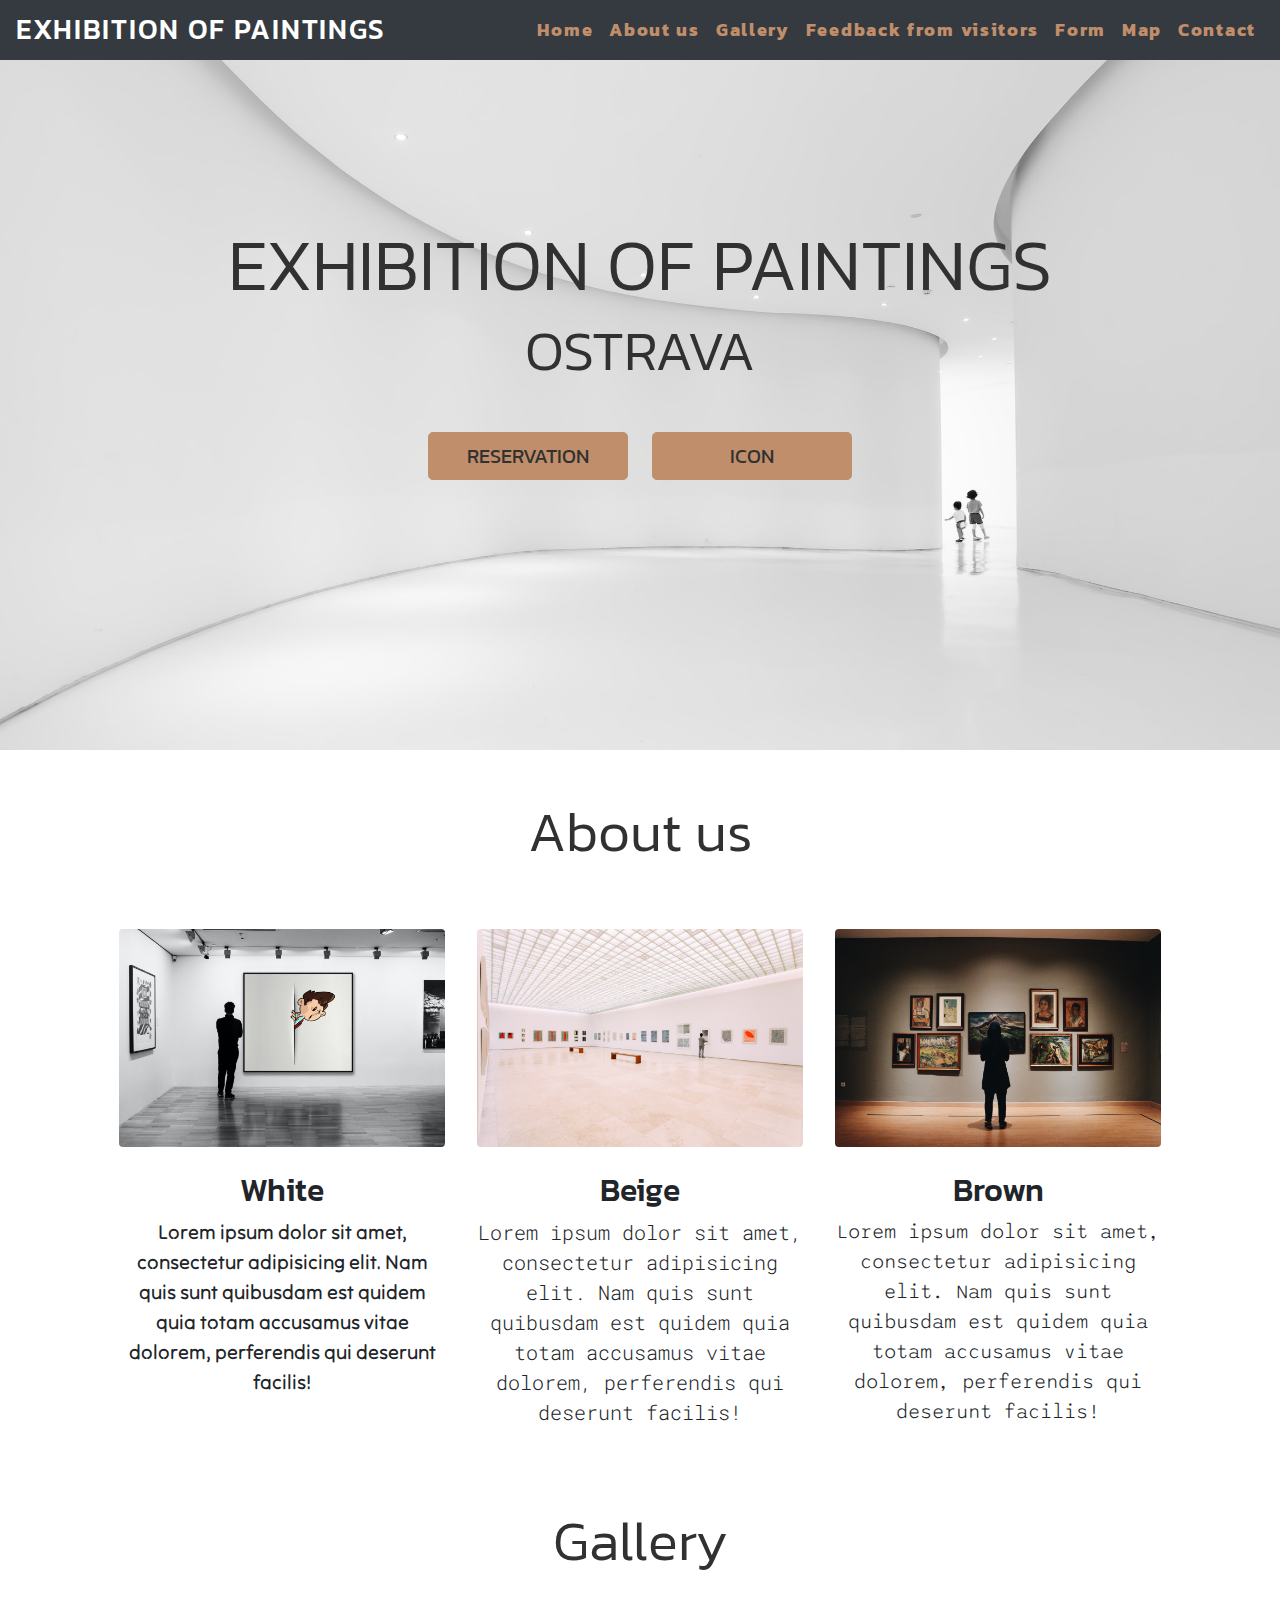
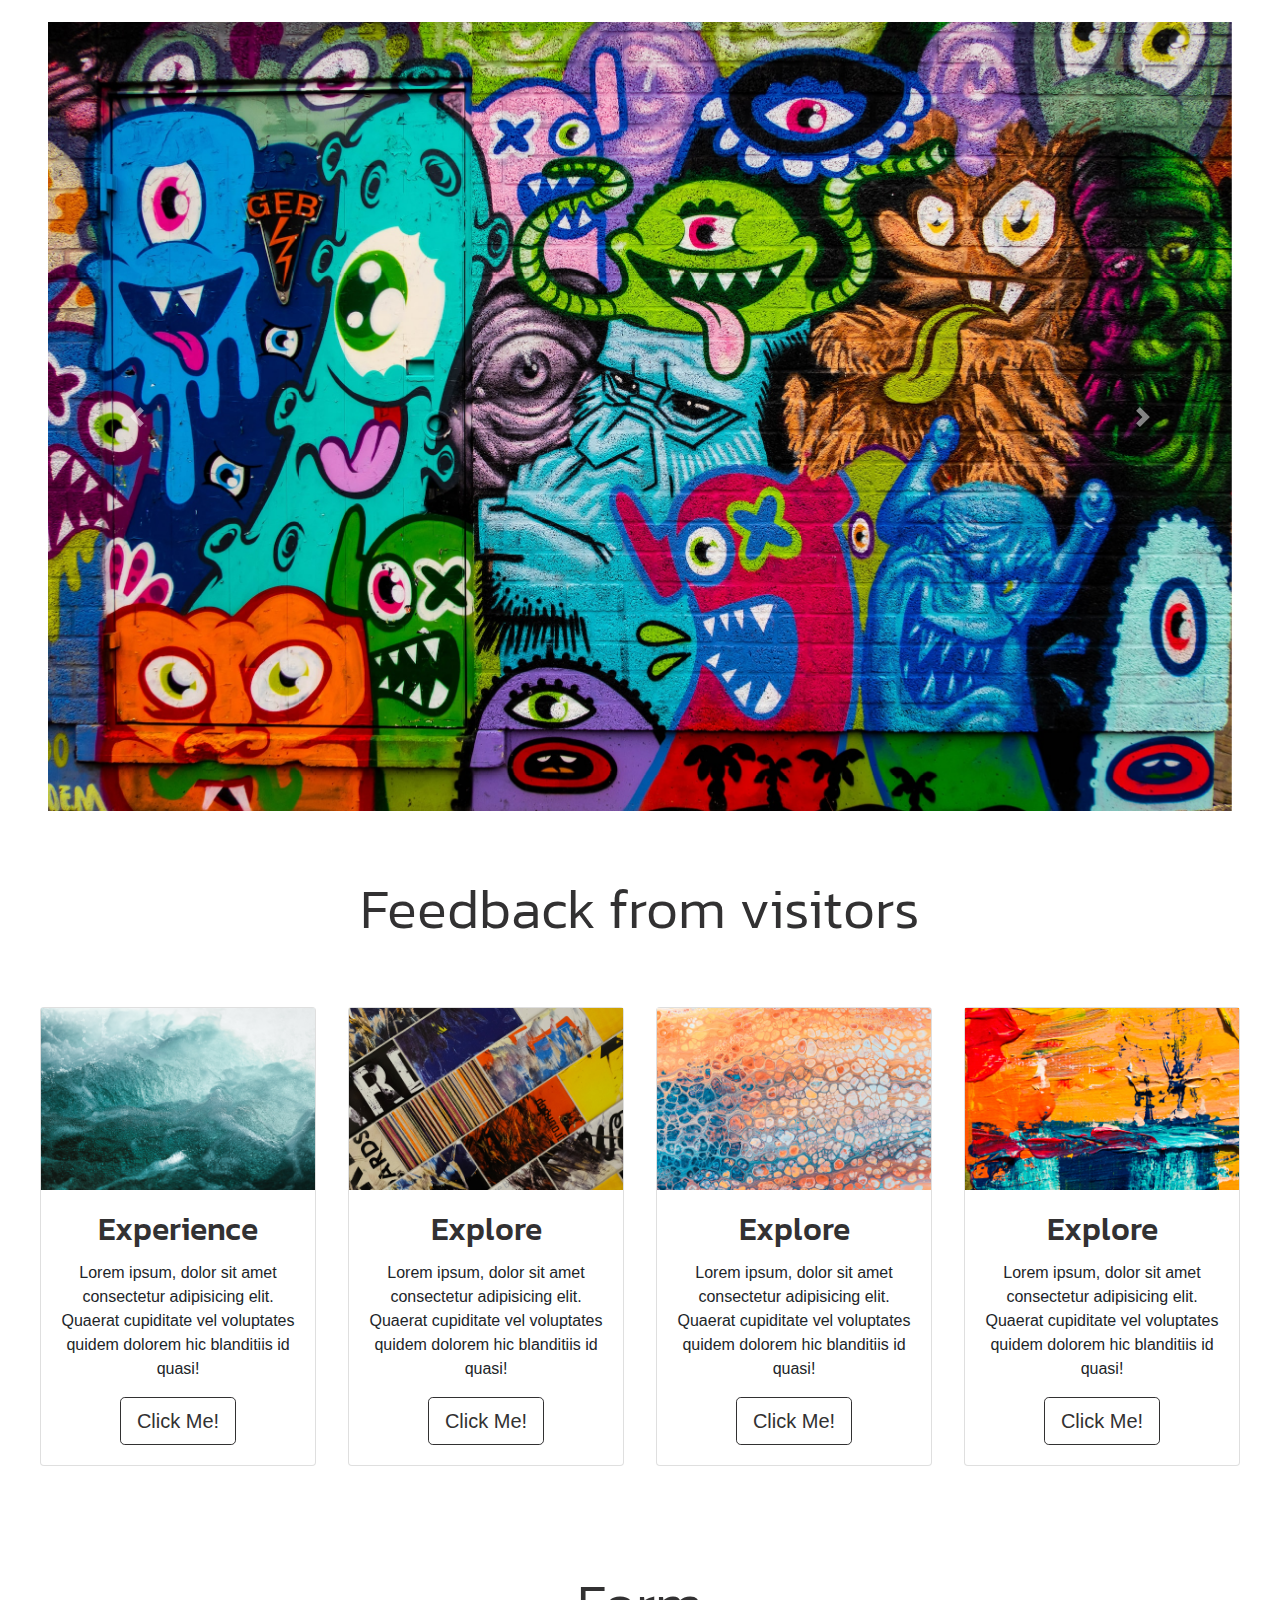
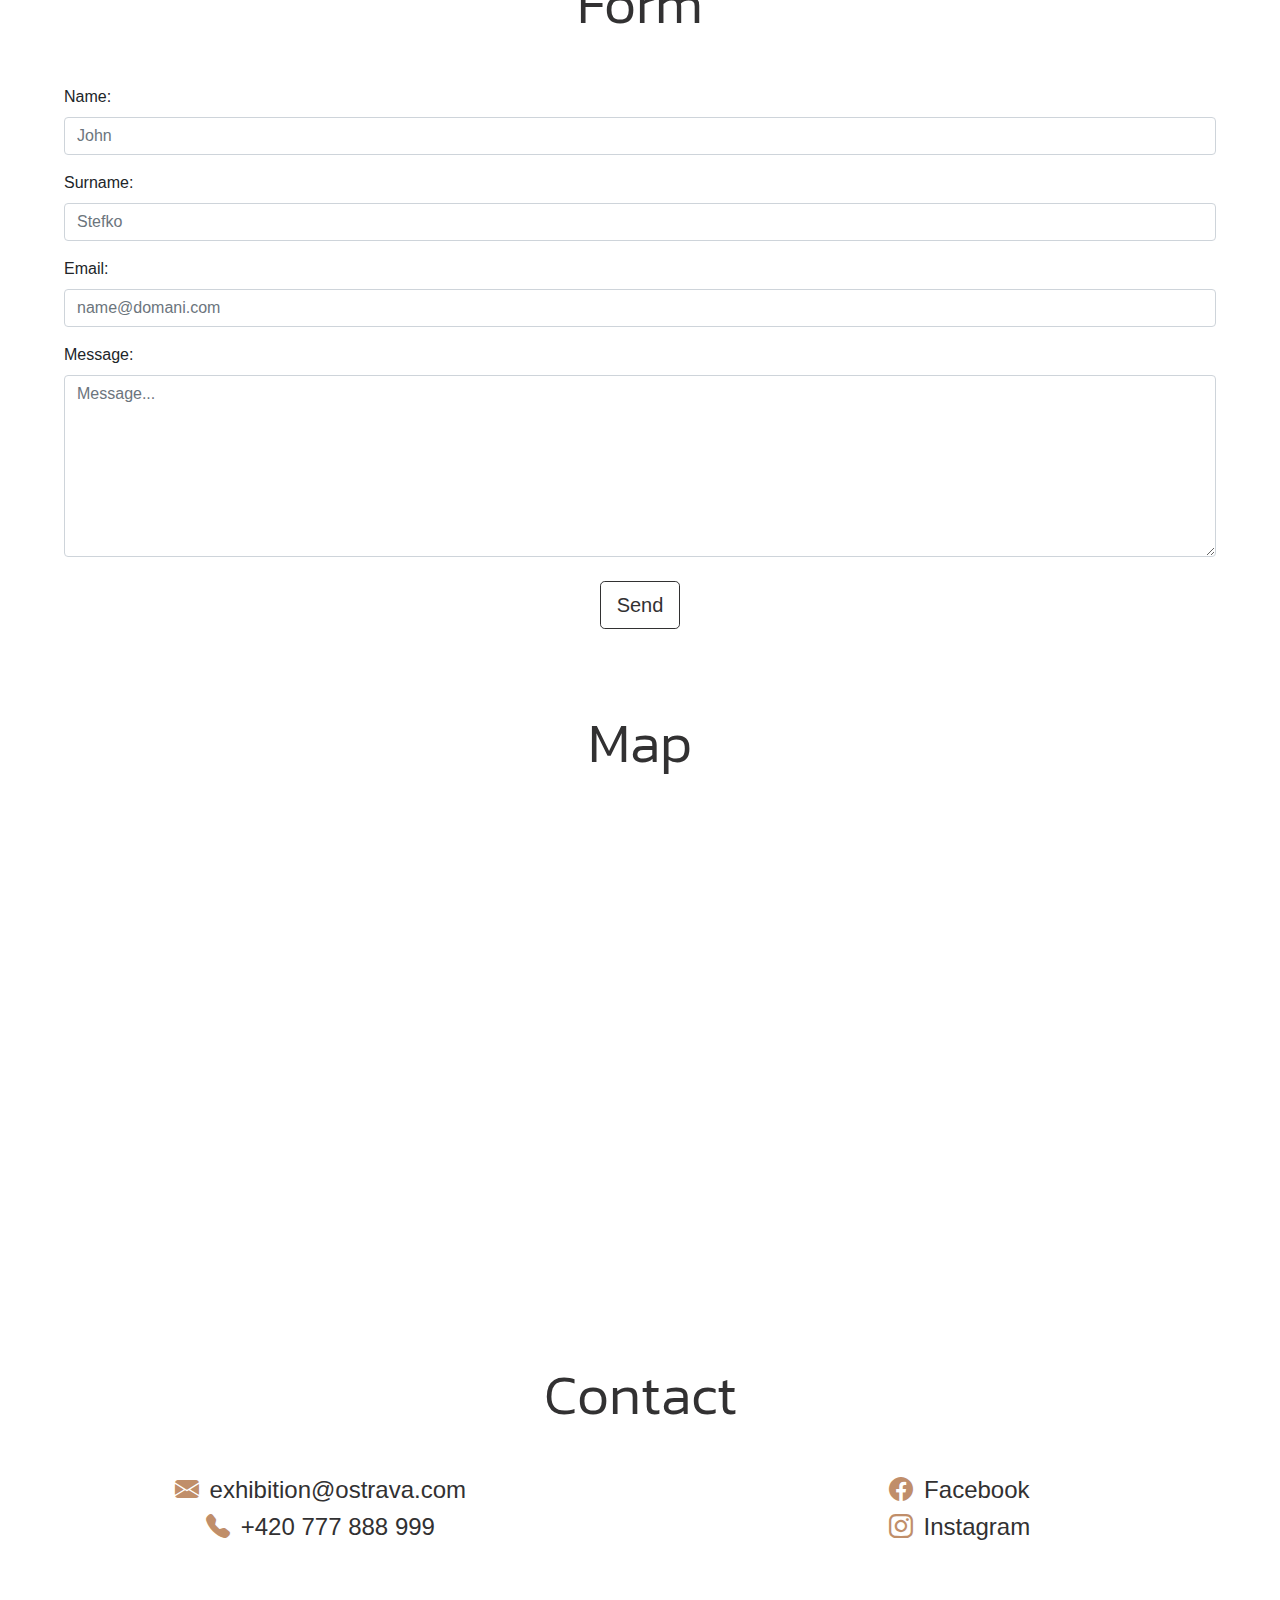
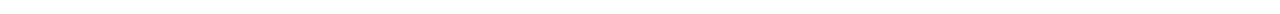
<file: Bootstrap-Website/index.html>
<!DOCTYPE html>
<html lang="en">
  <head>
    <meta charset="UTF-8" />
    <meta http-equiv="X-UA-Compatible" content="IE=edge" />
    <meta name="viewport" content="width=device-width, initial-scale=1.0" />
    <title>Exhibition of paintings</title>

    <link rel="stylesheet" href="./css/app.css" />

    <link rel="icon" href="images/bootstra_ikonka.png" />

    <link rel="preconnect" href="https://fonts.googleapis.com" />
    <link rel="preconnect" href="https://fonts.gstatic.com" crossorigin />
    <link
      href="https://fonts.googleapis.com/css2?family=Raleway&display=swap"
      rel="stylesheet"
    />

    <link rel="preconnect" href="https://fonts.googleapis.com" />
    <link rel="preconnect" href="https://fonts.gstatic.com" crossorigin />
    <link
      href="https://fonts.googleapis.com/css2?family=Kanit:wght@600&family=Raleway&display=swap"
      rel="stylesheet"
    />

    <link rel="preconnect" href="https://fonts.googleapis.com">
    <link rel="preconnect" href="https://fonts.gstatic.com" crossorigin>
    <link href="https://fonts.googleapis.com/css2?family=Raleway&family=Tilt+Neon&display=swap" rel="stylesheet">

    <link rel="preconnect" href="https://fonts.googleapis.com">
    <link rel="preconnect" href="https://fonts.gstatic.com" crossorigin>
    <link href="https://fonts.googleapis.com/css2?family=Roboto+Mono:wght@300&display=swap" rel="stylesheet">

    <link rel="preconnect" href="https://fonts.googleapis.com">
    <link rel="preconnect" href="https://fonts.gstatic.com" crossorigin>
    <link href="https://fonts.googleapis.com/css2?family=Sono:wght@700&display=swap" rel="stylesheet">

    <link rel="stylesheet" href="https://cdn.jsdelivr.net/npm/bootstrap-icons@1.10.3/font/bootstrap-icons.css">

  </head>
  <body>
    <nav class="navbar fixed-top navbar-expand-xl navbar-dark bg-dark">
      <a class="navbar-brand" href="#"
        ><h3 class="mb-0 text-uppercase">Exhibition of paintings</h3></a
      >
      <button
        class="navbar-toggler"
        type="button"
        data-toggle="collapse"
        data-target="#navbarText"
        
      >
        <span class="navbar-toggler-icon"></span>
      </button>
      <div class="collapse navbar-collapse" id="navbarText">
        <ul class="navbar-nav ml-auto">
          <li class="nav-item">
            <a href="#home" class="nav-link text-secondary font-weight-bolder">Home</a>
          </li>

          <li class="nav-item">
            <a href="#aboutus" class="nav-link text-secondary font-weight-bolder">About us</a>
          </li>

          <li class="nav-item">
            <a href="#gallery" class="nav-link text-secondary font-weight-bolder">Gallery</a>
          </li>

          <li class="nav-item">
            <a href="#feedback" class="nav-link text-secondary font-weight-bolder">Feedback from visitors</a>
          </li>

          <li class="nav-item">
            <a href="#form" class="nav-link text-secondary font-weight-bolder">Form</a>
          </li>

          <li class="nav-item">
            <a href="#map" class="nav-link text-secondary font-weight-bolder">Map</a>
          </li>

          <li class="nav-item">
            <a href="#contact" class="nav-link text-secondary font-weight-bolder">Contact</a>
          </li>
        </ul>
      </div>
    </nav>

    <section id="home" class="d-flex justify-content-center align-items-center">
      <div class="container text-center text-primary mb-5">
        <h1 class=" display-3">Exhibition of paintings</h1>
        <h2 class="display-4 mb-5">Ostrava</h2>
        <div class="d-flex flex-column flex-sm-row justify-content-center align-items-center">
            <button class="btn btn-lg btn-secondary text-primary text-uppercase mr-sm-4 mb-4 mb-sm-0" data-target="#reservation" data-toggle="modal">Reservation</button>
            <a href="loader.html" target="_blank"><button class="btn btn-lg btn-secondary text-primary text-uppercase" data-toggle="tooltip" data-placement="bottom" title="Animation will take place here">Icon</button></a>
        </div>
    </section>

    <section id="aboutus">
        <div class="container text-center mt-5 px-5">
            <h2 class="text-primary display-4 mb-5">About us</h2>
            <div class="row">
                <div class="col-md-4 p-3">
                  <img
                    src="./images/obrazy1.jpg"
                    class="img-fluid d-none d-md-inline rounded mb-4"
                    alt="pictures"
                  />
                  <h2>White</h2>
                  <p class="lead first">
                    Lorem ipsum dolor sit amet, consectetur adipisicing elit. Nam quis
                    sunt quibusdam est quidem quia totam accusamus vitae dolorem,
                    perferendis qui deserunt facilis!
                  </p>
                </div>
      
                <div class="col-md-4 p-3">
                  <img
                    src="./images/obrazy2.jpg"
                    class="img-fluid d-none d-md-inline rounded mb-4"
                    alt="pictures"
                  />
                  <h2>Beige</h2>
                  <p class="lead second">
                    Lorem ipsum dolor sit amet, consectetur adipisicing elit. Nam quis
                    sunt quibusdam est quidem quia totam accusamus vitae dolorem,
                    perferendis qui deserunt facilis!
                  </p>
                </div>
      
                <div class="col-md-4 p-3">
                  <img
                    src="./images/obrazy3.jpg"
                    class="img-fluid d-none d-md-inline rounded mb-4" 
                    alt="pictures"
                  />
                  <h2>Brown</h2>
                  <p class="lead third">
                    Lorem ipsum dolor sit amet, consectetur adipisicing elit. Nam quis
                    sunt quibusdam est quidem quia totam accusamus vitae dolorem,
                    perferendis qui deserunt facilis!
                  </p>
                </div>
              </div>
        </div>
    </section>

    <section id="gallery">
        <div class="container-fluid text-center mt-5 px-5">
            <h2 class="text-primary display-4 mb-5">Gallery</h2>
            <div id="carouselExampleControls" class="carousel slide" data-ride="carousel">
                <div class="carousel-inner">
                  <div class="carousel-item active">
                    <img src="images/obraz1.jpg" class="d-block w-100" alt="picture">
                  </div>
                  <div class="carousel-item">
                    <img src="images/obraz2.jpg" class="d-block w-100" alt="picture">
                  </div>
                  <div class="carousel-item">
                    <img src="images/obraz3.jpg" class="d-block w-100" alt="picture">
                  </div>
                  <div class="carousel-item">
                    <img src="images/obraz4.jpg" class="d-block w-100" alt="picture">
                  </div>
                </div>
               <button class="carousel-control-prev" type="button" data-target="#carouselExampleControls" data-slide="prev">
                  <span class="carousel-control-prev-icon" aria-hidden="true"></span>
                  <span class="sr-only">Previous</span>
                </button>
                <button class="carousel-control-next" type="button" data-target="#carouselExampleControls" data-slide="next">
                  <span class="carousel-control-next-icon" aria-hidden="true"></span>
                  <span class="sr-only">Next</span>
                </button>
              </div>
        </div>
    </section>

    <section id="feedback">
        <div class="container-fluid text-center mt-5 p-3">
            <h2 class="text-primary display-4 mb-5">
                Feedback from visitors
            </h2>
            <div class="row m-2">
              <div class="col-12 col-md-6 col-xl-3 p-3">
                <div class="card">
                  <img
                    src="images/card1.jpg"
                    class="img-card-top img-fluid"
                    alt="picture"
                  />
                  <div class="card-body">
                    <h2 class="card-title text-primary">Experience</h2>
                    <p class="card-text">
                      Lorem ipsum, dolor sit amet consectetur adipisicing elit.
                      Quaerat cupiditate vel voluptates quidem dolorem hic
                      blanditiis id quasi!
                    </p>
                    <a href="#" class="btn btn-lg btn-outline-primary">Click Me!</a>
                  </div>
                </div>
              </div>
    
              <div class="col-12 col-md-6 col-xl-3 p-3">
                <div class="card">
                  <img src="images/card2.jpg" class="img-card-top img-fluid" alt="pictures" />
                  <div class="card-body">
                    <h2 class="card-title text-primary">Explore</h2>
                    <p class="card-text">
                      Lorem ipsum, dolor sit amet consectetur adipisicing elit.
                      Quaerat cupiditate vel voluptates quidem dolorem hic
                      blanditiis id quasi!
                    </p>
                    <a href="#" class="btn btn-lg btn-outline-primary">Click Me!</a>
                  </div>
                </div>
              </div>

              <div class="col-12 col-md-6 col-xl-3 p-3">
                <div class="card">
                  <img src="images/card3.jpg" class="img-card-top img-fluid" alt="pictures" />
                  <div class="card-body">
                    <h2 class="card-title text-primary">Explore</h2>
                    <p class="card-text">
                      Lorem ipsum, dolor sit amet consectetur adipisicing elit.
                      Quaerat cupiditate vel voluptates quidem dolorem hic
                      blanditiis id quasi!
                    </p>
                    <a href="#" class="btn btn-lg btn-outline-primary">Click Me!</a>
                  </div>
                </div>
              </div>

              <div class="col-12 col-md-6 col-xl-3 p-3">
                <div class="card">
                  <img src="images/card4.jpg" class="img-card-top img-fluid" alt="pictures" />
                  <div class="card-body">
                    <h2 class="card-title text-primary">Explore</h2>
                    <p class="card-text">
                      Lorem ipsum, dolor sit amet consectetur adipisicing elit.
                      Quaerat cupiditate vel voluptates quidem dolorem hic
                      blanditiis id quasi!
                    </p>
                    <a href="#" class="btn btn-lg btn-outline-primary">Click Me!</a>
                  </div>
                </div>
              </div>
            </div>
          </div>
    </section>

    <section id="form">
        <div class="container-fluid mt-5 p-3 d-flex flex-column">
            <h2 class=" text-center text-primary display-4 mb-5">
                Form
            </h2>

            <form class="px-5">
                <div class="form-group">
                    <label for="name" class="text-right">Name:</label>
                    <input
                  type="text"
                  class="form-control"
                  id="name"
                  placeholder="John"
                />
                </div>

                <div class="form-group">
                    <label for="surname" class="text-right">Surname:</label>
                    <input
                  type="text"
                  class="form-control"
                  id="surname"
                  placeholder="Stefko"
                />
                </div>

                <div class="form-group">
                    <label for="email">Email:</label>
                    <input
                      type="text"
                      class="form-control"
                      id="email"
                      placeholder="name@domani.com"
                    />
                  </div>

                  <div class="form-group mb-4">
                    <label for="message">Message:</label>
                    <textarea class="form-control" id="message" rows="7" placeholder="Message..."></textarea>
                  </div>
            </form>
            <a href="#" class="btn btn-lg align-self-center btn-outline-primary">Send</a>
        </div>
    </section>

    <section id="map">
        <div class="container-fluid text-center mt-5 p-3">
            <h2 class="text-primary display-4 mb-5">
                Map
            </h2>

            <iframe src="https://www.google.com/maps/embed?pb=!1m18!1m12!1m3!1d2830.0615321594714!2d18.160599882070652!3d49.83076453555215!2m3!1f0!2f0!3f0!3m2!1i1024!2i768!4f13.1!3m3!1m2!1s0x4713e4e2d424e2c5%3A0xfe99a98da4b6280a!2zVnlzb2vDoSDFoGtvbGEgQsOhxYhza8OhLXRlY2huaWNrw6EgVW5pdmVyeml0YSBPc3RyYXZh!5e0!3m2!1scs!2sat!4v1678365462343!5m2!1scs!2sat" width="100%" height="450" style="border:0;" allowfullscreen="" loading="lazy" referrerpolicy="no-referrer-when-downgrade"></iframe>
        </div>
    </section>

    <section id="contact">
        <div class="container-fluid text-center my-5 p-3">
            <h2 class="text-primary display-4 mb-5">
                Contact
            </h2>

            <div class="row">
                <div class="col-12 col-md-6">
                    <a href="#"><h4><i class="bi bi-envelope-fill mr-1 text-secondary"></i> exhibition@ostrava.com</h4></a>
                

                
                    <a href="#"><h4><i class="bi bi-telephone-fill mr-1 text-secondary"></i> +420 777 888 999</h4>
                    </a>
                </div>

                <div class="col-12 col-md-6">
                    <a href="#"><h4><i class="bi bi-facebook mr-1 text-secondary"></i> Facebook</h4>
                    </a>
                

                
                    <a href="#"><h4><i class="bi bi-instagram mr-1 text-secondary"></i> Instagram</h4>
                    </a>
                </div>
            </div>
        </div>
    </section>


    <div class="modal" id="reservation" tabindex="-1" role="dialog">
        <div class="modal-dialog" role="document">
          <div class="modal-content">
            <div class="modal-header">
              <h5 class="modal-title">Reservation</h5>
              <button type="button" class="close" data-dismiss="modal" aria-label="Close">
                <span aria-hidden="true">&times;</span>
              </button>
            </div>
            <div class="modal-body">
              <form>
                <div class="form-group">
                    <label for="name">Name:</label>
                    <input
                  type="text"
                  class="form-control"
                  id="name"
                  placeholder="John"
                />
                </div>

                <div class="form-group">
                    <label for="email">Email:</label>
                    <input
                      type="text"
                      class="form-control"
                      id="email"
                      placeholder="name@domani.com"
                    />
                  </div>

                  <div class="form-group">
                    <label for="phone">Phone:</label>
                    <input
                      type="text"
                      class="form-control"
                      id="phone"
                      placeholder="+420 777 888 999"
                    />
                  </div>

                  <div class="from-group">
                    <label for="tickets">Tickets</label>
    
                    <select id="tickets" class="form-control">
                      <option value="1">1</option>
                      <option value="2">2</option>
                      <option value="3">3</option>
                      <option value="4">4</option>
                      <option value="5">5</option>
                    </select>
                  </div>

                  <div class="from-group">
                    <label for="date">Choose a date</label>
    
                    <select id="date" class="form-control">
                      <option value="1">9.3.2023</option>
                      <option value="2">15.3.2023</option>
                    </select>
                  </div>
              </form>
            </div>
            <div class="modal-footer">
              <button type="button" class="btn btn-secondary" data-dismiss="modal">Close</button>
            </div>
          </div>
        </div>
      </div>


    <script
      src="https://cdn.jsdelivr.net/npm/jquery@3.5.1/dist/jquery.slim.min.js"
      integrity="sha384-DfXdz2htPH0lsSSs5nCTpuj/zy4C+OGpamoFVy38MVBnE+IbbVYUew+OrCXaRkfj"
      crossorigin="anonymous"
    ></script>
    <script
      src="https://cdn.jsdelivr.net/npm/bootstrap@4.6.2/dist/js/bootstrap.bundle.min.js"
      integrity="sha384-Fy6S3B9q64WdZWQUiU+q4/2Lc9npb8tCaSX9FK7E8HnRr0Jz8D6OP9dO5Vg3Q9ct"
      crossorigin="anonymous"
    ></script>

    <script>
        $(function () {
            $('[data-toggle="tooltip"]').tooltip()
        });
    </script>
  </body>
</html>
</file>
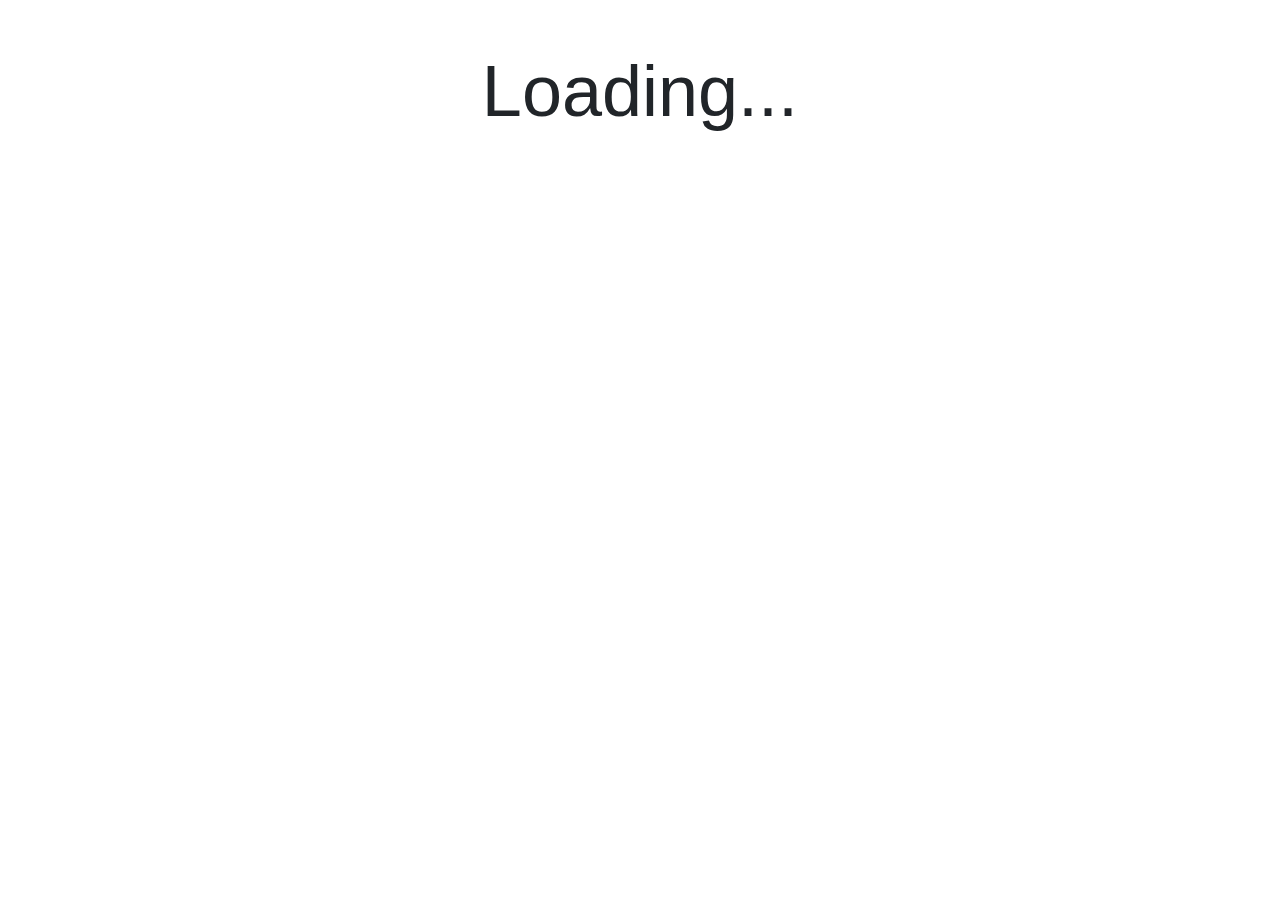
<file: Bootstrap-Website/loader.html>
<!DOCTYPE html>
<html lang="en">
  <head>
    <meta charset="UTF-8" />
    <meta http-equiv="X-UA-Compatible" content="IE=edge" />
    <meta name="viewport" content="width=device-width, initial-scale=1.0" />
    <title>Loader</title>
    <link rel="stylesheet" href="./css/app.css" />
  </head>
  <body>
    <h1 class="display-3 text-center m-5">Loading...</h1>
  </body>
</html>
</file>
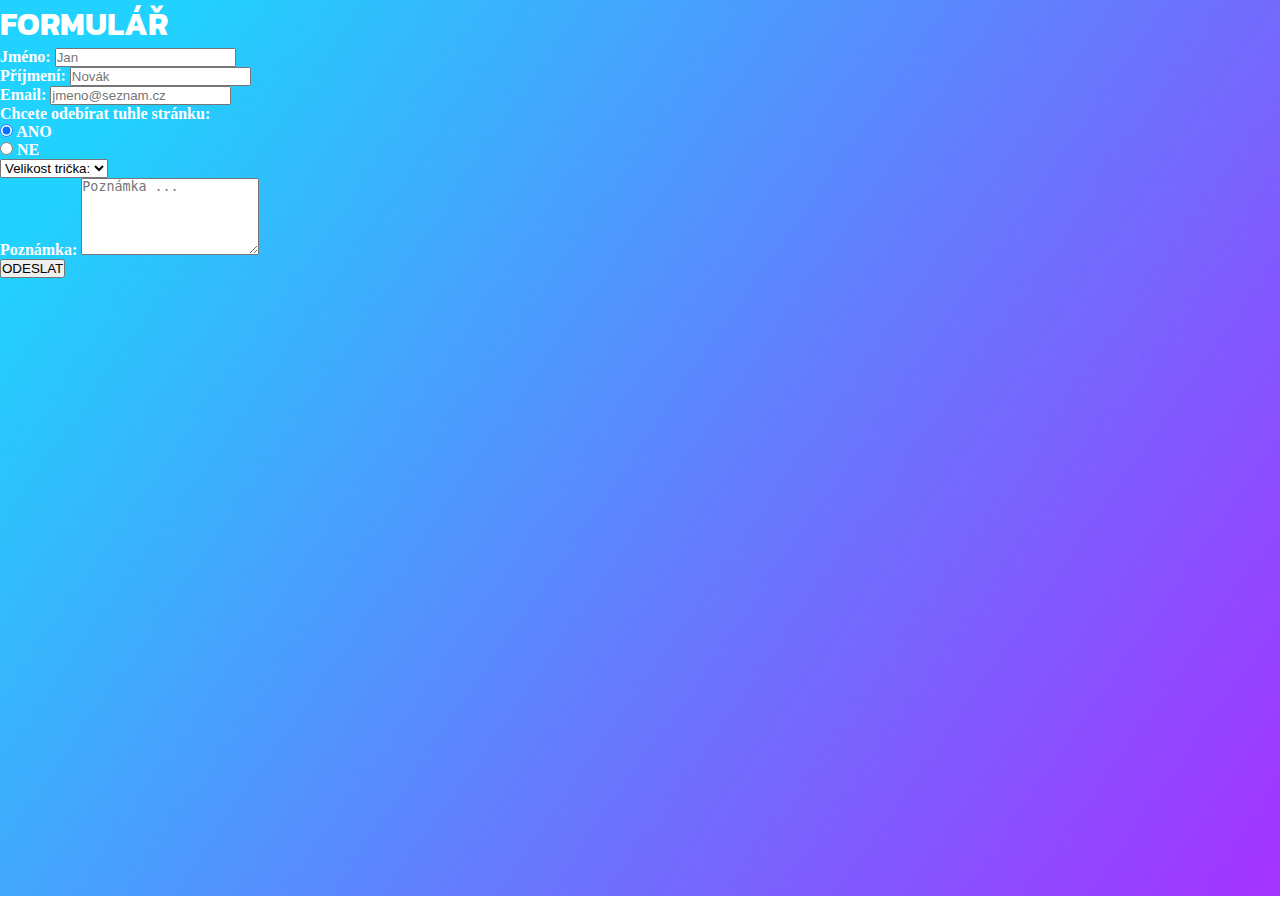
<file: Form/form.html>
<!DOCTYPE html>
<html lang="en">
  <head>
    <meta charset="UTF-8" />
    <meta http-equiv="X-UA-Compatible" content="IE=edge" />
    <meta name="viewport" content="width=device-width, initial-scale=1.0" />

    <title>Formular</title>
    <link rel="icon" href="images/formular_ikonka.png" />

    <!-- ############################# BOOTSTRAP ############################# -->

    <link
      href="https://cdn.jsdelivr.net/npm/bootstrap@5.3.0-alpha1/dist/css/bootstrap.min.css"
      rel="stylesheet"
      integrity="sha384-GLhlTQ8iRABdZLl6O3oVMWSktQOp6b7In1Zl3/Jr59b6EGGoI1aFkw7cmDA6j6gD"
      crossorigin="anonymous"
    />

    <!-- ############################# FONTS ############################# -->

    <link rel="preconnect" href="https://fonts.googleapis.com" />
    <link rel="preconnect" href="https://fonts.gstatic.com" crossorigin />
    <link
      href="https://fonts.googleapis.com/css2?family=Open+Sans:wght@600&display=swap"
      rel="stylesheet"
    />

    <link rel="preconnect" href="https://fonts.googleapis.com" />
    <link rel="preconnect" href="https://fonts.gstatic.com" crossorigin />
    <link
      href="https://fonts.googleapis.com/css2?family=Kanit:wght@500&display=swap"
      rel="stylesheet"
    />

    <!-- ############################# STYLE ############################# -->

    <style>
      * {
        margin: 0;
        padding: 0;
        box-sizing: border-box;
      }

      body {
        max-height: 100%;
        max-width: 100%;
        background: url(images/pozadi.jpg);
        background-repeat: no-repeat;
        background-size: cover;
        color: #fff;
        font-weight: bold;
      }

      h1 {
        font-family: "Kanit", sans-serif;
      }
    </style>
  </head>
  <body>
    <!-- ############################# FORM ############################# -->

    <div class="my-5">
      <h1 class="display-4 text-center pt-5 pb-4">FORMULÁŘ</h1>
      <form
        id="form"
        method="post"
        class="row m-auto d-flex justify-content-center"
      >
        <div class="col-10 col-sm-8 col-md-6 col-lg-4">
          <div class="form-group mb-3">
            <label for="jmeno" class="form-label">Jméno:</label>
            <input
              type="text"
              name="Jméno"
              class="form-control"
              placeholder="Jan"
            />
          </div>
          <div class="form-group mb-3">
            <label for="prijmeni" class="form-label">Příjmení:</label>
            <input
              type="text"
              name="Příjmení"
              class="form-control"
              placeholder="Novák"
            />
          </div>
          <div class="form-group mb-3">
            <label for="email" class="form-label">Email:</label>
            <input
              type="text"
              name="Email"
              id="email"
              class="form-control"
              placeholder="jmeno@seznam.cz"
            />
          </div>
          <div class="form-group">
            <label for="otazka" class="form-label"
              >Chcete odebírat tuhle stránku:</label
            >
            <div class="form-check">
              <input
                class="form-check-input"
                type="radio"
                name="Odběr"
                value="ANO"
                checked
              />
              <label class="form-check-label" for="ano"> ANO </label>
            </div>
            <div class="form-check">
              <input
                class="form-check-input"
                type="radio"
                name="Odběr"
                value="NE"
              />
              <label class="form-check-label" for="ne"> NE </label>
            </div>
          </div>
          <div class="form-group mb-3">
            <label for="velikost" class="form-label"></label>
            <select
              class="form-select"
              aria-label="Default select example"
              name="Velikost"
            >
              <option selected>Velikost trička:</option>
              <option value="S">S</option>
              <option value="M">M</option>
              <option value="L">L</option>
              <option value="XL">XL</option>
            </select>
          </div>
          <div class="form-group mb-4">
            <label for="poznamka" class="form-label">Poznámka:</label>
            <textarea
              class="form-control"
              name="Poznámka"
              rows="5"
              placeholder="Poznámka ..."
            ></textarea>
          </div>
          <div class="from-group text-center">
            <button
              type="submit"
              name="submit"
              id="submit"
              class="btn btn-lg btn-outline-light mb-3"
            >
              ODESLAT
            </button>
          </div>
        </div>
      </form>
    </div>

    <!-- ############################# JAVASCRIPT ############################# -->

    <script>
      const scriptURL =
        "https://script.google.com/macros/s/AKfycbw8LIKFhNATchaEuZbQGjk0QoubZyBqHhxMoMLbL2u-krMqC6GieJKnlv04ATGsE2HvGQ/exec";
      const form = document.querySelector("#form");
      const btn = document.querySelector("#submit");
      const email = document.querySelector("#email");
      form.reset();

      form.addEventListener("submit", (e) => {
        e.preventDefault();

        if (!/\S+@\S+\.\S+/.test(email.value)) {
          alert("Prosím, zadejte platný emailový formát");
          return;
        }

        btn.disabled = true;
        btn.innerHTML = "Odesílání...";

        console.log(form);
        fetch(scriptURL, { method: "POST", body: new FormData(form) })
          .then((response) => {
            btn.disabled = false;
            btn.innerHTML = "ODESLAT";
            alert("Děkujeme, formulář byl vyplněn !", response);
            form.reset();
          })

          .catch((error) => {
            btn.disabled = false;
            btn.innerHTML = "Odesláno";
            alert("Error!", error.message);
          });
      });
    </script>
  </body>
</html>
</file>
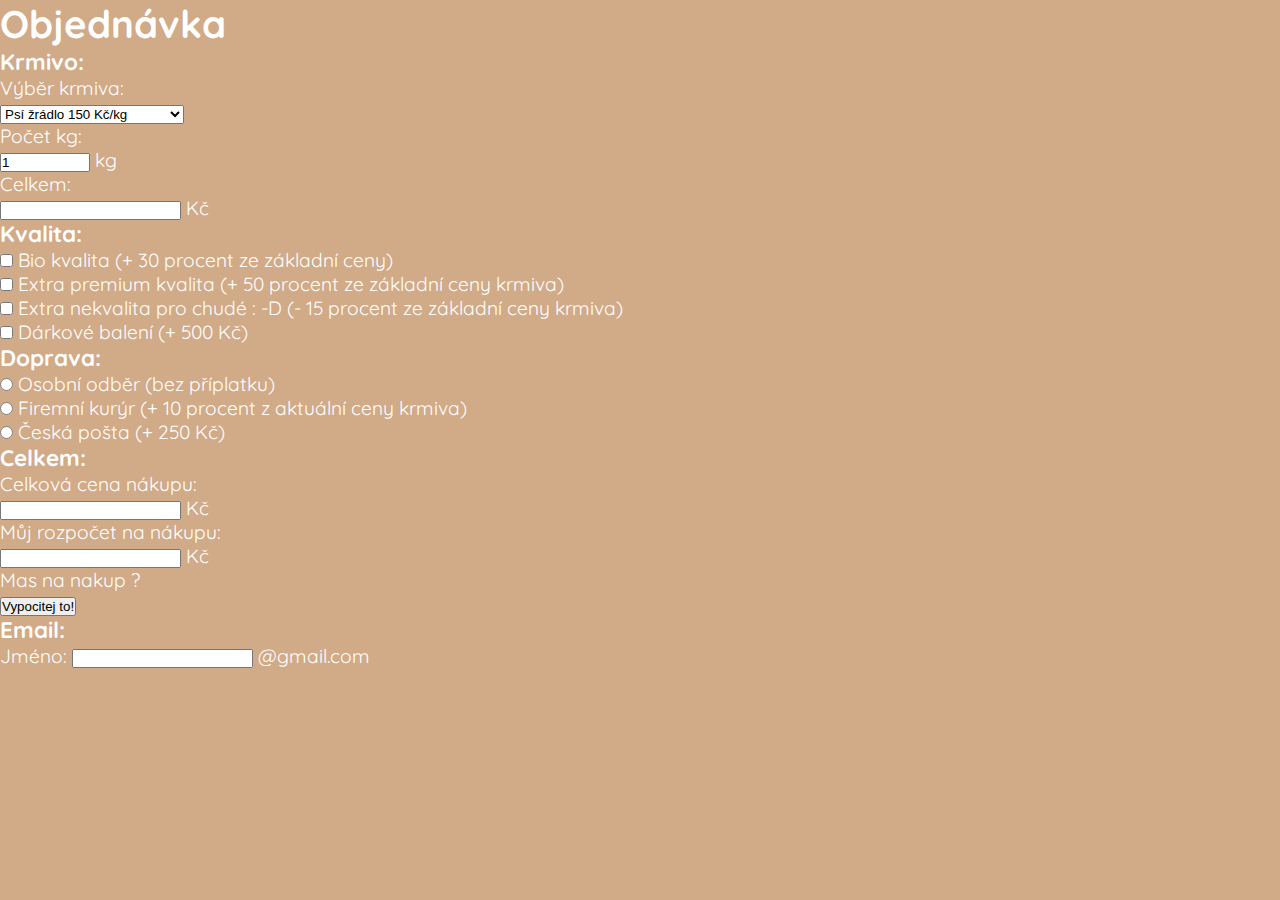
<file: Zverimex/zverimex_objednavka.html>
<!DOCTYPE html>
<html lang="en">
  <head>
    <meta charset="UTF-8" />
    <meta http-equiv="X-UA-Compatible" content="IE=edge" />
    <meta name="viewport" content="width=device-width, initial-scale=1.0" />
    <title>Zverimex Objednávka</title>

    <link rel="icon" href="js_ikonka.png" />

    <link rel="preconnect" href="https://fonts.googleapis.com" />
    <link rel="preconnect" href="https://fonts.gstatic.com" crossorigin />
    <link
      href="https://fonts.googleapis.com/css2?family=Quicksand:wght@700&display=swap"
      rel="stylesheet"
    />

    <link
      href="https://cdn.jsdelivr.net/npm/bootstrap@5.3.0-alpha1/dist/css/bootstrap.min.css"
      rel="stylesheet"
      integrity="sha384-GLhlTQ8iRABdZLl6O3oVMWSktQOp6b7In1Zl3/Jr59b6EGGoI1aFkw7cmDA6j6gD"
      crossorigin="anonymous"
    />

    <!-- ########################### CSS ########################### -->

    <style>
      * {
        padding: 0;
        margin: 0;
        box-sizing: border-box;
      }

      body {
        font-family: "Quicksand", sans-serif;
        background-color: #d1aa88;
        color: #fff;
        font-size: larger;
      }

      #pocet_kg {
        width: 90px;
      }
    </style>

    <!-- ########################### JAVASCRIPT ########################### -->

    <script>
      function celkova_cena_krmiva() {
        let vyber_krmiva = document.objednavka.vyber_krmiva.value;
        let pocet_kg = document.objednavka.pocet_kilogramu.value;

        let celkem_krmivo = vyber_krmiva * pocet_kg;

        document.objednavka.celkem_za_krmivo.value = celkem_krmivo;
      }

      function celkova_cena_nakupu() {
        let vyber_krmiva = document.objednavka.vyber_krmiva.value;
        let pocet_kg = document.objednavka.pocet_kilogramu.value;

        let celkem_krmivo = vyber_krmiva * pocet_kg;

        let bio_kvalita = document.objednavka.bio_kvalita.checked;
        let extra_premium_kvalita =
          document.objednavka.extra_premium_kvalita.checked;
        let extra_nekvalita = document.objednavka.extra_nekvalita.checked;
        let darkove_baleni = document.objednavka.darkove_baleni.checked;

        let firemni_kuryr = document.objednavka.doprava[1].checked;
        let ceska_posta = document.objednavka.doprava[2].checked;

        let celkem;
        celkem = celkem_krmivo;

        if (bio_kvalita === true) {
          celkem += celkem * 0.3;
        }

        if (extra_premium_kvalita === true) {
          celkem += celkem * 0.5;
        }

        if (extra_nekvalita === true) {
          celkem -= celkem * 0.15;
        }

        if (darkove_baleni === true) {
          celkem += 500;
        }

        if (firemni_kuryr === true) {
          celkem += celkem * 0.1;
        }

        if (ceska_posta === true) {
          celkem += 250;
        }

        document.objednavka.celkem_cena.value = celkem;
      }

      function mas_naTo() {
        let vyber_krmiva = document.objednavka.vyber_krmiva.value;
        let pocet_kg = document.objednavka.pocet_kilogramu.value;

        let celkem_krmivo = vyber_krmiva * pocet_kg;

        let bio_kvalita = document.objednavka.bio_kvalita.checked;
        let extra_premium_kvalita =
          document.objednavka.extra_premium_kvalita.checked;
        let extra_nekvalita = document.objednavka.extra_nekvalita.checked;
        let darkove_baleni = document.objednavka.darkove_baleni.checked;

        let firemni_kuryr = document.objednavka.doprava[1].checked;
        let ceska_posta = document.objednavka.doprava[2].checked;

        let celkem;
        celkem = celkem_krmivo;

        if (bio_kvalita === true) {
          celkem += celkem * 0.3;
        }

        if (extra_premium_kvalita === true) {
          celkem += celkem * 0.5;
        }

        if (extra_nekvalita === true) {
          celkem -= celkem * 0.15;
        }

        if (darkove_baleni === true) {
          celkem += 500;
        }

        if (firemni_kuryr === true) {
          celkem += celkem * 0.1;
        }

        if (ceska_posta === true) {
          celkem += 250;
        }

        let mas_na_to = document.objednavka.rozpocet_na_nakup.value - celkem;

        if (mas_na_to >= 0) {
          document.querySelector(
            ".vystup"
          ).innerHTML = `Na nákup máš a zbyde ti: ${mas_na_to} Kč`;
        } else {
          document.querySelector(
            ".vystup"
          ).innerHTML = `Na nákup nemáš a zbývá ti: ${-1 * mas_na_to} Kč`;
        }
      }

      function specifickeZnaky(e) {
        var k;
        document.all ? (k = e.keyCode) : (k = e.which);
        return (
          (k > 64 && k < 91) ||
          (k > 96 && k < 123) ||
          k == 8 ||
          k == 32 ||
          (k >= 48 && k <= 57)
        );
      }
    </script>
  </head>
  <body>
    <h1 class="text-center display-3 my-4">Objednávka</h1>

    <form name="objednavka" class="ms-5">
      <!-- ########################### VYBER KRMIVA ########################### -->

      <div class="form-group mb-5">
        <h3 class="text-decoration-underline">Krmivo:</h3>
        <label>Výběr krmiva:</label><br />
        <select
          name="vyber_krmiva"
          class="form-select w-auto p-1 mt-2 mb-3"
          onchange="celkova_cena_krmiva()"
        >
          <option value="150" selected>Psí žrádlo 150 Kč/kg</option>
          <option value="120">Kočičí žrádlo 120 Kč/kg</option>
          <option value="50">Žrádlo pro rybičky 50 Kč/kg</option>
          <option value="800">Žrádlo pro tygra 800 Kč/kg</option>
        </select>

        <div class="d-flex">
          <div>
            <label>Počet kg:</label><br />
            <div class="d-flex align-items-baseline me-3 mt-1">
              <input
                type="number"
                name="pocet_kilogramu"
                class="input-group-text me-2"
                id="pocet_kg"
                value="1"
                onchange="celkova_cena_krmiva()"
              />
              <label>kg</label>
            </div>
          </div>
          <div>
            <label>Celkem:</label><br />
            <div class="d-flex align-items-baseline">
              <input
                type="text"
                name="celkem_za_krmivo"
                class="input-group-text mt-1 me-2"
              />
              <label>Kč</label>
            </div>
          </div>
        </div>
      </div>

      <!-- ########################### KVALITA ########################### -->

      <div class="form-group mb-5">
        <h3 class="text-decoration-underline">Kvalita:</h3>
        <div class="form-check">
          <input
            class="form-check-input"
            type="checkbox"
            name="bio_kvalita"
            onchange="celkova_cena_nakupu()"
          />
          <label> Bio kvalita (+ 30 procent ze základní ceny) </label><br />
          <input
            class="form-check-input"
            type="checkbox"
            name="extra_premium_kvalita"
            onchange="celkova_cena_nakupu()"
          />
          <label>
            Extra premium kvalita (+ 50 procent ze základní ceny krmiva) </label
          ><br />
          <input
            class="form-check-input"
            type="checkbox"
            name="extra_nekvalita"
            onchange="celkova_cena_nakupu()"
          />
          <label>
            Extra nekvalita pro chudé : -D (- 15 procent ze základní ceny
            krmiva) </label
          ><br />
          <input
            class="form-check-input"
            type="checkbox"
            name="darkove_baleni"
            onchange="celkova_cena_nakupu()"
          />
          <label> Dárkové balení (+ 500 Kč) </label><br />
        </div>
      </div>

      <!-- ########################### DOPRAVA ########################### -->

      <div class="form-group mb-5">
        <h3 class="text-decoration-underline">Doprava:</h3>
        <div class="form-check">
          <input
            class="form-check-input"
            type="radio"
            name="doprava"
            onchange="celkova_cena_nakupu()"
          />
          <label> Osobní odběr (bez příplatku) </label><br />
          <input
            class="form-check-input"
            type="radio"
            name="doprava"
            onchange="celkova_cena_nakupu()"
          />
          <label> Firemní kurýr (+ 10 procent z aktuální ceny krmiva) </label
          ><br />
          <input
            class="form-check-input"
            type="radio"
            name="doprava"
            onchange="celkova_cena_nakupu()"
          />
          <label> Česká pošta (+ 250 Kč) </label><br />
        </div>
      </div>

      <!-- ########################### CELKEM ########################### -->

      <div class="form-group">
        <h3 class="text-decoration-underline">Celkem:</h3>
        <div class="mb-4 d-flex align-items-baseline">
          <label>Celková cena nákupu:</label><br />
          <div class="d-flex align-items-baseline">
            <input
              type="text"
              name="celkem_cena"
              class="input-group-text mt-1 mx-2"
            />
            <label>Kč</label>
          </div>
        </div>
      </div>

      <!-- ########################### ROZPOCET NA NAKUP ########################### -->

      <div class="form-group mb-4 d-flex align-items-baseline">
        <label>Můj rozpočet na nákupu:</label><br />
        <div class="d-flex align-items-baseline">
          <input
            type="text"
            name="rozpocet_na_nakup"
            class="input-group-text mt-1 mx-2"
          />
          <label>Kč</label>
        </div>
      </div>

      <div class="mb-4">
        <p class="vystup">Mas na nakup ?</p>
        <button type="button" class="btn btn-light" onclick="mas_naTo()">
          Vypocitej to!
        </button>
      </div>

      <!-- ########################### EMAIL ########################### -->

      <div class="form-group mb-5">
        <h3 class="mb-3 text-decoration-underline">Email:</h3>
        <div class="d-flex align-items-baseline">
          <label>Jméno:</label>
          <input
            type="text"
            class="input-group-text mx-2"
            onkeypress="return specifickeZnaky(event)"
            onpaste="return specifickeZnaky(event)"
            onchange="return specifickeZnaky(event)"
            required
          />
          <label>@gmail.com</label>
        </div>
      </div>
    </form>
  </body>
</html>
</file>
<file: Bootstrap-Website/css/app.css>
html {
  scroll-behavior: smooth; }

body {
  font-family: 'Raleway', sans-serif; }

.navbar {
  font-family: 'Kanit', sans-serif;
  letter-spacing: 1.7px; }
  .navbar .nav-item {
    font-size: 1.1rem; }

#home {
  background: url(../images/uvodni_obrazek.jpg) bottom center/cover no-repeat;
  min-height: 750px;
  text-transform: uppercase;
  font-weight: bolder;
  font-family: 'Kanit', sans-serif; }
  #home button {
    width: 200px; }

#aboutus h2,
#gallery h2,
#feedback h2,
#form h2,
#map h2,
#contact h2 {
  font-family: 'Kanit', sans-serif; }

#aboutus .first {
  font-family: 'Tilt Neon', sans-serif; }
#aboutus .second {
  font-family: 'Roboto Mono', monospace; }
#aboutus .third {
  font-family: 'Sono', sans-serif; }

#contact a {
  text-decoration: none;
  font-weight: bolder; }
#contact a:hover {
  color: #c08e6a; }

@media (max-width: 576px) {
  .navbar h3 {
    font-size: 0.9em; }

  #home h1 {
    font-size: 3em; }
  #home h2 {
    font-size: 2em; } }
/*!
 * Bootstrap v4.6.2 (https://getbootstrap.com/)
 * Copyright 2011-2022 The Bootstrap Authors
 * Copyright 2011-2022 Twitter, Inc.
 * Licensed under MIT (https://github.com/twbs/bootstrap/blob/main/LICENSE)
 */
:root {
  --blue: #007bff;
  --indigo: #6610f2;
  --purple: #6f42c1;
  --pink: #e83e8c;
  --red: #dc3545;
  --orange: #fd7e14;
  --yellow: #ffc107;
  --green: #28a745;
  --teal: #20c997;
  --cyan: #17a2b8;
  --white: #fff;
  --gray: #6c757d;
  --gray-dark: #343a40;
  --primary: #323132;
  --secondary: #c08e6a;
  --success: #28a745;
  --info: #17a2b8;
  --warning: #ffc107;
  --danger: #dc3545;
  --light: #f8f9fa;
  --dark: #343a40;
  --breakpoint-xs: 0;
  --breakpoint-sm: 576px;
  --breakpoint-md: 768px;
  --breakpoint-lg: 992px;
  --breakpoint-xl: 1200px;
  --font-family-sans-serif: -apple-system, BlinkMacSystemFont, "Segoe UI", Roboto, "Helvetica Neue", Arial, "Noto Sans", "Liberation Sans", sans-serif, "Apple Color Emoji", "Segoe UI Emoji", "Segoe UI Symbol", "Noto Color Emoji";
  --font-family-monospace: SFMono-Regular, Menlo, Monaco, Consolas, "Liberation Mono", "Courier New", monospace; }

*,
*::before,
*::after {
  box-sizing: border-box; }

html {
  font-family: sans-serif;
  line-height: 1.15;
  -webkit-text-size-adjust: 100%;
  -webkit-tap-highlight-color: rgba(0, 0, 0, 0); }

article, aside, figcaption, figure, footer, header, hgroup, main, nav, section {
  display: block; }

body {
  margin: 0;
  font-family: -apple-system, BlinkMacSystemFont, "Segoe UI", Roboto, "Helvetica Neue", Arial, "Noto Sans", "Liberation Sans", sans-serif, "Apple Color Emoji", "Segoe UI Emoji", "Segoe UI Symbol", "Noto Color Emoji";
  font-size: 1rem;
  font-weight: 400;
  line-height: 1.5;
  color: #212529;
  text-align: left;
  background-color: #fff; }

[tabindex="-1"]:focus:not(:focus-visible) {
  outline: 0 !important; }

hr {
  box-sizing: content-box;
  height: 0;
  overflow: visible; }

h1, h2, h3, h4, h5, h6 {
  margin-top: 0;
  margin-bottom: 0.5rem; }

p {
  margin-top: 0;
  margin-bottom: 1rem; }

abbr[title],
abbr[data-original-title] {
  text-decoration: underline;
  text-decoration: underline dotted;
  cursor: help;
  border-bottom: 0;
  text-decoration-skip-ink: none; }

address {
  margin-bottom: 1rem;
  font-style: normal;
  line-height: inherit; }

ol,
ul,
dl {
  margin-top: 0;
  margin-bottom: 1rem; }

ol ol,
ul ul,
ol ul,
ul ol {
  margin-bottom: 0; }

dt {
  font-weight: 700; }

dd {
  margin-bottom: .5rem;
  margin-left: 0; }

blockquote {
  margin: 0 0 1rem; }

b,
strong {
  font-weight: bolder; }

small {
  font-size: 80%; }

sub,
sup {
  position: relative;
  font-size: 75%;
  line-height: 0;
  vertical-align: baseline; }

sub {
  bottom: -.25em; }

sup {
  top: -.5em; }

a {
  color: #323132;
  text-decoration: none;
  background-color: transparent; }
  a:hover {
    color: #0b0b0b;
    text-decoration: underline; }

a:not([href]):not([class]) {
  color: inherit;
  text-decoration: none; }
  a:not([href]):not([class]):hover {
    color: inherit;
    text-decoration: none; }

pre,
code,
kbd,
samp {
  font-family: SFMono-Regular, Menlo, Monaco, Consolas, "Liberation Mono", "Courier New", monospace;
  font-size: 1em; }

pre {
  margin-top: 0;
  margin-bottom: 1rem;
  overflow: auto;
  -ms-overflow-style: scrollbar; }

figure {
  margin: 0 0 1rem; }

img {
  vertical-align: middle;
  border-style: none; }

svg {
  overflow: hidden;
  vertical-align: middle; }

table {
  border-collapse: collapse; }

caption {
  padding-top: 0.75rem;
  padding-bottom: 0.75rem;
  color: #6c757d;
  text-align: left;
  caption-side: bottom; }

th {
  text-align: inherit;
  text-align: -webkit-match-parent; }

label {
  display: inline-block;
  margin-bottom: 0.5rem; }

button {
  border-radius: 0; }

button:focus:not(:focus-visible) {
  outline: 0; }

input,
button,
select,
optgroup,
textarea {
  margin: 0;
  font-family: inherit;
  font-size: inherit;
  line-height: inherit; }

button,
input {
  overflow: visible; }

button,
select {
  text-transform: none; }

[role="button"] {
  cursor: pointer; }

select {
  word-wrap: normal; }

button,
[type="button"],
[type="reset"],
[type="submit"] {
  -webkit-appearance: button; }

button:not(:disabled),
[type="button"]:not(:disabled),
[type="reset"]:not(:disabled),
[type="submit"]:not(:disabled) {
  cursor: pointer; }

button::-moz-focus-inner,
[type="button"]::-moz-focus-inner,
[type="reset"]::-moz-focus-inner,
[type="submit"]::-moz-focus-inner {
  padding: 0;
  border-style: none; }

input[type="radio"],
input[type="checkbox"] {
  box-sizing: border-box;
  padding: 0; }

textarea {
  overflow: auto;
  resize: vertical; }

fieldset {
  min-width: 0;
  padding: 0;
  margin: 0;
  border: 0; }

legend {
  display: block;
  width: 100%;
  max-width: 100%;
  padding: 0;
  margin-bottom: .5rem;
  font-size: 1.5rem;
  line-height: inherit;
  color: inherit;
  white-space: normal; }

progress {
  vertical-align: baseline; }

[type="number"]::-webkit-inner-spin-button,
[type="number"]::-webkit-outer-spin-button {
  height: auto; }

[type="search"] {
  outline-offset: -2px;
  -webkit-appearance: none; }

[type="search"]::-webkit-search-decoration {
  -webkit-appearance: none; }

::-webkit-file-upload-button {
  font: inherit;
  -webkit-appearance: button; }

output {
  display: inline-block; }

summary {
  display: list-item;
  cursor: pointer; }

template {
  display: none; }

[hidden] {
  display: none !important; }

h1, h2, h3, h4, h5, h6,
.h1, .h2, .h3, .h4, .h5, .h6 {
  margin-bottom: 0.5rem;
  font-weight: 500;
  line-height: 1.2; }

h1, .h1 {
  font-size: 2.5rem; }

h2, .h2 {
  font-size: 2rem; }

h3, .h3 {
  font-size: 1.75rem; }

h4, .h4 {
  font-size: 1.5rem; }

h5, .h5 {
  font-size: 1.25rem; }

h6, .h6 {
  font-size: 1rem; }

.lead {
  font-size: 1.25rem;
  font-weight: 300; }

.display-1 {
  font-size: 6rem;
  font-weight: 300;
  line-height: 1.2; }

.display-2 {
  font-size: 5.5rem;
  font-weight: 300;
  line-height: 1.2; }

.display-3 {
  font-size: 4.5rem;
  font-weight: 300;
  line-height: 1.2; }

.display-4 {
  font-size: 3.5rem;
  font-weight: 300;
  line-height: 1.2; }

hr {
  margin-top: 1rem;
  margin-bottom: 1rem;
  border: 0;
  border-top: 1px solid rgba(0, 0, 0, 0.1); }

small,
.small {
  font-size: 0.875em;
  font-weight: 400; }

mark,
.mark {
  padding: 0.2em;
  background-color: #fcf8e3; }

.list-unstyled {
  padding-left: 0;
  list-style: none; }

.list-inline {
  padding-left: 0;
  list-style: none; }

.list-inline-item {
  display: inline-block; }
  .list-inline-item:not(:last-child) {
    margin-right: 0.5rem; }

.initialism {
  font-size: 90%;
  text-transform: uppercase; }

.blockquote {
  margin-bottom: 1rem;
  font-size: 1.25rem; }

.blockquote-footer {
  display: block;
  font-size: 0.875em;
  color: #6c757d; }
  .blockquote-footer::before {
    content: "\2014\00A0"; }

.img-fluid {
  max-width: 100%;
  height: auto; }

.img-thumbnail {
  padding: 0.25rem;
  background-color: #fff;
  border: 1px solid #dee2e6;
  border-radius: 0.25rem;
  max-width: 100%;
  height: auto; }

.figure {
  display: inline-block; }

.figure-img {
  margin-bottom: 0.5rem;
  line-height: 1; }

.figure-caption {
  font-size: 90%;
  color: #6c757d; }

code {
  font-size: 87.5%;
  color: #e83e8c;
  word-wrap: break-word; }
  a > code {
    color: inherit; }

kbd {
  padding: 0.2rem 0.4rem;
  font-size: 87.5%;
  color: #fff;
  background-color: #212529;
  border-radius: 0.2rem; }
  kbd kbd {
    padding: 0;
    font-size: 100%;
    font-weight: 700; }

pre {
  display: block;
  font-size: 87.5%;
  color: #212529; }
  pre code {
    font-size: inherit;
    color: inherit;
    word-break: normal; }

.pre-scrollable {
  max-height: 340px;
  overflow-y: scroll; }

.container,
.container-fluid,
.container-sm,
.container-md,
.container-lg,
.container-xl {
  width: 100%;
  padding-right: 15px;
  padding-left: 15px;
  margin-right: auto;
  margin-left: auto; }

@media (min-width: 576px) {
  .container, .container-sm {
    max-width: 540px; } }
@media (min-width: 768px) {
  .container, .container-sm, .container-md {
    max-width: 720px; } }
@media (min-width: 992px) {
  .container, .container-sm, .container-md, .container-lg {
    max-width: 960px; } }
@media (min-width: 1200px) {
  .container, .container-sm, .container-md, .container-lg, .container-xl {
    max-width: 1140px; } }
.row {
  display: flex;
  flex-wrap: wrap;
  margin-right: -15px;
  margin-left: -15px; }

.no-gutters {
  margin-right: 0;
  margin-left: 0; }
  .no-gutters > .col,
  .no-gutters > [class*="col-"] {
    padding-right: 0;
    padding-left: 0; }

.col-1, .col-2, .col-3, .col-4, .col-5, .col-6, .col-7, .col-8, .col-9, .col-10, .col-11, .col-12, .col,
.col-auto, .col-sm-1, .col-sm-2, .col-sm-3, .col-sm-4, .col-sm-5, .col-sm-6, .col-sm-7, .col-sm-8, .col-sm-9, .col-sm-10, .col-sm-11, .col-sm-12, .col-sm,
.col-sm-auto, .col-md-1, .col-md-2, .col-md-3, .col-md-4, .col-md-5, .col-md-6, .col-md-7, .col-md-8, .col-md-9, .col-md-10, .col-md-11, .col-md-12, .col-md,
.col-md-auto, .col-lg-1, .col-lg-2, .col-lg-3, .col-lg-4, .col-lg-5, .col-lg-6, .col-lg-7, .col-lg-8, .col-lg-9, .col-lg-10, .col-lg-11, .col-lg-12, .col-lg,
.col-lg-auto, .col-xl-1, .col-xl-2, .col-xl-3, .col-xl-4, .col-xl-5, .col-xl-6, .col-xl-7, .col-xl-8, .col-xl-9, .col-xl-10, .col-xl-11, .col-xl-12, .col-xl,
.col-xl-auto {
  position: relative;
  width: 100%;
  padding-right: 15px;
  padding-left: 15px; }

.col {
  flex-basis: 0;
  flex-grow: 1;
  max-width: 100%; }

.row-cols-1 > * {
  flex: 0 0 100%;
  max-width: 100%; }

.row-cols-2 > * {
  flex: 0 0 50%;
  max-width: 50%; }

.row-cols-3 > * {
  flex: 0 0 33.3333333333%;
  max-width: 33.3333333333%; }

.row-cols-4 > * {
  flex: 0 0 25%;
  max-width: 25%; }

.row-cols-5 > * {
  flex: 0 0 20%;
  max-width: 20%; }

.row-cols-6 > * {
  flex: 0 0 16.6666666667%;
  max-width: 16.6666666667%; }

.col-auto {
  flex: 0 0 auto;
  width: auto;
  max-width: 100%; }

.col-1 {
  flex: 0 0 8.33333333%;
  max-width: 8.33333333%; }

.col-2 {
  flex: 0 0 16.66666667%;
  max-width: 16.66666667%; }

.col-3 {
  flex: 0 0 25%;
  max-width: 25%; }

.col-4 {
  flex: 0 0 33.33333333%;
  max-width: 33.33333333%; }

.col-5 {
  flex: 0 0 41.66666667%;
  max-width: 41.66666667%; }

.col-6 {
  flex: 0 0 50%;
  max-width: 50%; }

.col-7 {
  flex: 0 0 58.33333333%;
  max-width: 58.33333333%; }

.col-8 {
  flex: 0 0 66.66666667%;
  max-width: 66.66666667%; }

.col-9 {
  flex: 0 0 75%;
  max-width: 75%; }

.col-10 {
  flex: 0 0 83.33333333%;
  max-width: 83.33333333%; }

.col-11 {
  flex: 0 0 91.66666667%;
  max-width: 91.66666667%; }

.col-12 {
  flex: 0 0 100%;
  max-width: 100%; }

.order-first {
  order: -1; }

.order-last {
  order: 13; }

.order-0 {
  order: 0; }

.order-1 {
  order: 1; }

.order-2 {
  order: 2; }

.order-3 {
  order: 3; }

.order-4 {
  order: 4; }

.order-5 {
  order: 5; }

.order-6 {
  order: 6; }

.order-7 {
  order: 7; }

.order-8 {
  order: 8; }

.order-9 {
  order: 9; }

.order-10 {
  order: 10; }

.order-11 {
  order: 11; }

.order-12 {
  order: 12; }

.offset-1 {
  margin-left: 8.33333333%; }

.offset-2 {
  margin-left: 16.66666667%; }

.offset-3 {
  margin-left: 25%; }

.offset-4 {
  margin-left: 33.33333333%; }

.offset-5 {
  margin-left: 41.66666667%; }

.offset-6 {
  margin-left: 50%; }

.offset-7 {
  margin-left: 58.33333333%; }

.offset-8 {
  margin-left: 66.66666667%; }

.offset-9 {
  margin-left: 75%; }

.offset-10 {
  margin-left: 83.33333333%; }

.offset-11 {
  margin-left: 91.66666667%; }

@media (min-width: 576px) {
  .col-sm {
    flex-basis: 0;
    flex-grow: 1;
    max-width: 100%; }

  .row-cols-sm-1 > * {
    flex: 0 0 100%;
    max-width: 100%; }

  .row-cols-sm-2 > * {
    flex: 0 0 50%;
    max-width: 50%; }

  .row-cols-sm-3 > * {
    flex: 0 0 33.3333333333%;
    max-width: 33.3333333333%; }

  .row-cols-sm-4 > * {
    flex: 0 0 25%;
    max-width: 25%; }

  .row-cols-sm-5 > * {
    flex: 0 0 20%;
    max-width: 20%; }

  .row-cols-sm-6 > * {
    flex: 0 0 16.6666666667%;
    max-width: 16.6666666667%; }

  .col-sm-auto {
    flex: 0 0 auto;
    width: auto;
    max-width: 100%; }

  .col-sm-1 {
    flex: 0 0 8.33333333%;
    max-width: 8.33333333%; }

  .col-sm-2 {
    flex: 0 0 16.66666667%;
    max-width: 16.66666667%; }

  .col-sm-3 {
    flex: 0 0 25%;
    max-width: 25%; }

  .col-sm-4 {
    flex: 0 0 33.33333333%;
    max-width: 33.33333333%; }

  .col-sm-5 {
    flex: 0 0 41.66666667%;
    max-width: 41.66666667%; }

  .col-sm-6 {
    flex: 0 0 50%;
    max-width: 50%; }

  .col-sm-7 {
    flex: 0 0 58.33333333%;
    max-width: 58.33333333%; }

  .col-sm-8 {
    flex: 0 0 66.66666667%;
    max-width: 66.66666667%; }

  .col-sm-9 {
    flex: 0 0 75%;
    max-width: 75%; }

  .col-sm-10 {
    flex: 0 0 83.33333333%;
    max-width: 83.33333333%; }

  .col-sm-11 {
    flex: 0 0 91.66666667%;
    max-width: 91.66666667%; }

  .col-sm-12 {
    flex: 0 0 100%;
    max-width: 100%; }

  .order-sm-first {
    order: -1; }

  .order-sm-last {
    order: 13; }

  .order-sm-0 {
    order: 0; }

  .order-sm-1 {
    order: 1; }

  .order-sm-2 {
    order: 2; }

  .order-sm-3 {
    order: 3; }

  .order-sm-4 {
    order: 4; }

  .order-sm-5 {
    order: 5; }

  .order-sm-6 {
    order: 6; }

  .order-sm-7 {
    order: 7; }

  .order-sm-8 {
    order: 8; }

  .order-sm-9 {
    order: 9; }

  .order-sm-10 {
    order: 10; }

  .order-sm-11 {
    order: 11; }

  .order-sm-12 {
    order: 12; }

  .offset-sm-0 {
    margin-left: 0; }

  .offset-sm-1 {
    margin-left: 8.33333333%; }

  .offset-sm-2 {
    margin-left: 16.66666667%; }

  .offset-sm-3 {
    margin-left: 25%; }

  .offset-sm-4 {
    margin-left: 33.33333333%; }

  .offset-sm-5 {
    margin-left: 41.66666667%; }

  .offset-sm-6 {
    margin-left: 50%; }

  .offset-sm-7 {
    margin-left: 58.33333333%; }

  .offset-sm-8 {
    margin-left: 66.66666667%; }

  .offset-sm-9 {
    margin-left: 75%; }

  .offset-sm-10 {
    margin-left: 83.33333333%; }

  .offset-sm-11 {
    margin-left: 91.66666667%; } }
@media (min-width: 768px) {
  .col-md {
    flex-basis: 0;
    flex-grow: 1;
    max-width: 100%; }

  .row-cols-md-1 > * {
    flex: 0 0 100%;
    max-width: 100%; }

  .row-cols-md-2 > * {
    flex: 0 0 50%;
    max-width: 50%; }

  .row-cols-md-3 > * {
    flex: 0 0 33.3333333333%;
    max-width: 33.3333333333%; }

  .row-cols-md-4 > * {
    flex: 0 0 25%;
    max-width: 25%; }

  .row-cols-md-5 > * {
    flex: 0 0 20%;
    max-width: 20%; }

  .row-cols-md-6 > * {
    flex: 0 0 16.6666666667%;
    max-width: 16.6666666667%; }

  .col-md-auto {
    flex: 0 0 auto;
    width: auto;
    max-width: 100%; }

  .col-md-1 {
    flex: 0 0 8.33333333%;
    max-width: 8.33333333%; }

  .col-md-2 {
    flex: 0 0 16.66666667%;
    max-width: 16.66666667%; }

  .col-md-3 {
    flex: 0 0 25%;
    max-width: 25%; }

  .col-md-4 {
    flex: 0 0 33.33333333%;
    max-width: 33.33333333%; }

  .col-md-5 {
    flex: 0 0 41.66666667%;
    max-width: 41.66666667%; }

  .col-md-6 {
    flex: 0 0 50%;
    max-width: 50%; }

  .col-md-7 {
    flex: 0 0 58.33333333%;
    max-width: 58.33333333%; }

  .col-md-8 {
    flex: 0 0 66.66666667%;
    max-width: 66.66666667%; }

  .col-md-9 {
    flex: 0 0 75%;
    max-width: 75%; }

  .col-md-10 {
    flex: 0 0 83.33333333%;
    max-width: 83.33333333%; }

  .col-md-11 {
    flex: 0 0 91.66666667%;
    max-width: 91.66666667%; }

  .col-md-12 {
    flex: 0 0 100%;
    max-width: 100%; }

  .order-md-first {
    order: -1; }

  .order-md-last {
    order: 13; }

  .order-md-0 {
    order: 0; }

  .order-md-1 {
    order: 1; }

  .order-md-2 {
    order: 2; }

  .order-md-3 {
    order: 3; }

  .order-md-4 {
    order: 4; }

  .order-md-5 {
    order: 5; }

  .order-md-6 {
    order: 6; }

  .order-md-7 {
    order: 7; }

  .order-md-8 {
    order: 8; }

  .order-md-9 {
    order: 9; }

  .order-md-10 {
    order: 10; }

  .order-md-11 {
    order: 11; }

  .order-md-12 {
    order: 12; }

  .offset-md-0 {
    margin-left: 0; }

  .offset-md-1 {
    margin-left: 8.33333333%; }

  .offset-md-2 {
    margin-left: 16.66666667%; }

  .offset-md-3 {
    margin-left: 25%; }

  .offset-md-4 {
    margin-left: 33.33333333%; }

  .offset-md-5 {
    margin-left: 41.66666667%; }

  .offset-md-6 {
    margin-left: 50%; }

  .offset-md-7 {
    margin-left: 58.33333333%; }

  .offset-md-8 {
    margin-left: 66.66666667%; }

  .offset-md-9 {
    margin-left: 75%; }

  .offset-md-10 {
    margin-left: 83.33333333%; }

  .offset-md-11 {
    margin-left: 91.66666667%; } }
@media (min-width: 992px) {
  .col-lg {
    flex-basis: 0;
    flex-grow: 1;
    max-width: 100%; }

  .row-cols-lg-1 > * {
    flex: 0 0 100%;
    max-width: 100%; }

  .row-cols-lg-2 > * {
    flex: 0 0 50%;
    max-width: 50%; }

  .row-cols-lg-3 > * {
    flex: 0 0 33.3333333333%;
    max-width: 33.3333333333%; }

  .row-cols-lg-4 > * {
    flex: 0 0 25%;
    max-width: 25%; }

  .row-cols-lg-5 > * {
    flex: 0 0 20%;
    max-width: 20%; }

  .row-cols-lg-6 > * {
    flex: 0 0 16.6666666667%;
    max-width: 16.6666666667%; }

  .col-lg-auto {
    flex: 0 0 auto;
    width: auto;
    max-width: 100%; }

  .col-lg-1 {
    flex: 0 0 8.33333333%;
    max-width: 8.33333333%; }

  .col-lg-2 {
    flex: 0 0 16.66666667%;
    max-width: 16.66666667%; }

  .col-lg-3 {
    flex: 0 0 25%;
    max-width: 25%; }

  .col-lg-4 {
    flex: 0 0 33.33333333%;
    max-width: 33.33333333%; }

  .col-lg-5 {
    flex: 0 0 41.66666667%;
    max-width: 41.66666667%; }

  .col-lg-6 {
    flex: 0 0 50%;
    max-width: 50%; }

  .col-lg-7 {
    flex: 0 0 58.33333333%;
    max-width: 58.33333333%; }

  .col-lg-8 {
    flex: 0 0 66.66666667%;
    max-width: 66.66666667%; }

  .col-lg-9 {
    flex: 0 0 75%;
    max-width: 75%; }

  .col-lg-10 {
    flex: 0 0 83.33333333%;
    max-width: 83.33333333%; }

  .col-lg-11 {
    flex: 0 0 91.66666667%;
    max-width: 91.66666667%; }

  .col-lg-12 {
    flex: 0 0 100%;
    max-width: 100%; }

  .order-lg-first {
    order: -1; }

  .order-lg-last {
    order: 13; }

  .order-lg-0 {
    order: 0; }

  .order-lg-1 {
    order: 1; }

  .order-lg-2 {
    order: 2; }

  .order-lg-3 {
    order: 3; }

  .order-lg-4 {
    order: 4; }

  .order-lg-5 {
    order: 5; }

  .order-lg-6 {
    order: 6; }

  .order-lg-7 {
    order: 7; }

  .order-lg-8 {
    order: 8; }

  .order-lg-9 {
    order: 9; }

  .order-lg-10 {
    order: 10; }

  .order-lg-11 {
    order: 11; }

  .order-lg-12 {
    order: 12; }

  .offset-lg-0 {
    margin-left: 0; }

  .offset-lg-1 {
    margin-left: 8.33333333%; }

  .offset-lg-2 {
    margin-left: 16.66666667%; }

  .offset-lg-3 {
    margin-left: 25%; }

  .offset-lg-4 {
    margin-left: 33.33333333%; }

  .offset-lg-5 {
    margin-left: 41.66666667%; }

  .offset-lg-6 {
    margin-left: 50%; }

  .offset-lg-7 {
    margin-left: 58.33333333%; }

  .offset-lg-8 {
    margin-left: 66.66666667%; }

  .offset-lg-9 {
    margin-left: 75%; }

  .offset-lg-10 {
    margin-left: 83.33333333%; }

  .offset-lg-11 {
    margin-left: 91.66666667%; } }
@media (min-width: 1200px) {
  .col-xl {
    flex-basis: 0;
    flex-grow: 1;
    max-width: 100%; }

  .row-cols-xl-1 > * {
    flex: 0 0 100%;
    max-width: 100%; }

  .row-cols-xl-2 > * {
    flex: 0 0 50%;
    max-width: 50%; }

  .row-cols-xl-3 > * {
    flex: 0 0 33.3333333333%;
    max-width: 33.3333333333%; }

  .row-cols-xl-4 > * {
    flex: 0 0 25%;
    max-width: 25%; }

  .row-cols-xl-5 > * {
    flex: 0 0 20%;
    max-width: 20%; }

  .row-cols-xl-6 > * {
    flex: 0 0 16.6666666667%;
    max-width: 16.6666666667%; }

  .col-xl-auto {
    flex: 0 0 auto;
    width: auto;
    max-width: 100%; }

  .col-xl-1 {
    flex: 0 0 8.33333333%;
    max-width: 8.33333333%; }

  .col-xl-2 {
    flex: 0 0 16.66666667%;
    max-width: 16.66666667%; }

  .col-xl-3 {
    flex: 0 0 25%;
    max-width: 25%; }

  .col-xl-4 {
    flex: 0 0 33.33333333%;
    max-width: 33.33333333%; }

  .col-xl-5 {
    flex: 0 0 41.66666667%;
    max-width: 41.66666667%; }

  .col-xl-6 {
    flex: 0 0 50%;
    max-width: 50%; }

  .col-xl-7 {
    flex: 0 0 58.33333333%;
    max-width: 58.33333333%; }

  .col-xl-8 {
    flex: 0 0 66.66666667%;
    max-width: 66.66666667%; }

  .col-xl-9 {
    flex: 0 0 75%;
    max-width: 75%; }

  .col-xl-10 {
    flex: 0 0 83.33333333%;
    max-width: 83.33333333%; }

  .col-xl-11 {
    flex: 0 0 91.66666667%;
    max-width: 91.66666667%; }

  .col-xl-12 {
    flex: 0 0 100%;
    max-width: 100%; }

  .order-xl-first {
    order: -1; }

  .order-xl-last {
    order: 13; }

  .order-xl-0 {
    order: 0; }

  .order-xl-1 {
    order: 1; }

  .order-xl-2 {
    order: 2; }

  .order-xl-3 {
    order: 3; }

  .order-xl-4 {
    order: 4; }

  .order-xl-5 {
    order: 5; }

  .order-xl-6 {
    order: 6; }

  .order-xl-7 {
    order: 7; }

  .order-xl-8 {
    order: 8; }

  .order-xl-9 {
    order: 9; }

  .order-xl-10 {
    order: 10; }

  .order-xl-11 {
    order: 11; }

  .order-xl-12 {
    order: 12; }

  .offset-xl-0 {
    margin-left: 0; }

  .offset-xl-1 {
    margin-left: 8.33333333%; }

  .offset-xl-2 {
    margin-left: 16.66666667%; }

  .offset-xl-3 {
    margin-left: 25%; }

  .offset-xl-4 {
    margin-left: 33.33333333%; }

  .offset-xl-5 {
    margin-left: 41.66666667%; }

  .offset-xl-6 {
    margin-left: 50%; }

  .offset-xl-7 {
    margin-left: 58.33333333%; }

  .offset-xl-8 {
    margin-left: 66.66666667%; }

  .offset-xl-9 {
    margin-left: 75%; }

  .offset-xl-10 {
    margin-left: 83.33333333%; }

  .offset-xl-11 {
    margin-left: 91.66666667%; } }
.table {
  width: 100%;
  margin-bottom: 1rem;
  color: #212529; }
  .table th,
  .table td {
    padding: 0.75rem;
    vertical-align: top;
    border-top: 1px solid #dee2e6; }
  .table thead th {
    vertical-align: bottom;
    border-bottom: 2px solid #dee2e6; }
  .table tbody + tbody {
    border-top: 2px solid #dee2e6; }

.table-sm th,
.table-sm td {
  padding: 0.3rem; }

.table-bordered {
  border: 1px solid #dee2e6; }
  .table-bordered th,
  .table-bordered td {
    border: 1px solid #dee2e6; }
  .table-bordered thead th,
  .table-bordered thead td {
    border-bottom-width: 2px; }

.table-borderless th,
.table-borderless td,
.table-borderless thead th,
.table-borderless tbody + tbody {
  border: 0; }

.table-striped tbody tr:nth-of-type(odd) {
  background-color: rgba(0, 0, 0, 0.05); }

.table-hover tbody tr:hover {
  color: #212529;
  background-color: rgba(0, 0, 0, 0.075); }

.table-primary,
.table-primary > th,
.table-primary > td {
  background-color: #c6c5c6; }
.table-primary th,
.table-primary td,
.table-primary thead th,
.table-primary tbody + tbody {
  border-color: #949494; }

.table-hover .table-primary:hover {
  background-color: #b9b8b9; }
  .table-hover .table-primary:hover > td,
  .table-hover .table-primary:hover > th {
    background-color: #b9b8b9; }

.table-secondary,
.table-secondary > th,
.table-secondary > td {
  background-color: #eddfd5; }
.table-secondary th,
.table-secondary td,
.table-secondary thead th,
.table-secondary tbody + tbody {
  border-color: #dec4b2; }

.table-hover .table-secondary:hover {
  background-color: #e5d1c3; }
  .table-hover .table-secondary:hover > td,
  .table-hover .table-secondary:hover > th {
    background-color: #e5d1c3; }

.table-success,
.table-success > th,
.table-success > td {
  background-color: #c3e6cb; }
.table-success th,
.table-success td,
.table-success thead th,
.table-success tbody + tbody {
  border-color: #8fd19e; }

.table-hover .table-success:hover {
  background-color: #b1dfbb; }
  .table-hover .table-success:hover > td,
  .table-hover .table-success:hover > th {
    background-color: #b1dfbb; }

.table-info,
.table-info > th,
.table-info > td {
  background-color: #bee5eb; }
.table-info th,
.table-info td,
.table-info thead th,
.table-info tbody + tbody {
  border-color: #86cfda; }

.table-hover .table-info:hover {
  background-color: #abdde5; }
  .table-hover .table-info:hover > td,
  .table-hover .table-info:hover > th {
    background-color: #abdde5; }

.table-warning,
.table-warning > th,
.table-warning > td {
  background-color: #ffeeba; }
.table-warning th,
.table-warning td,
.table-warning thead th,
.table-warning tbody + tbody {
  border-color: #ffdf7e; }

.table-hover .table-warning:hover {
  background-color: #ffe8a1; }
  .table-hover .table-warning:hover > td,
  .table-hover .table-warning:hover > th {
    background-color: #ffe8a1; }

.table-danger,
.table-danger > th,
.table-danger > td {
  background-color: #f5c6cb; }
.table-danger th,
.table-danger td,
.table-danger thead th,
.table-danger tbody + tbody {
  border-color: #ed969e; }

.table-hover .table-danger:hover {
  background-color: #f1b0b7; }
  .table-hover .table-danger:hover > td,
  .table-hover .table-danger:hover > th {
    background-color: #f1b0b7; }

.table-light,
.table-light > th,
.table-light > td {
  background-color: #fdfdfe; }
.table-light th,
.table-light td,
.table-light thead th,
.table-light tbody + tbody {
  border-color: #fbfcfc; }

.table-hover .table-light:hover {
  background-color: #ececf6; }
  .table-hover .table-light:hover > td,
  .table-hover .table-light:hover > th {
    background-color: #ececf6; }

.table-dark,
.table-dark > th,
.table-dark > td {
  background-color: #c6c8ca; }
.table-dark th,
.table-dark td,
.table-dark thead th,
.table-dark tbody + tbody {
  border-color: #95999c; }

.table-hover .table-dark:hover {
  background-color: #b9bbbe; }
  .table-hover .table-dark:hover > td,
  .table-hover .table-dark:hover > th {
    background-color: #b9bbbe; }

.table-active,
.table-active > th,
.table-active > td {
  background-color: rgba(0, 0, 0, 0.075); }

.table-hover .table-active:hover {
  background-color: rgba(0, 0, 0, 0.075); }
  .table-hover .table-active:hover > td,
  .table-hover .table-active:hover > th {
    background-color: rgba(0, 0, 0, 0.075); }

.table .thead-dark th {
  color: #fff;
  background-color: #343a40;
  border-color: #454d55; }
.table .thead-light th {
  color: #495057;
  background-color: #e9ecef;
  border-color: #dee2e6; }

.table-dark {
  color: #fff;
  background-color: #343a40; }
  .table-dark th,
  .table-dark td,
  .table-dark thead th {
    border-color: #454d55; }
  .table-dark.table-bordered {
    border: 0; }
  .table-dark.table-striped tbody tr:nth-of-type(odd) {
    background-color: rgba(255, 255, 255, 0.05); }
  .table-dark.table-hover tbody tr:hover {
    color: #fff;
    background-color: rgba(255, 255, 255, 0.075); }

@media (max-width: 575.98px) {
  .table-responsive-sm {
    display: block;
    width: 100%;
    overflow-x: auto;
    -webkit-overflow-scrolling: touch; }
    .table-responsive-sm > .table-bordered {
      border: 0; } }
@media (max-width: 767.98px) {
  .table-responsive-md {
    display: block;
    width: 100%;
    overflow-x: auto;
    -webkit-overflow-scrolling: touch; }
    .table-responsive-md > .table-bordered {
      border: 0; } }
@media (max-width: 991.98px) {
  .table-responsive-lg {
    display: block;
    width: 100%;
    overflow-x: auto;
    -webkit-overflow-scrolling: touch; }
    .table-responsive-lg > .table-bordered {
      border: 0; } }
@media (max-width: 1199.98px) {
  .table-responsive-xl {
    display: block;
    width: 100%;
    overflow-x: auto;
    -webkit-overflow-scrolling: touch; }
    .table-responsive-xl > .table-bordered {
      border: 0; } }
.table-responsive {
  display: block;
  width: 100%;
  overflow-x: auto;
  -webkit-overflow-scrolling: touch; }
  .table-responsive > .table-bordered {
    border: 0; }

.form-control {
  display: block;
  width: 100%;
  height: calc(1.5em + 0.75rem + 2px);
  padding: 0.375rem 0.75rem;
  font-size: 1rem;
  font-weight: 400;
  line-height: 1.5;
  color: #495057;
  background-color: #fff;
  background-clip: padding-box;
  border: 1px solid #ced4da;
  border-radius: 0.25rem;
  transition: border-color 0.15s ease-in-out, box-shadow 0.15s ease-in-out; }
  @media (prefers-reduced-motion: reduce) {
    .form-control {
      transition: none; } }
  .form-control::-ms-expand {
    background-color: transparent;
    border: 0; }
  .form-control:focus {
    color: #495057;
    background-color: #fff;
    border-color: #727072;
    outline: 0;
    box-shadow: 0 0 0 0.2rem rgba(50, 49, 50, 0.25); }
  .form-control::placeholder {
    color: #6c757d;
    opacity: 1; }
  .form-control:disabled, .form-control[readonly] {
    background-color: #e9ecef;
    opacity: 1; }

input[type="date"].form-control,
input[type="time"].form-control,
input[type="datetime-local"].form-control,
input[type="month"].form-control {
  appearance: none; }

select.form-control:-moz-focusring {
  color: transparent;
  text-shadow: 0 0 0 #495057; }
select.form-control:focus::-ms-value {
  color: #495057;
  background-color: #fff; }

.form-control-file,
.form-control-range {
  display: block;
  width: 100%; }

.col-form-label {
  padding-top: calc(0.375rem + 1px);
  padding-bottom: calc(0.375rem + 1px);
  margin-bottom: 0;
  font-size: inherit;
  line-height: 1.5; }

.col-form-label-lg {
  padding-top: calc(0.5rem + 1px);
  padding-bottom: calc(0.5rem + 1px);
  font-size: 1.25rem;
  line-height: 1.5; }

.col-form-label-sm {
  padding-top: calc(0.25rem + 1px);
  padding-bottom: calc(0.25rem + 1px);
  font-size: 0.875rem;
  line-height: 1.5; }

.form-control-plaintext {
  display: block;
  width: 100%;
  padding: 0.375rem 0;
  margin-bottom: 0;
  font-size: 1rem;
  line-height: 1.5;
  color: #212529;
  background-color: transparent;
  border: solid transparent;
  border-width: 1px 0; }
  .form-control-plaintext.form-control-sm, .form-control-plaintext.form-control-lg {
    padding-right: 0;
    padding-left: 0; }

.form-control-sm {
  height: calc(1.5em + 0.5rem + 2px);
  padding: 0.25rem 0.5rem;
  font-size: 0.875rem;
  line-height: 1.5;
  border-radius: 0.2rem; }

.form-control-lg {
  height: calc(1.5em + 1rem + 2px);
  padding: 0.5rem 1rem;
  font-size: 1.25rem;
  line-height: 1.5;
  border-radius: 0.3rem; }

select.form-control[size], select.form-control[multiple] {
  height: auto; }

textarea.form-control {
  height: auto; }

.form-group {
  margin-bottom: 1rem; }

.form-text {
  display: block;
  margin-top: 0.25rem; }

.form-row {
  display: flex;
  flex-wrap: wrap;
  margin-right: -5px;
  margin-left: -5px; }
  .form-row > .col,
  .form-row > [class*="col-"] {
    padding-right: 5px;
    padding-left: 5px; }

.form-check {
  position: relative;
  display: block;
  padding-left: 1.25rem; }

.form-check-input {
  position: absolute;
  margin-top: 0.3rem;
  margin-left: -1.25rem; }
  .form-check-input[disabled] ~ .form-check-label, .form-check-input:disabled ~ .form-check-label {
    color: #6c757d; }

.form-check-label {
  margin-bottom: 0; }

.form-check-inline {
  display: inline-flex;
  align-items: center;
  padding-left: 0;
  margin-right: 0.75rem; }
  .form-check-inline .form-check-input {
    position: static;
    margin-top: 0;
    margin-right: 0.3125rem;
    margin-left: 0; }

.valid-feedback {
  display: none;
  width: 100%;
  margin-top: 0.25rem;
  font-size: 0.875em;
  color: #28a745; }

.valid-tooltip {
  position: absolute;
  top: 100%;
  left: 0;
  z-index: 5;
  display: none;
  max-width: 100%;
  padding: 0.25rem 0.5rem;
  margin-top: .1rem;
  font-size: 0.875rem;
  line-height: 1.5;
  color: #fff;
  background-color: rgba(40, 167, 69, 0.9);
  border-radius: 0.25rem; }
  .form-row > .col > .valid-tooltip, .form-row > [class*="col-"] > .valid-tooltip {
    left: 5px; }

.was-validated :valid ~ .valid-feedback,
.was-validated :valid ~ .valid-tooltip,
.is-valid ~ .valid-feedback,
.is-valid ~ .valid-tooltip {
  display: block; }

.was-validated .form-control:valid, .form-control.is-valid {
  border-color: #28a745;
  padding-right: calc(1.5em + 0.75rem) !important;
  background-image: url("data:image/svg+xml,%3csvg xmlns='http://www.w3.org/2000/svg' width='8' height='8' viewBox='0 0 8 8'%3e%3cpath fill='%2328a745' d='M2.3 6.73L.6 4.53c-.4-1.04.46-1.4 1.1-.8l1.1 1.4 3.4-3.8c.6-.63 1.6-.27 1.2.7l-4 4.6c-.43.5-.8.4-1.1.1z'/%3e%3c/svg%3e");
  background-repeat: no-repeat;
  background-position: right calc(0.375em + 0.1875rem) center;
  background-size: calc(0.75em + 0.375rem) calc(0.75em + 0.375rem); }
  .was-validated .form-control:valid:focus, .form-control.is-valid:focus {
    border-color: #28a745;
    box-shadow: 0 0 0 0.2rem rgba(40, 167, 69, 0.25); }

.was-validated select.form-control:valid, select.form-control.is-valid {
  padding-right: 3rem !important;
  background-position: right 1.5rem center; }

.was-validated textarea.form-control:valid, textarea.form-control.is-valid {
  padding-right: calc(1.5em + 0.75rem);
  background-position: top calc(0.375em + 0.1875rem) right calc(0.375em + 0.1875rem); }

.was-validated .custom-select:valid, .custom-select.is-valid {
  border-color: #28a745;
  padding-right: calc(0.75em + 2.3125rem) !important;
  background: url("data:image/svg+xml,%3csvg xmlns='http://www.w3.org/2000/svg' width='4' height='5' viewBox='0 0 4 5'%3e%3cpath fill='%23343a40' d='M2 0L0 2h4zm0 5L0 3h4z'/%3e%3c/svg%3e") right 0.75rem center/8px 10px no-repeat, #fff url("data:image/svg+xml,%3csvg xmlns='http://www.w3.org/2000/svg' width='8' height='8' viewBox='0 0 8 8'%3e%3cpath fill='%2328a745' d='M2.3 6.73L.6 4.53c-.4-1.04.46-1.4 1.1-.8l1.1 1.4 3.4-3.8c.6-.63 1.6-.27 1.2.7l-4 4.6c-.43.5-.8.4-1.1.1z'/%3e%3c/svg%3e") center right 1.75rem/calc(0.75em + 0.375rem) calc(0.75em + 0.375rem) no-repeat; }
  .was-validated .custom-select:valid:focus, .custom-select.is-valid:focus {
    border-color: #28a745;
    box-shadow: 0 0 0 0.2rem rgba(40, 167, 69, 0.25); }

.was-validated .form-check-input:valid ~ .form-check-label, .form-check-input.is-valid ~ .form-check-label {
  color: #28a745; }
.was-validated .form-check-input:valid ~ .valid-feedback,
.was-validated .form-check-input:valid ~ .valid-tooltip, .form-check-input.is-valid ~ .valid-feedback,
.form-check-input.is-valid ~ .valid-tooltip {
  display: block; }

.was-validated .custom-control-input:valid ~ .custom-control-label, .custom-control-input.is-valid ~ .custom-control-label {
  color: #28a745; }
  .was-validated .custom-control-input:valid ~ .custom-control-label::before, .custom-control-input.is-valid ~ .custom-control-label::before {
    border-color: #28a745; }
.was-validated .custom-control-input:valid:checked ~ .custom-control-label::before, .custom-control-input.is-valid:checked ~ .custom-control-label::before {
  border-color: #34ce57;
  background-color: #34ce57; }
.was-validated .custom-control-input:valid:focus ~ .custom-control-label::before, .custom-control-input.is-valid:focus ~ .custom-control-label::before {
  box-shadow: 0 0 0 0.2rem rgba(40, 167, 69, 0.25); }
.was-validated .custom-control-input:valid:focus:not(:checked) ~ .custom-control-label::before, .custom-control-input.is-valid:focus:not(:checked) ~ .custom-control-label::before {
  border-color: #28a745; }

.was-validated .custom-file-input:valid ~ .custom-file-label, .custom-file-input.is-valid ~ .custom-file-label {
  border-color: #28a745; }
.was-validated .custom-file-input:valid:focus ~ .custom-file-label, .custom-file-input.is-valid:focus ~ .custom-file-label {
  border-color: #28a745;
  box-shadow: 0 0 0 0.2rem rgba(40, 167, 69, 0.25); }

.invalid-feedback {
  display: none;
  width: 100%;
  margin-top: 0.25rem;
  font-size: 0.875em;
  color: #dc3545; }

.invalid-tooltip {
  position: absolute;
  top: 100%;
  left: 0;
  z-index: 5;
  display: none;
  max-width: 100%;
  padding: 0.25rem 0.5rem;
  margin-top: .1rem;
  font-size: 0.875rem;
  line-height: 1.5;
  color: #fff;
  background-color: rgba(220, 53, 69, 0.9);
  border-radius: 0.25rem; }
  .form-row > .col > .invalid-tooltip, .form-row > [class*="col-"] > .invalid-tooltip {
    left: 5px; }

.was-validated :invalid ~ .invalid-feedback,
.was-validated :invalid ~ .invalid-tooltip,
.is-invalid ~ .invalid-feedback,
.is-invalid ~ .invalid-tooltip {
  display: block; }

.was-validated .form-control:invalid, .form-control.is-invalid {
  border-color: #dc3545;
  padding-right: calc(1.5em + 0.75rem) !important;
  background-image: url("data:image/svg+xml,%3csvg xmlns='http://www.w3.org/2000/svg' width='12' height='12' fill='none' stroke='%23dc3545' viewBox='0 0 12 12'%3e%3ccircle cx='6' cy='6' r='4.5'/%3e%3cpath stroke-linejoin='round' d='M5.8 3.6h.4L6 6.5z'/%3e%3ccircle cx='6' cy='8.2' r='.6' fill='%23dc3545' stroke='none'/%3e%3c/svg%3e");
  background-repeat: no-repeat;
  background-position: right calc(0.375em + 0.1875rem) center;
  background-size: calc(0.75em + 0.375rem) calc(0.75em + 0.375rem); }
  .was-validated .form-control:invalid:focus, .form-control.is-invalid:focus {
    border-color: #dc3545;
    box-shadow: 0 0 0 0.2rem rgba(220, 53, 69, 0.25); }

.was-validated select.form-control:invalid, select.form-control.is-invalid {
  padding-right: 3rem !important;
  background-position: right 1.5rem center; }

.was-validated textarea.form-control:invalid, textarea.form-control.is-invalid {
  padding-right: calc(1.5em + 0.75rem);
  background-position: top calc(0.375em + 0.1875rem) right calc(0.375em + 0.1875rem); }

.was-validated .custom-select:invalid, .custom-select.is-invalid {
  border-color: #dc3545;
  padding-right: calc(0.75em + 2.3125rem) !important;
  background: url("data:image/svg+xml,%3csvg xmlns='http://www.w3.org/2000/svg' width='4' height='5' viewBox='0 0 4 5'%3e%3cpath fill='%23343a40' d='M2 0L0 2h4zm0 5L0 3h4z'/%3e%3c/svg%3e") right 0.75rem center/8px 10px no-repeat, #fff url("data:image/svg+xml,%3csvg xmlns='http://www.w3.org/2000/svg' width='12' height='12' fill='none' stroke='%23dc3545' viewBox='0 0 12 12'%3e%3ccircle cx='6' cy='6' r='4.5'/%3e%3cpath stroke-linejoin='round' d='M5.8 3.6h.4L6 6.5z'/%3e%3ccircle cx='6' cy='8.2' r='.6' fill='%23dc3545' stroke='none'/%3e%3c/svg%3e") center right 1.75rem/calc(0.75em + 0.375rem) calc(0.75em + 0.375rem) no-repeat; }
  .was-validated .custom-select:invalid:focus, .custom-select.is-invalid:focus {
    border-color: #dc3545;
    box-shadow: 0 0 0 0.2rem rgba(220, 53, 69, 0.25); }

.was-validated .form-check-input:invalid ~ .form-check-label, .form-check-input.is-invalid ~ .form-check-label {
  color: #dc3545; }
.was-validated .form-check-input:invalid ~ .invalid-feedback,
.was-validated .form-check-input:invalid ~ .invalid-tooltip, .form-check-input.is-invalid ~ .invalid-feedback,
.form-check-input.is-invalid ~ .invalid-tooltip {
  display: block; }

.was-validated .custom-control-input:invalid ~ .custom-control-label, .custom-control-input.is-invalid ~ .custom-control-label {
  color: #dc3545; }
  .was-validated .custom-control-input:invalid ~ .custom-control-label::before, .custom-control-input.is-invalid ~ .custom-control-label::before {
    border-color: #dc3545; }
.was-validated .custom-control-input:invalid:checked ~ .custom-control-label::before, .custom-control-input.is-invalid:checked ~ .custom-control-label::before {
  border-color: #e4606d;
  background-color: #e4606d; }
.was-validated .custom-control-input:invalid:focus ~ .custom-control-label::before, .custom-control-input.is-invalid:focus ~ .custom-control-label::before {
  box-shadow: 0 0 0 0.2rem rgba(220, 53, 69, 0.25); }
.was-validated .custom-control-input:invalid:focus:not(:checked) ~ .custom-control-label::before, .custom-control-input.is-invalid:focus:not(:checked) ~ .custom-control-label::before {
  border-color: #dc3545; }

.was-validated .custom-file-input:invalid ~ .custom-file-label, .custom-file-input.is-invalid ~ .custom-file-label {
  border-color: #dc3545; }
.was-validated .custom-file-input:invalid:focus ~ .custom-file-label, .custom-file-input.is-invalid:focus ~ .custom-file-label {
  border-color: #dc3545;
  box-shadow: 0 0 0 0.2rem rgba(220, 53, 69, 0.25); }

.form-inline {
  display: flex;
  flex-flow: row wrap;
  align-items: center; }
  .form-inline .form-check {
    width: 100%; }
  @media (min-width: 576px) {
    .form-inline label {
      display: flex;
      align-items: center;
      justify-content: center;
      margin-bottom: 0; }
    .form-inline .form-group {
      display: flex;
      flex: 0 0 auto;
      flex-flow: row wrap;
      align-items: center;
      margin-bottom: 0; }
    .form-inline .form-control {
      display: inline-block;
      width: auto;
      vertical-align: middle; }
    .form-inline .form-control-plaintext {
      display: inline-block; }
    .form-inline .input-group,
    .form-inline .custom-select {
      width: auto; }
    .form-inline .form-check {
      display: flex;
      align-items: center;
      justify-content: center;
      width: auto;
      padding-left: 0; }
    .form-inline .form-check-input {
      position: relative;
      flex-shrink: 0;
      margin-top: 0;
      margin-right: 0.25rem;
      margin-left: 0; }
    .form-inline .custom-control {
      align-items: center;
      justify-content: center; }
    .form-inline .custom-control-label {
      margin-bottom: 0; } }

.btn {
  display: inline-block;
  font-weight: 400;
  color: #212529;
  text-align: center;
  vertical-align: middle;
  user-select: none;
  background-color: transparent;
  border: 1px solid transparent;
  padding: 0.375rem 0.75rem;
  font-size: 1rem;
  line-height: 1.5;
  border-radius: 0.25rem;
  transition: color 0.15s ease-in-out, background-color 0.15s ease-in-out, border-color 0.15s ease-in-out, box-shadow 0.15s ease-in-out; }
  @media (prefers-reduced-motion: reduce) {
    .btn {
      transition: none; } }
  .btn:hover {
    color: #212529;
    text-decoration: none; }
  .btn:focus, .btn.focus {
    outline: 0;
    box-shadow: 0 0 0 0.2rem rgba(50, 49, 50, 0.25); }
  .btn.disabled, .btn:disabled {
    opacity: 0.65; }
  .btn:not(:disabled):not(.disabled) {
    cursor: pointer; }

a.btn.disabled,
fieldset:disabled a.btn {
  pointer-events: none; }

.btn-primary {
  color: #fff;
  background-color: #323132;
  border-color: #323132; }
  .btn-primary:hover {
    color: #fff;
    background-color: #1f1e1f;
    border-color: #181818; }
  .btn-primary:focus, .btn-primary.focus {
    color: #fff;
    background-color: #1f1e1f;
    border-color: #181818;
    box-shadow: 0 0 0 0.2rem rgba(81, 80, 81, 0.5); }
  .btn-primary.disabled, .btn-primary:disabled {
    color: #fff;
    background-color: #323132;
    border-color: #323132; }
  .btn-primary:not(:disabled):not(.disabled):active, .btn-primary:not(:disabled):not(.disabled).active, .show > .btn-primary.dropdown-toggle {
    color: #fff;
    background-color: #181818;
    border-color: #121112; }
    .btn-primary:not(:disabled):not(.disabled):active:focus, .btn-primary:not(:disabled):not(.disabled).active:focus, .show > .btn-primary.dropdown-toggle:focus {
      box-shadow: 0 0 0 0.2rem rgba(81, 80, 81, 0.5); }

.btn-secondary {
  color: #212529;
  background-color: #c08e6a;
  border-color: #c08e6a; }
  .btn-secondary:hover {
    color: #fff;
    background-color: #b57a4f;
    border-color: #ae7349; }
  .btn-secondary:focus, .btn-secondary.focus {
    color: #fff;
    background-color: #b57a4f;
    border-color: #ae7349;
    box-shadow: 0 0 0 0.2rem rgba(168, 126, 96, 0.5); }
  .btn-secondary.disabled, .btn-secondary:disabled {
    color: #212529;
    background-color: #c08e6a;
    border-color: #c08e6a; }
  .btn-secondary:not(:disabled):not(.disabled):active, .btn-secondary:not(:disabled):not(.disabled).active, .show > .btn-secondary.dropdown-toggle {
    color: #fff;
    background-color: #ae7349;
    border-color: #a56d46; }
    .btn-secondary:not(:disabled):not(.disabled):active:focus, .btn-secondary:not(:disabled):not(.disabled).active:focus, .show > .btn-secondary.dropdown-toggle:focus {
      box-shadow: 0 0 0 0.2rem rgba(168, 126, 96, 0.5); }

.btn-success {
  color: #fff;
  background-color: #28a745;
  border-color: #28a745; }
  .btn-success:hover {
    color: #fff;
    background-color: #218838;
    border-color: #1e7e34; }
  .btn-success:focus, .btn-success.focus {
    color: #fff;
    background-color: #218838;
    border-color: #1e7e34;
    box-shadow: 0 0 0 0.2rem rgba(72, 180, 97, 0.5); }
  .btn-success.disabled, .btn-success:disabled {
    color: #fff;
    background-color: #28a745;
    border-color: #28a745; }
  .btn-success:not(:disabled):not(.disabled):active, .btn-success:not(:disabled):not(.disabled).active, .show > .btn-success.dropdown-toggle {
    color: #fff;
    background-color: #1e7e34;
    border-color: #1c7430; }
    .btn-success:not(:disabled):not(.disabled):active:focus, .btn-success:not(:disabled):not(.disabled).active:focus, .show > .btn-success.dropdown-toggle:focus {
      box-shadow: 0 0 0 0.2rem rgba(72, 180, 97, 0.5); }

.btn-info {
  color: #fff;
  background-color: #17a2b8;
  border-color: #17a2b8; }
  .btn-info:hover {
    color: #fff;
    background-color: #138496;
    border-color: #117a8b; }
  .btn-info:focus, .btn-info.focus {
    color: #fff;
    background-color: #138496;
    border-color: #117a8b;
    box-shadow: 0 0 0 0.2rem rgba(58, 176, 195, 0.5); }
  .btn-info.disabled, .btn-info:disabled {
    color: #fff;
    background-color: #17a2b8;
    border-color: #17a2b8; }
  .btn-info:not(:disabled):not(.disabled):active, .btn-info:not(:disabled):not(.disabled).active, .show > .btn-info.dropdown-toggle {
    color: #fff;
    background-color: #117a8b;
    border-color: #10707f; }
    .btn-info:not(:disabled):not(.disabled):active:focus, .btn-info:not(:disabled):not(.disabled).active:focus, .show > .btn-info.dropdown-toggle:focus {
      box-shadow: 0 0 0 0.2rem rgba(58, 176, 195, 0.5); }

.btn-warning {
  color: #212529;
  background-color: #ffc107;
  border-color: #ffc107; }
  .btn-warning:hover {
    color: #212529;
    background-color: #e0a800;
    border-color: #d39e00; }
  .btn-warning:focus, .btn-warning.focus {
    color: #212529;
    background-color: #e0a800;
    border-color: #d39e00;
    box-shadow: 0 0 0 0.2rem rgba(222, 170, 12, 0.5); }
  .btn-warning.disabled, .btn-warning:disabled {
    color: #212529;
    background-color: #ffc107;
    border-color: #ffc107; }
  .btn-warning:not(:disabled):not(.disabled):active, .btn-warning:not(:disabled):not(.disabled).active, .show > .btn-warning.dropdown-toggle {
    color: #212529;
    background-color: #d39e00;
    border-color: #c69500; }
    .btn-warning:not(:disabled):not(.disabled):active:focus, .btn-warning:not(:disabled):not(.disabled).active:focus, .show > .btn-warning.dropdown-toggle:focus {
      box-shadow: 0 0 0 0.2rem rgba(222, 170, 12, 0.5); }

.btn-danger {
  color: #fff;
  background-color: #dc3545;
  border-color: #dc3545; }
  .btn-danger:hover {
    color: #fff;
    background-color: #c82333;
    border-color: #bd2130; }
  .btn-danger:focus, .btn-danger.focus {
    color: #fff;
    background-color: #c82333;
    border-color: #bd2130;
    box-shadow: 0 0 0 0.2rem rgba(225, 83, 97, 0.5); }
  .btn-danger.disabled, .btn-danger:disabled {
    color: #fff;
    background-color: #dc3545;
    border-color: #dc3545; }
  .btn-danger:not(:disabled):not(.disabled):active, .btn-danger:not(:disabled):not(.disabled).active, .show > .btn-danger.dropdown-toggle {
    color: #fff;
    background-color: #bd2130;
    border-color: #b21f2d; }
    .btn-danger:not(:disabled):not(.disabled):active:focus, .btn-danger:not(:disabled):not(.disabled).active:focus, .show > .btn-danger.dropdown-toggle:focus {
      box-shadow: 0 0 0 0.2rem rgba(225, 83, 97, 0.5); }

.btn-light {
  color: #212529;
  background-color: #f8f9fa;
  border-color: #f8f9fa; }
  .btn-light:hover {
    color: #212529;
    background-color: #e2e6ea;
    border-color: #dae0e5; }
  .btn-light:focus, .btn-light.focus {
    color: #212529;
    background-color: #e2e6ea;
    border-color: #dae0e5;
    box-shadow: 0 0 0 0.2rem rgba(216, 217, 219, 0.5); }
  .btn-light.disabled, .btn-light:disabled {
    color: #212529;
    background-color: #f8f9fa;
    border-color: #f8f9fa; }
  .btn-light:not(:disabled):not(.disabled):active, .btn-light:not(:disabled):not(.disabled).active, .show > .btn-light.dropdown-toggle {
    color: #212529;
    background-color: #dae0e5;
    border-color: #d3d9df; }
    .btn-light:not(:disabled):not(.disabled):active:focus, .btn-light:not(:disabled):not(.disabled).active:focus, .show > .btn-light.dropdown-toggle:focus {
      box-shadow: 0 0 0 0.2rem rgba(216, 217, 219, 0.5); }

.btn-dark {
  color: #fff;
  background-color: #343a40;
  border-color: #343a40; }
  .btn-dark:hover {
    color: #fff;
    background-color: #23272b;
    border-color: #1d2124; }
  .btn-dark:focus, .btn-dark.focus {
    color: #fff;
    background-color: #23272b;
    border-color: #1d2124;
    box-shadow: 0 0 0 0.2rem rgba(82, 88, 93, 0.5); }
  .btn-dark.disabled, .btn-dark:disabled {
    color: #fff;
    background-color: #343a40;
    border-color: #343a40; }
  .btn-dark:not(:disabled):not(.disabled):active, .btn-dark:not(:disabled):not(.disabled).active, .show > .btn-dark.dropdown-toggle {
    color: #fff;
    background-color: #1d2124;
    border-color: #171a1d; }
    .btn-dark:not(:disabled):not(.disabled):active:focus, .btn-dark:not(:disabled):not(.disabled).active:focus, .show > .btn-dark.dropdown-toggle:focus {
      box-shadow: 0 0 0 0.2rem rgba(82, 88, 93, 0.5); }

.btn-outline-primary {
  color: #323132;
  border-color: #323132; }
  .btn-outline-primary:hover {
    color: #fff;
    background-color: #323132;
    border-color: #323132; }
  .btn-outline-primary:focus, .btn-outline-primary.focus {
    box-shadow: 0 0 0 0.2rem rgba(50, 49, 50, 0.5); }
  .btn-outline-primary.disabled, .btn-outline-primary:disabled {
    color: #323132;
    background-color: transparent; }
  .btn-outline-primary:not(:disabled):not(.disabled):active, .btn-outline-primary:not(:disabled):not(.disabled).active, .show > .btn-outline-primary.dropdown-toggle {
    color: #fff;
    background-color: #323132;
    border-color: #323132; }
    .btn-outline-primary:not(:disabled):not(.disabled):active:focus, .btn-outline-primary:not(:disabled):not(.disabled).active:focus, .show > .btn-outline-primary.dropdown-toggle:focus {
      box-shadow: 0 0 0 0.2rem rgba(50, 49, 50, 0.5); }

.btn-outline-secondary {
  color: #c08e6a;
  border-color: #c08e6a; }
  .btn-outline-secondary:hover {
    color: #212529;
    background-color: #c08e6a;
    border-color: #c08e6a; }
  .btn-outline-secondary:focus, .btn-outline-secondary.focus {
    box-shadow: 0 0 0 0.2rem rgba(192, 142, 106, 0.5); }
  .btn-outline-secondary.disabled, .btn-outline-secondary:disabled {
    color: #c08e6a;
    background-color: transparent; }
  .btn-outline-secondary:not(:disabled):not(.disabled):active, .btn-outline-secondary:not(:disabled):not(.disabled).active, .show > .btn-outline-secondary.dropdown-toggle {
    color: #212529;
    background-color: #c08e6a;
    border-color: #c08e6a; }
    .btn-outline-secondary:not(:disabled):not(.disabled):active:focus, .btn-outline-secondary:not(:disabled):not(.disabled).active:focus, .show > .btn-outline-secondary.dropdown-toggle:focus {
      box-shadow: 0 0 0 0.2rem rgba(192, 142, 106, 0.5); }

.btn-outline-success {
  color: #28a745;
  border-color: #28a745; }
  .btn-outline-success:hover {
    color: #fff;
    background-color: #28a745;
    border-color: #28a745; }
  .btn-outline-success:focus, .btn-outline-success.focus {
    box-shadow: 0 0 0 0.2rem rgba(40, 167, 69, 0.5); }
  .btn-outline-success.disabled, .btn-outline-success:disabled {
    color: #28a745;
    background-color: transparent; }
  .btn-outline-success:not(:disabled):not(.disabled):active, .btn-outline-success:not(:disabled):not(.disabled).active, .show > .btn-outline-success.dropdown-toggle {
    color: #fff;
    background-color: #28a745;
    border-color: #28a745; }
    .btn-outline-success:not(:disabled):not(.disabled):active:focus, .btn-outline-success:not(:disabled):not(.disabled).active:focus, .show > .btn-outline-success.dropdown-toggle:focus {
      box-shadow: 0 0 0 0.2rem rgba(40, 167, 69, 0.5); }

.btn-outline-info {
  color: #17a2b8;
  border-color: #17a2b8; }
  .btn-outline-info:hover {
    color: #fff;
    background-color: #17a2b8;
    border-color: #17a2b8; }
  .btn-outline-info:focus, .btn-outline-info.focus {
    box-shadow: 0 0 0 0.2rem rgba(23, 162, 184, 0.5); }
  .btn-outline-info.disabled, .btn-outline-info:disabled {
    color: #17a2b8;
    background-color: transparent; }
  .btn-outline-info:not(:disabled):not(.disabled):active, .btn-outline-info:not(:disabled):not(.disabled).active, .show > .btn-outline-info.dropdown-toggle {
    color: #fff;
    background-color: #17a2b8;
    border-color: #17a2b8; }
    .btn-outline-info:not(:disabled):not(.disabled):active:focus, .btn-outline-info:not(:disabled):not(.disabled).active:focus, .show > .btn-outline-info.dropdown-toggle:focus {
      box-shadow: 0 0 0 0.2rem rgba(23, 162, 184, 0.5); }

.btn-outline-warning {
  color: #ffc107;
  border-color: #ffc107; }
  .btn-outline-warning:hover {
    color: #212529;
    background-color: #ffc107;
    border-color: #ffc107; }
  .btn-outline-warning:focus, .btn-outline-warning.focus {
    box-shadow: 0 0 0 0.2rem rgba(255, 193, 7, 0.5); }
  .btn-outline-warning.disabled, .btn-outline-warning:disabled {
    color: #ffc107;
    background-color: transparent; }
  .btn-outline-warning:not(:disabled):not(.disabled):active, .btn-outline-warning:not(:disabled):not(.disabled).active, .show > .btn-outline-warning.dropdown-toggle {
    color: #212529;
    background-color: #ffc107;
    border-color: #ffc107; }
    .btn-outline-warning:not(:disabled):not(.disabled):active:focus, .btn-outline-warning:not(:disabled):not(.disabled).active:focus, .show > .btn-outline-warning.dropdown-toggle:focus {
      box-shadow: 0 0 0 0.2rem rgba(255, 193, 7, 0.5); }

.btn-outline-danger {
  color: #dc3545;
  border-color: #dc3545; }
  .btn-outline-danger:hover {
    color: #fff;
    background-color: #dc3545;
    border-color: #dc3545; }
  .btn-outline-danger:focus, .btn-outline-danger.focus {
    box-shadow: 0 0 0 0.2rem rgba(220, 53, 69, 0.5); }
  .btn-outline-danger.disabled, .btn-outline-danger:disabled {
    color: #dc3545;
    background-color: transparent; }
  .btn-outline-danger:not(:disabled):not(.disabled):active, .btn-outline-danger:not(:disabled):not(.disabled).active, .show > .btn-outline-danger.dropdown-toggle {
    color: #fff;
    background-color: #dc3545;
    border-color: #dc3545; }
    .btn-outline-danger:not(:disabled):not(.disabled):active:focus, .btn-outline-danger:not(:disabled):not(.disabled).active:focus, .show > .btn-outline-danger.dropdown-toggle:focus {
      box-shadow: 0 0 0 0.2rem rgba(220, 53, 69, 0.5); }

.btn-outline-light {
  color: #f8f9fa;
  border-color: #f8f9fa; }
  .btn-outline-light:hover {
    color: #212529;
    background-color: #f8f9fa;
    border-color: #f8f9fa; }
  .btn-outline-light:focus, .btn-outline-light.focus {
    box-shadow: 0 0 0 0.2rem rgba(248, 249, 250, 0.5); }
  .btn-outline-light.disabled, .btn-outline-light:disabled {
    color: #f8f9fa;
    background-color: transparent; }
  .btn-outline-light:not(:disabled):not(.disabled):active, .btn-outline-light:not(:disabled):not(.disabled).active, .show > .btn-outline-light.dropdown-toggle {
    color: #212529;
    background-color: #f8f9fa;
    border-color: #f8f9fa; }
    .btn-outline-light:not(:disabled):not(.disabled):active:focus, .btn-outline-light:not(:disabled):not(.disabled).active:focus, .show > .btn-outline-light.dropdown-toggle:focus {
      box-shadow: 0 0 0 0.2rem rgba(248, 249, 250, 0.5); }

.btn-outline-dark {
  color: #343a40;
  border-color: #343a40; }
  .btn-outline-dark:hover {
    color: #fff;
    background-color: #343a40;
    border-color: #343a40; }
  .btn-outline-dark:focus, .btn-outline-dark.focus {
    box-shadow: 0 0 0 0.2rem rgba(52, 58, 64, 0.5); }
  .btn-outline-dark.disabled, .btn-outline-dark:disabled {
    color: #343a40;
    background-color: transparent; }
  .btn-outline-dark:not(:disabled):not(.disabled):active, .btn-outline-dark:not(:disabled):not(.disabled).active, .show > .btn-outline-dark.dropdown-toggle {
    color: #fff;
    background-color: #343a40;
    border-color: #343a40; }
    .btn-outline-dark:not(:disabled):not(.disabled):active:focus, .btn-outline-dark:not(:disabled):not(.disabled).active:focus, .show > .btn-outline-dark.dropdown-toggle:focus {
      box-shadow: 0 0 0 0.2rem rgba(52, 58, 64, 0.5); }

.btn-link {
  font-weight: 400;
  color: #323132;
  text-decoration: none; }
  .btn-link:hover {
    color: #0b0b0b;
    text-decoration: underline; }
  .btn-link:focus, .btn-link.focus {
    text-decoration: underline; }
  .btn-link:disabled, .btn-link.disabled {
    color: #6c757d;
    pointer-events: none; }

.btn-lg, .btn-group-lg > .btn {
  padding: 0.5rem 1rem;
  font-size: 1.25rem;
  line-height: 1.5;
  border-radius: 0.3rem; }

.btn-sm, .btn-group-sm > .btn {
  padding: 0.25rem 0.5rem;
  font-size: 0.875rem;
  line-height: 1.5;
  border-radius: 0.2rem; }

.btn-block {
  display: block;
  width: 100%; }
  .btn-block + .btn-block {
    margin-top: 0.5rem; }

input[type="submit"].btn-block,
input[type="reset"].btn-block,
input[type="button"].btn-block {
  width: 100%; }

.fade {
  transition: opacity 0.15s linear; }
  @media (prefers-reduced-motion: reduce) {
    .fade {
      transition: none; } }
  .fade:not(.show) {
    opacity: 0; }

.collapse:not(.show) {
  display: none; }

.collapsing {
  position: relative;
  height: 0;
  overflow: hidden;
  transition: height 0.35s ease; }
  @media (prefers-reduced-motion: reduce) {
    .collapsing {
      transition: none; } }
  .collapsing.width {
    width: 0;
    height: auto;
    transition: width 0.35s ease; }
    @media (prefers-reduced-motion: reduce) {
      .collapsing.width {
        transition: none; } }

.dropup,
.dropright,
.dropdown,
.dropleft {
  position: relative; }

.dropdown-toggle {
  white-space: nowrap; }
  .dropdown-toggle::after {
    display: inline-block;
    margin-left: 0.255em;
    vertical-align: 0.255em;
    content: "";
    border-top: 0.3em solid;
    border-right: 0.3em solid transparent;
    border-bottom: 0;
    border-left: 0.3em solid transparent; }
  .dropdown-toggle:empty::after {
    margin-left: 0; }

.dropdown-menu {
  position: absolute;
  top: 100%;
  left: 0;
  z-index: 1000;
  display: none;
  float: left;
  min-width: 10rem;
  padding: 0.5rem 0;
  margin: 0.125rem 0 0;
  font-size: 1rem;
  color: #212529;
  text-align: left;
  list-style: none;
  background-color: #fff;
  background-clip: padding-box;
  border: 1px solid rgba(0, 0, 0, 0.15);
  border-radius: 0.25rem; }

.dropdown-menu-left {
  right: auto;
  left: 0; }

.dropdown-menu-right {
  right: 0;
  left: auto; }

@media (min-width: 576px) {
  .dropdown-menu-sm-left {
    right: auto;
    left: 0; }

  .dropdown-menu-sm-right {
    right: 0;
    left: auto; } }
@media (min-width: 768px) {
  .dropdown-menu-md-left {
    right: auto;
    left: 0; }

  .dropdown-menu-md-right {
    right: 0;
    left: auto; } }
@media (min-width: 992px) {
  .dropdown-menu-lg-left {
    right: auto;
    left: 0; }

  .dropdown-menu-lg-right {
    right: 0;
    left: auto; } }
@media (min-width: 1200px) {
  .dropdown-menu-xl-left {
    right: auto;
    left: 0; }

  .dropdown-menu-xl-right {
    right: 0;
    left: auto; } }
.dropup .dropdown-menu {
  top: auto;
  bottom: 100%;
  margin-top: 0;
  margin-bottom: 0.125rem; }
.dropup .dropdown-toggle::after {
  display: inline-block;
  margin-left: 0.255em;
  vertical-align: 0.255em;
  content: "";
  border-top: 0;
  border-right: 0.3em solid transparent;
  border-bottom: 0.3em solid;
  border-left: 0.3em solid transparent; }
.dropup .dropdown-toggle:empty::after {
  margin-left: 0; }

.dropright .dropdown-menu {
  top: 0;
  right: auto;
  left: 100%;
  margin-top: 0;
  margin-left: 0.125rem; }
.dropright .dropdown-toggle::after {
  display: inline-block;
  margin-left: 0.255em;
  vertical-align: 0.255em;
  content: "";
  border-top: 0.3em solid transparent;
  border-right: 0;
  border-bottom: 0.3em solid transparent;
  border-left: 0.3em solid; }
.dropright .dropdown-toggle:empty::after {
  margin-left: 0; }
.dropright .dropdown-toggle::after {
  vertical-align: 0; }

.dropleft .dropdown-menu {
  top: 0;
  right: 100%;
  left: auto;
  margin-top: 0;
  margin-right: 0.125rem; }
.dropleft .dropdown-toggle::after {
  display: inline-block;
  margin-left: 0.255em;
  vertical-align: 0.255em;
  content: ""; }
.dropleft .dropdown-toggle::after {
  display: none; }
.dropleft .dropdown-toggle::before {
  display: inline-block;
  margin-right: 0.255em;
  vertical-align: 0.255em;
  content: "";
  border-top: 0.3em solid transparent;
  border-right: 0.3em solid;
  border-bottom: 0.3em solid transparent; }
.dropleft .dropdown-toggle:empty::after {
  margin-left: 0; }
.dropleft .dropdown-toggle::before {
  vertical-align: 0; }

.dropdown-menu[x-placement^="top"], .dropdown-menu[x-placement^="right"], .dropdown-menu[x-placement^="bottom"], .dropdown-menu[x-placement^="left"] {
  right: auto;
  bottom: auto; }

.dropdown-divider {
  height: 0;
  margin: 0.5rem 0;
  overflow: hidden;
  border-top: 1px solid #e9ecef; }

.dropdown-item {
  display: block;
  width: 100%;
  padding: 0.25rem 1.5rem;
  clear: both;
  font-weight: 400;
  color: #212529;
  text-align: inherit;
  white-space: nowrap;
  background-color: transparent;
  border: 0; }
  .dropdown-item:hover, .dropdown-item:focus {
    color: #16181b;
    text-decoration: none;
    background-color: #e9ecef; }
  .dropdown-item.active, .dropdown-item:active {
    color: #fff;
    text-decoration: none;
    background-color: #323132; }
  .dropdown-item.disabled, .dropdown-item:disabled {
    color: #adb5bd;
    pointer-events: none;
    background-color: transparent; }

.dropdown-menu.show {
  display: block; }

.dropdown-header {
  display: block;
  padding: 0.5rem 1.5rem;
  margin-bottom: 0;
  font-size: 0.875rem;
  color: #6c757d;
  white-space: nowrap; }

.dropdown-item-text {
  display: block;
  padding: 0.25rem 1.5rem;
  color: #212529; }

.btn-group,
.btn-group-vertical {
  position: relative;
  display: inline-flex;
  vertical-align: middle; }
  .btn-group > .btn,
  .btn-group-vertical > .btn {
    position: relative;
    flex: 1 1 auto; }
    .btn-group > .btn:hover,
    .btn-group-vertical > .btn:hover {
      z-index: 1; }
    .btn-group > .btn:focus, .btn-group > .btn:active, .btn-group > .btn.active,
    .btn-group-vertical > .btn:focus,
    .btn-group-vertical > .btn:active,
    .btn-group-vertical > .btn.active {
      z-index: 1; }

.btn-toolbar {
  display: flex;
  flex-wrap: wrap;
  justify-content: flex-start; }
  .btn-toolbar .input-group {
    width: auto; }

.btn-group > .btn:not(:first-child),
.btn-group > .btn-group:not(:first-child) {
  margin-left: -1px; }
.btn-group > .btn:not(:last-child):not(.dropdown-toggle),
.btn-group > .btn-group:not(:last-child) > .btn {
  border-top-right-radius: 0;
  border-bottom-right-radius: 0; }
.btn-group > .btn:not(:first-child),
.btn-group > .btn-group:not(:first-child) > .btn {
  border-top-left-radius: 0;
  border-bottom-left-radius: 0; }

.dropdown-toggle-split {
  padding-right: 0.5625rem;
  padding-left: 0.5625rem; }
  .dropdown-toggle-split::after, .dropup .dropdown-toggle-split::after, .dropright .dropdown-toggle-split::after {
    margin-left: 0; }
  .dropleft .dropdown-toggle-split::before {
    margin-right: 0; }

.btn-sm + .dropdown-toggle-split, .btn-group-sm > .btn + .dropdown-toggle-split {
  padding-right: 0.375rem;
  padding-left: 0.375rem; }

.btn-lg + .dropdown-toggle-split, .btn-group-lg > .btn + .dropdown-toggle-split {
  padding-right: 0.75rem;
  padding-left: 0.75rem; }

.btn-group-vertical {
  flex-direction: column;
  align-items: flex-start;
  justify-content: center; }
  .btn-group-vertical > .btn,
  .btn-group-vertical > .btn-group {
    width: 100%; }
  .btn-group-vertical > .btn:not(:first-child),
  .btn-group-vertical > .btn-group:not(:first-child) {
    margin-top: -1px; }
  .btn-group-vertical > .btn:not(:last-child):not(.dropdown-toggle),
  .btn-group-vertical > .btn-group:not(:last-child) > .btn {
    border-bottom-right-radius: 0;
    border-bottom-left-radius: 0; }
  .btn-group-vertical > .btn:not(:first-child),
  .btn-group-vertical > .btn-group:not(:first-child) > .btn {
    border-top-left-radius: 0;
    border-top-right-radius: 0; }

.btn-group-toggle > .btn,
.btn-group-toggle > .btn-group > .btn {
  margin-bottom: 0; }
  .btn-group-toggle > .btn input[type="radio"],
  .btn-group-toggle > .btn input[type="checkbox"],
  .btn-group-toggle > .btn-group > .btn input[type="radio"],
  .btn-group-toggle > .btn-group > .btn input[type="checkbox"] {
    position: absolute;
    clip: rect(0, 0, 0, 0);
    pointer-events: none; }

.input-group {
  position: relative;
  display: flex;
  flex-wrap: wrap;
  align-items: stretch;
  width: 100%; }
  .input-group > .form-control,
  .input-group > .form-control-plaintext,
  .input-group > .custom-select,
  .input-group > .custom-file {
    position: relative;
    flex: 1 1 auto;
    width: 1%;
    min-width: 0;
    margin-bottom: 0; }
    .input-group > .form-control + .form-control,
    .input-group > .form-control + .custom-select,
    .input-group > .form-control + .custom-file,
    .input-group > .form-control-plaintext + .form-control,
    .input-group > .form-control-plaintext + .custom-select,
    .input-group > .form-control-plaintext + .custom-file,
    .input-group > .custom-select + .form-control,
    .input-group > .custom-select + .custom-select,
    .input-group > .custom-select + .custom-file,
    .input-group > .custom-file + .form-control,
    .input-group > .custom-file + .custom-select,
    .input-group > .custom-file + .custom-file {
      margin-left: -1px; }
  .input-group > .form-control:focus,
  .input-group > .custom-select:focus,
  .input-group > .custom-file .custom-file-input:focus ~ .custom-file-label {
    z-index: 3; }
  .input-group > .custom-file .custom-file-input:focus {
    z-index: 4; }
  .input-group > .form-control:not(:first-child),
  .input-group > .custom-select:not(:first-child) {
    border-top-left-radius: 0;
    border-bottom-left-radius: 0; }
  .input-group > .custom-file {
    display: flex;
    align-items: center; }
    .input-group > .custom-file:not(:last-child) .custom-file-label, .input-group > .custom-file:not(:last-child) .custom-file-label::after {
      border-top-right-radius: 0;
      border-bottom-right-radius: 0; }
    .input-group > .custom-file:not(:first-child) .custom-file-label {
      border-top-left-radius: 0;
      border-bottom-left-radius: 0; }
  .input-group:not(.has-validation) > .form-control:not(:last-child),
  .input-group:not(.has-validation) > .custom-select:not(:last-child),
  .input-group:not(.has-validation) > .custom-file:not(:last-child) .custom-file-label,
  .input-group:not(.has-validation) > .custom-file:not(:last-child) .custom-file-label::after {
    border-top-right-radius: 0;
    border-bottom-right-radius: 0; }
  .input-group.has-validation > .form-control:nth-last-child(n + 3),
  .input-group.has-validation > .custom-select:nth-last-child(n + 3),
  .input-group.has-validation > .custom-file:nth-last-child(n + 3) .custom-file-label,
  .input-group.has-validation > .custom-file:nth-last-child(n + 3) .custom-file-label::after {
    border-top-right-radius: 0;
    border-bottom-right-radius: 0; }

.input-group-prepend,
.input-group-append {
  display: flex; }
  .input-group-prepend .btn,
  .input-group-append .btn {
    position: relative;
    z-index: 2; }
    .input-group-prepend .btn:focus,
    .input-group-append .btn:focus {
      z-index: 3; }
  .input-group-prepend .btn + .btn,
  .input-group-prepend .btn + .input-group-text,
  .input-group-prepend .input-group-text + .input-group-text,
  .input-group-prepend .input-group-text + .btn,
  .input-group-append .btn + .btn,
  .input-group-append .btn + .input-group-text,
  .input-group-append .input-group-text + .input-group-text,
  .input-group-append .input-group-text + .btn {
    margin-left: -1px; }

.input-group-prepend {
  margin-right: -1px; }

.input-group-append {
  margin-left: -1px; }

.input-group-text {
  display: flex;
  align-items: center;
  padding: 0.375rem 0.75rem;
  margin-bottom: 0;
  font-size: 1rem;
  font-weight: 400;
  line-height: 1.5;
  color: #495057;
  text-align: center;
  white-space: nowrap;
  background-color: #e9ecef;
  border: 1px solid #ced4da;
  border-radius: 0.25rem; }
  .input-group-text input[type="radio"],
  .input-group-text input[type="checkbox"] {
    margin-top: 0; }

.input-group-lg > .form-control:not(textarea),
.input-group-lg > .custom-select {
  height: calc(1.5em + 1rem + 2px); }

.input-group-lg > .form-control,
.input-group-lg > .custom-select,
.input-group-lg > .input-group-prepend > .input-group-text,
.input-group-lg > .input-group-append > .input-group-text,
.input-group-lg > .input-group-prepend > .btn,
.input-group-lg > .input-group-append > .btn {
  padding: 0.5rem 1rem;
  font-size: 1.25rem;
  line-height: 1.5;
  border-radius: 0.3rem; }

.input-group-sm > .form-control:not(textarea),
.input-group-sm > .custom-select {
  height: calc(1.5em + 0.5rem + 2px); }

.input-group-sm > .form-control,
.input-group-sm > .custom-select,
.input-group-sm > .input-group-prepend > .input-group-text,
.input-group-sm > .input-group-append > .input-group-text,
.input-group-sm > .input-group-prepend > .btn,
.input-group-sm > .input-group-append > .btn {
  padding: 0.25rem 0.5rem;
  font-size: 0.875rem;
  line-height: 1.5;
  border-radius: 0.2rem; }

.input-group-lg > .custom-select,
.input-group-sm > .custom-select {
  padding-right: 1.75rem; }

.input-group > .input-group-prepend > .btn,
.input-group > .input-group-prepend > .input-group-text,
.input-group:not(.has-validation) > .input-group-append:not(:last-child) > .btn,
.input-group:not(.has-validation) > .input-group-append:not(:last-child) > .input-group-text,
.input-group.has-validation > .input-group-append:nth-last-child(n + 3) > .btn,
.input-group.has-validation > .input-group-append:nth-last-child(n + 3) > .input-group-text,
.input-group > .input-group-append:last-child > .btn:not(:last-child):not(.dropdown-toggle),
.input-group > .input-group-append:last-child > .input-group-text:not(:last-child) {
  border-top-right-radius: 0;
  border-bottom-right-radius: 0; }

.input-group > .input-group-append > .btn,
.input-group > .input-group-append > .input-group-text,
.input-group > .input-group-prepend:not(:first-child) > .btn,
.input-group > .input-group-prepend:not(:first-child) > .input-group-text,
.input-group > .input-group-prepend:first-child > .btn:not(:first-child),
.input-group > .input-group-prepend:first-child > .input-group-text:not(:first-child) {
  border-top-left-radius: 0;
  border-bottom-left-radius: 0; }

.custom-control {
  position: relative;
  z-index: 1;
  display: block;
  min-height: 1.5rem;
  padding-left: 1.5rem;
  print-color-adjust: exact; }

.custom-control-inline {
  display: inline-flex;
  margin-right: 1rem; }

.custom-control-input {
  position: absolute;
  left: 0;
  z-index: -1;
  width: 1rem;
  height: 1.25rem;
  opacity: 0; }
  .custom-control-input:checked ~ .custom-control-label::before {
    color: #fff;
    border-color: #323132;
    background-color: #323132; }
  .custom-control-input:focus ~ .custom-control-label::before {
    box-shadow: 0 0 0 0.2rem rgba(50, 49, 50, 0.25); }
  .custom-control-input:focus:not(:checked) ~ .custom-control-label::before {
    border-color: #727072; }
  .custom-control-input:not(:disabled):active ~ .custom-control-label::before {
    color: #fff;
    background-color: #8c8a8c;
    border-color: #8c8a8c; }
  .custom-control-input[disabled] ~ .custom-control-label, .custom-control-input:disabled ~ .custom-control-label {
    color: #6c757d; }
    .custom-control-input[disabled] ~ .custom-control-label::before, .custom-control-input:disabled ~ .custom-control-label::before {
      background-color: #e9ecef; }

.custom-control-label {
  position: relative;
  margin-bottom: 0;
  vertical-align: top; }
  .custom-control-label::before {
    position: absolute;
    top: 0.25rem;
    left: -1.5rem;
    display: block;
    width: 1rem;
    height: 1rem;
    pointer-events: none;
    content: "";
    background-color: #fff;
    border: 1px solid #adb5bd; }
  .custom-control-label::after {
    position: absolute;
    top: 0.25rem;
    left: -1.5rem;
    display: block;
    width: 1rem;
    height: 1rem;
    content: "";
    background: 50% / 50% 50% no-repeat; }

.custom-checkbox .custom-control-label::before {
  border-radius: 0.25rem; }
.custom-checkbox .custom-control-input:checked ~ .custom-control-label::after {
  background-image: url("data:image/svg+xml,%3csvg xmlns='http://www.w3.org/2000/svg' width='8' height='8' viewBox='0 0 8 8'%3e%3cpath fill='%23fff' d='M6.564.75l-3.59 3.612-1.538-1.55L0 4.26l2.974 2.99L8 2.193z'/%3e%3c/svg%3e"); }
.custom-checkbox .custom-control-input:indeterminate ~ .custom-control-label::before {
  border-color: #323132;
  background-color: #323132; }
.custom-checkbox .custom-control-input:indeterminate ~ .custom-control-label::after {
  background-image: url("data:image/svg+xml,%3csvg xmlns='http://www.w3.org/2000/svg' width='4' height='4' viewBox='0 0 4 4'%3e%3cpath stroke='%23fff' d='M0 2h4'/%3e%3c/svg%3e"); }
.custom-checkbox .custom-control-input:disabled:checked ~ .custom-control-label::before {
  background-color: rgba(50, 49, 50, 0.5); }
.custom-checkbox .custom-control-input:disabled:indeterminate ~ .custom-control-label::before {
  background-color: rgba(50, 49, 50, 0.5); }

.custom-radio .custom-control-label::before {
  border-radius: 50%; }
.custom-radio .custom-control-input:checked ~ .custom-control-label::after {
  background-image: url("data:image/svg+xml,%3csvg xmlns='http://www.w3.org/2000/svg' width='12' height='12' viewBox='-4 -4 8 8'%3e%3ccircle r='3' fill='%23fff'/%3e%3c/svg%3e"); }
.custom-radio .custom-control-input:disabled:checked ~ .custom-control-label::before {
  background-color: rgba(50, 49, 50, 0.5); }

.custom-switch {
  padding-left: 2.25rem; }
  .custom-switch .custom-control-label::before {
    left: -2.25rem;
    width: 1.75rem;
    pointer-events: all;
    border-radius: 0.5rem; }
  .custom-switch .custom-control-label::after {
    top: calc(0.25rem + 2px);
    left: calc(-2.25rem + 2px);
    width: calc(1rem - 4px);
    height: calc(1rem - 4px);
    background-color: #adb5bd;
    border-radius: 0.5rem;
    transition: transform 0.15s ease-in-out, background-color 0.15s ease-in-out, border-color 0.15s ease-in-out, box-shadow 0.15s ease-in-out; }
    @media (prefers-reduced-motion: reduce) {
      .custom-switch .custom-control-label::after {
        transition: none; } }
  .custom-switch .custom-control-input:checked ~ .custom-control-label::after {
    background-color: #fff;
    transform: translateX(0.75rem); }
  .custom-switch .custom-control-input:disabled:checked ~ .custom-control-label::before {
    background-color: rgba(50, 49, 50, 0.5); }

.custom-select {
  display: inline-block;
  width: 100%;
  height: calc(1.5em + 0.75rem + 2px);
  padding: 0.375rem 1.75rem 0.375rem 0.75rem;
  font-size: 1rem;
  font-weight: 400;
  line-height: 1.5;
  color: #495057;
  vertical-align: middle;
  background: #fff url("data:image/svg+xml,%3csvg xmlns='http://www.w3.org/2000/svg' width='4' height='5' viewBox='0 0 4 5'%3e%3cpath fill='%23343a40' d='M2 0L0 2h4zm0 5L0 3h4z'/%3e%3c/svg%3e") right 0.75rem center/8px 10px no-repeat;
  border: 1px solid #ced4da;
  border-radius: 0.25rem;
  appearance: none; }
  .custom-select:focus {
    border-color: #727072;
    outline: 0;
    box-shadow: 0 0 0 0.2rem rgba(50, 49, 50, 0.25); }
    .custom-select:focus::-ms-value {
      color: #495057;
      background-color: #fff; }
  .custom-select[multiple], .custom-select[size]:not([size="1"]) {
    height: auto;
    padding-right: 0.75rem;
    background-image: none; }
  .custom-select:disabled {
    color: #6c757d;
    background-color: #e9ecef; }
  .custom-select::-ms-expand {
    display: none; }
  .custom-select:-moz-focusring {
    color: transparent;
    text-shadow: 0 0 0 #495057; }

.custom-select-sm {
  height: calc(1.5em + 0.5rem + 2px);
  padding-top: 0.25rem;
  padding-bottom: 0.25rem;
  padding-left: 0.5rem;
  font-size: 0.875rem; }

.custom-select-lg {
  height: calc(1.5em + 1rem + 2px);
  padding-top: 0.5rem;
  padding-bottom: 0.5rem;
  padding-left: 1rem;
  font-size: 1.25rem; }

.custom-file {
  position: relative;
  display: inline-block;
  width: 100%;
  height: calc(1.5em + 0.75rem + 2px);
  margin-bottom: 0; }

.custom-file-input {
  position: relative;
  z-index: 2;
  width: 100%;
  height: calc(1.5em + 0.75rem + 2px);
  margin: 0;
  overflow: hidden;
  opacity: 0; }
  .custom-file-input:focus ~ .custom-file-label {
    border-color: #727072;
    box-shadow: 0 0 0 0.2rem rgba(50, 49, 50, 0.25); }
  .custom-file-input[disabled] ~ .custom-file-label, .custom-file-input:disabled ~ .custom-file-label {
    background-color: #e9ecef; }
  .custom-file-input:lang(en) ~ .custom-file-label::after {
    content: "Browse"; }
  .custom-file-input ~ .custom-file-label[data-browse]::after {
    content: attr(data-browse); }

.custom-file-label {
  position: absolute;
  top: 0;
  right: 0;
  left: 0;
  z-index: 1;
  height: calc(1.5em + 0.75rem + 2px);
  padding: 0.375rem 0.75rem;
  overflow: hidden;
  font-weight: 400;
  line-height: 1.5;
  color: #495057;
  background-color: #fff;
  border: 1px solid #ced4da;
  border-radius: 0.25rem; }
  .custom-file-label::after {
    position: absolute;
    top: 0;
    right: 0;
    bottom: 0;
    z-index: 3;
    display: block;
    height: calc(1.5em + 0.75rem);
    padding: 0.375rem 0.75rem;
    line-height: 1.5;
    color: #495057;
    content: "Browse";
    background-color: #e9ecef;
    border-left: inherit;
    border-radius: 0 0.25rem 0.25rem 0; }

.custom-range {
  width: 100%;
  height: 1.4rem;
  padding: 0;
  background-color: transparent;
  appearance: none; }
  .custom-range:focus {
    outline: 0; }
    .custom-range:focus::-webkit-slider-thumb {
      box-shadow: 0 0 0 1px #fff, 0 0 0 0.2rem rgba(50, 49, 50, 0.25); }
    .custom-range:focus::-moz-range-thumb {
      box-shadow: 0 0 0 1px #fff, 0 0 0 0.2rem rgba(50, 49, 50, 0.25); }
    .custom-range:focus::-ms-thumb {
      box-shadow: 0 0 0 1px #fff, 0 0 0 0.2rem rgba(50, 49, 50, 0.25); }
  .custom-range::-moz-focus-outer {
    border: 0; }
  .custom-range::-webkit-slider-thumb {
    width: 1rem;
    height: 1rem;
    margin-top: -0.25rem;
    background-color: #323132;
    border: 0;
    border-radius: 1rem;
    transition: background-color 0.15s ease-in-out, border-color 0.15s ease-in-out, box-shadow 0.15s ease-in-out;
    appearance: none; }
    @media (prefers-reduced-motion: reduce) {
      .custom-range::-webkit-slider-thumb {
        transition: none; } }
    .custom-range::-webkit-slider-thumb:active {
      background-color: #8c8a8c; }
  .custom-range::-webkit-slider-runnable-track {
    width: 100%;
    height: 0.5rem;
    color: transparent;
    cursor: pointer;
    background-color: #dee2e6;
    border-color: transparent;
    border-radius: 1rem; }
  .custom-range::-moz-range-thumb {
    width: 1rem;
    height: 1rem;
    background-color: #323132;
    border: 0;
    border-radius: 1rem;
    transition: background-color 0.15s ease-in-out, border-color 0.15s ease-in-out, box-shadow 0.15s ease-in-out;
    appearance: none; }
    @media (prefers-reduced-motion: reduce) {
      .custom-range::-moz-range-thumb {
        transition: none; } }
    .custom-range::-moz-range-thumb:active {
      background-color: #8c8a8c; }
  .custom-range::-moz-range-track {
    width: 100%;
    height: 0.5rem;
    color: transparent;
    cursor: pointer;
    background-color: #dee2e6;
    border-color: transparent;
    border-radius: 1rem; }
  .custom-range::-ms-thumb {
    width: 1rem;
    height: 1rem;
    margin-top: 0;
    margin-right: 0.2rem;
    margin-left: 0.2rem;
    background-color: #323132;
    border: 0;
    border-radius: 1rem;
    transition: background-color 0.15s ease-in-out, border-color 0.15s ease-in-out, box-shadow 0.15s ease-in-out;
    appearance: none; }
    @media (prefers-reduced-motion: reduce) {
      .custom-range::-ms-thumb {
        transition: none; } }
    .custom-range::-ms-thumb:active {
      background-color: #8c8a8c; }
  .custom-range::-ms-track {
    width: 100%;
    height: 0.5rem;
    color: transparent;
    cursor: pointer;
    background-color: transparent;
    border-color: transparent;
    border-width: 0.5rem; }
  .custom-range::-ms-fill-lower {
    background-color: #dee2e6;
    border-radius: 1rem; }
  .custom-range::-ms-fill-upper {
    margin-right: 15px;
    background-color: #dee2e6;
    border-radius: 1rem; }
  .custom-range:disabled::-webkit-slider-thumb {
    background-color: #adb5bd; }
  .custom-range:disabled::-webkit-slider-runnable-track {
    cursor: default; }
  .custom-range:disabled::-moz-range-thumb {
    background-color: #adb5bd; }
  .custom-range:disabled::-moz-range-track {
    cursor: default; }
  .custom-range:disabled::-ms-thumb {
    background-color: #adb5bd; }

.custom-control-label::before,
.custom-file-label,
.custom-select {
  transition: background-color 0.15s ease-in-out, border-color 0.15s ease-in-out, box-shadow 0.15s ease-in-out; }
  @media (prefers-reduced-motion: reduce) {
    .custom-control-label::before,
    .custom-file-label,
    .custom-select {
      transition: none; } }

.nav {
  display: flex;
  flex-wrap: wrap;
  padding-left: 0;
  margin-bottom: 0;
  list-style: none; }

.nav-link {
  display: block;
  padding: 0.5rem 1rem; }
  .nav-link:hover, .nav-link:focus {
    text-decoration: none; }
  .nav-link.disabled {
    color: #6c757d;
    pointer-events: none;
    cursor: default; }

.nav-tabs {
  border-bottom: 1px solid #dee2e6; }
  .nav-tabs .nav-link {
    margin-bottom: -1px;
    background-color: transparent;
    border: 1px solid transparent;
    border-top-left-radius: 0.25rem;
    border-top-right-radius: 0.25rem; }
    .nav-tabs .nav-link:hover, .nav-tabs .nav-link:focus {
      isolation: isolate;
      border-color: #e9ecef #e9ecef #dee2e6; }
    .nav-tabs .nav-link.disabled {
      color: #6c757d;
      background-color: transparent;
      border-color: transparent; }
  .nav-tabs .nav-link.active,
  .nav-tabs .nav-item.show .nav-link {
    color: #495057;
    background-color: #fff;
    border-color: #dee2e6 #dee2e6 #fff; }
  .nav-tabs .dropdown-menu {
    margin-top: -1px;
    border-top-left-radius: 0;
    border-top-right-radius: 0; }

.nav-pills .nav-link {
  background: none;
  border: 0;
  border-radius: 0.25rem; }
.nav-pills .nav-link.active,
.nav-pills .show > .nav-link {
  color: #fff;
  background-color: #323132; }

.nav-fill > .nav-link,
.nav-fill .nav-item {
  flex: 1 1 auto;
  text-align: center; }

.nav-justified > .nav-link,
.nav-justified .nav-item {
  flex-basis: 0;
  flex-grow: 1;
  text-align: center; }

.tab-content > .tab-pane {
  display: none; }
.tab-content > .active {
  display: block; }

.navbar {
  position: relative;
  display: flex;
  flex-wrap: wrap;
  align-items: center;
  justify-content: space-between;
  padding: 0.5rem 1rem; }
  .navbar .container,
  .navbar .container-fluid,
  .navbar .container-sm,
  .navbar .container-md,
  .navbar .container-lg,
  .navbar .container-xl {
    display: flex;
    flex-wrap: wrap;
    align-items: center;
    justify-content: space-between; }

.navbar-brand {
  display: inline-block;
  padding-top: 0.3125rem;
  padding-bottom: 0.3125rem;
  margin-right: 1rem;
  font-size: 1.25rem;
  line-height: inherit;
  white-space: nowrap; }
  .navbar-brand:hover, .navbar-brand:focus {
    text-decoration: none; }

.navbar-nav {
  display: flex;
  flex-direction: column;
  padding-left: 0;
  margin-bottom: 0;
  list-style: none; }
  .navbar-nav .nav-link {
    padding-right: 0;
    padding-left: 0; }
  .navbar-nav .dropdown-menu {
    position: static;
    float: none; }

.navbar-text {
  display: inline-block;
  padding-top: 0.5rem;
  padding-bottom: 0.5rem; }

.navbar-collapse {
  flex-basis: 100%;
  flex-grow: 1;
  align-items: center; }

.navbar-toggler {
  padding: 0.25rem 0.75rem;
  font-size: 1.25rem;
  line-height: 1;
  background-color: transparent;
  border: 1px solid transparent;
  border-radius: 0.25rem; }
  .navbar-toggler:hover, .navbar-toggler:focus {
    text-decoration: none; }

.navbar-toggler-icon {
  display: inline-block;
  width: 1.5em;
  height: 1.5em;
  vertical-align: middle;
  content: "";
  background: 50% / 100% 100% no-repeat; }

.navbar-nav-scroll {
  max-height: 75vh;
  overflow-y: auto; }

@media (max-width: 575.98px) {
  .navbar-expand-sm > .container,
  .navbar-expand-sm > .container-fluid,
  .navbar-expand-sm > .container-sm,
  .navbar-expand-sm > .container-md,
  .navbar-expand-sm > .container-lg,
  .navbar-expand-sm > .container-xl {
    padding-right: 0;
    padding-left: 0; } }
@media (min-width: 576px) {
  .navbar-expand-sm {
    flex-flow: row nowrap;
    justify-content: flex-start; }
    .navbar-expand-sm .navbar-nav {
      flex-direction: row; }
      .navbar-expand-sm .navbar-nav .dropdown-menu {
        position: absolute; }
      .navbar-expand-sm .navbar-nav .nav-link {
        padding-right: 0.5rem;
        padding-left: 0.5rem; }
    .navbar-expand-sm > .container,
    .navbar-expand-sm > .container-fluid,
    .navbar-expand-sm > .container-sm,
    .navbar-expand-sm > .container-md,
    .navbar-expand-sm > .container-lg,
    .navbar-expand-sm > .container-xl {
      flex-wrap: nowrap; }
    .navbar-expand-sm .navbar-nav-scroll {
      overflow: visible; }
    .navbar-expand-sm .navbar-collapse {
      display: flex !important;
      flex-basis: auto; }
    .navbar-expand-sm .navbar-toggler {
      display: none; } }
@media (max-width: 767.98px) {
  .navbar-expand-md > .container,
  .navbar-expand-md > .container-fluid,
  .navbar-expand-md > .container-sm,
  .navbar-expand-md > .container-md,
  .navbar-expand-md > .container-lg,
  .navbar-expand-md > .container-xl {
    padding-right: 0;
    padding-left: 0; } }
@media (min-width: 768px) {
  .navbar-expand-md {
    flex-flow: row nowrap;
    justify-content: flex-start; }
    .navbar-expand-md .navbar-nav {
      flex-direction: row; }
      .navbar-expand-md .navbar-nav .dropdown-menu {
        position: absolute; }
      .navbar-expand-md .navbar-nav .nav-link {
        padding-right: 0.5rem;
        padding-left: 0.5rem; }
    .navbar-expand-md > .container,
    .navbar-expand-md > .container-fluid,
    .navbar-expand-md > .container-sm,
    .navbar-expand-md > .container-md,
    .navbar-expand-md > .container-lg,
    .navbar-expand-md > .container-xl {
      flex-wrap: nowrap; }
    .navbar-expand-md .navbar-nav-scroll {
      overflow: visible; }
    .navbar-expand-md .navbar-collapse {
      display: flex !important;
      flex-basis: auto; }
    .navbar-expand-md .navbar-toggler {
      display: none; } }
@media (max-width: 991.98px) {
  .navbar-expand-lg > .container,
  .navbar-expand-lg > .container-fluid,
  .navbar-expand-lg > .container-sm,
  .navbar-expand-lg > .container-md,
  .navbar-expand-lg > .container-lg,
  .navbar-expand-lg > .container-xl {
    padding-right: 0;
    padding-left: 0; } }
@media (min-width: 992px) {
  .navbar-expand-lg {
    flex-flow: row nowrap;
    justify-content: flex-start; }
    .navbar-expand-lg .navbar-nav {
      flex-direction: row; }
      .navbar-expand-lg .navbar-nav .dropdown-menu {
        position: absolute; }
      .navbar-expand-lg .navbar-nav .nav-link {
        padding-right: 0.5rem;
        padding-left: 0.5rem; }
    .navbar-expand-lg > .container,
    .navbar-expand-lg > .container-fluid,
    .navbar-expand-lg > .container-sm,
    .navbar-expand-lg > .container-md,
    .navbar-expand-lg > .container-lg,
    .navbar-expand-lg > .container-xl {
      flex-wrap: nowrap; }
    .navbar-expand-lg .navbar-nav-scroll {
      overflow: visible; }
    .navbar-expand-lg .navbar-collapse {
      display: flex !important;
      flex-basis: auto; }
    .navbar-expand-lg .navbar-toggler {
      display: none; } }
@media (max-width: 1199.98px) {
  .navbar-expand-xl > .container,
  .navbar-expand-xl > .container-fluid,
  .navbar-expand-xl > .container-sm,
  .navbar-expand-xl > .container-md,
  .navbar-expand-xl > .container-lg,
  .navbar-expand-xl > .container-xl {
    padding-right: 0;
    padding-left: 0; } }
@media (min-width: 1200px) {
  .navbar-expand-xl {
    flex-flow: row nowrap;
    justify-content: flex-start; }
    .navbar-expand-xl .navbar-nav {
      flex-direction: row; }
      .navbar-expand-xl .navbar-nav .dropdown-menu {
        position: absolute; }
      .navbar-expand-xl .navbar-nav .nav-link {
        padding-right: 0.5rem;
        padding-left: 0.5rem; }
    .navbar-expand-xl > .container,
    .navbar-expand-xl > .container-fluid,
    .navbar-expand-xl > .container-sm,
    .navbar-expand-xl > .container-md,
    .navbar-expand-xl > .container-lg,
    .navbar-expand-xl > .container-xl {
      flex-wrap: nowrap; }
    .navbar-expand-xl .navbar-nav-scroll {
      overflow: visible; }
    .navbar-expand-xl .navbar-collapse {
      display: flex !important;
      flex-basis: auto; }
    .navbar-expand-xl .navbar-toggler {
      display: none; } }
.navbar-expand {
  flex-flow: row nowrap;
  justify-content: flex-start; }
  .navbar-expand > .container,
  .navbar-expand > .container-fluid,
  .navbar-expand > .container-sm,
  .navbar-expand > .container-md,
  .navbar-expand > .container-lg,
  .navbar-expand > .container-xl {
    padding-right: 0;
    padding-left: 0; }
  .navbar-expand .navbar-nav {
    flex-direction: row; }
    .navbar-expand .navbar-nav .dropdown-menu {
      position: absolute; }
    .navbar-expand .navbar-nav .nav-link {
      padding-right: 0.5rem;
      padding-left: 0.5rem; }
  .navbar-expand > .container,
  .navbar-expand > .container-fluid,
  .navbar-expand > .container-sm,
  .navbar-expand > .container-md,
  .navbar-expand > .container-lg,
  .navbar-expand > .container-xl {
    flex-wrap: nowrap; }
  .navbar-expand .navbar-nav-scroll {
    overflow: visible; }
  .navbar-expand .navbar-collapse {
    display: flex !important;
    flex-basis: auto; }
  .navbar-expand .navbar-toggler {
    display: none; }

.navbar-light .navbar-brand {
  color: rgba(0, 0, 0, 0.9); }
  .navbar-light .navbar-brand:hover, .navbar-light .navbar-brand:focus {
    color: rgba(0, 0, 0, 0.9); }
.navbar-light .navbar-nav .nav-link {
  color: rgba(0, 0, 0, 0.5); }
  .navbar-light .navbar-nav .nav-link:hover, .navbar-light .navbar-nav .nav-link:focus {
    color: rgba(0, 0, 0, 0.7); }
  .navbar-light .navbar-nav .nav-link.disabled {
    color: rgba(0, 0, 0, 0.3); }
.navbar-light .navbar-nav .show > .nav-link,
.navbar-light .navbar-nav .active > .nav-link,
.navbar-light .navbar-nav .nav-link.show,
.navbar-light .navbar-nav .nav-link.active {
  color: rgba(0, 0, 0, 0.9); }
.navbar-light .navbar-toggler {
  color: rgba(0, 0, 0, 0.5);
  border-color: rgba(0, 0, 0, 0.1); }
.navbar-light .navbar-toggler-icon {
  background-image: url("data:image/svg+xml,%3csvg xmlns='http://www.w3.org/2000/svg' width='30' height='30' viewBox='0 0 30 30'%3e%3cpath stroke='rgba%280, 0, 0, 0.5%29' stroke-linecap='round' stroke-miterlimit='10' stroke-width='2' d='M4 7h22M4 15h22M4 23h22'/%3e%3c/svg%3e"); }
.navbar-light .navbar-text {
  color: rgba(0, 0, 0, 0.5); }
  .navbar-light .navbar-text a {
    color: rgba(0, 0, 0, 0.9); }
    .navbar-light .navbar-text a:hover, .navbar-light .navbar-text a:focus {
      color: rgba(0, 0, 0, 0.9); }

.navbar-dark .navbar-brand {
  color: #fff; }
  .navbar-dark .navbar-brand:hover, .navbar-dark .navbar-brand:focus {
    color: #fff; }
.navbar-dark .navbar-nav .nav-link {
  color: rgba(255, 255, 255, 0.5); }
  .navbar-dark .navbar-nav .nav-link:hover, .navbar-dark .navbar-nav .nav-link:focus {
    color: rgba(255, 255, 255, 0.75); }
  .navbar-dark .navbar-nav .nav-link.disabled {
    color: rgba(255, 255, 255, 0.25); }
.navbar-dark .navbar-nav .show > .nav-link,
.navbar-dark .navbar-nav .active > .nav-link,
.navbar-dark .navbar-nav .nav-link.show,
.navbar-dark .navbar-nav .nav-link.active {
  color: #fff; }
.navbar-dark .navbar-toggler {
  color: rgba(255, 255, 255, 0.5);
  border-color: rgba(255, 255, 255, 0.1); }
.navbar-dark .navbar-toggler-icon {
  background-image: url("data:image/svg+xml,%3csvg xmlns='http://www.w3.org/2000/svg' width='30' height='30' viewBox='0 0 30 30'%3e%3cpath stroke='rgba%28255, 255, 255, 0.5%29' stroke-linecap='round' stroke-miterlimit='10' stroke-width='2' d='M4 7h22M4 15h22M4 23h22'/%3e%3c/svg%3e"); }
.navbar-dark .navbar-text {
  color: rgba(255, 255, 255, 0.5); }
  .navbar-dark .navbar-text a {
    color: #fff; }
    .navbar-dark .navbar-text a:hover, .navbar-dark .navbar-text a:focus {
      color: #fff; }

.card {
  position: relative;
  display: flex;
  flex-direction: column;
  min-width: 0;
  word-wrap: break-word;
  background-color: #fff;
  background-clip: border-box;
  border: 1px solid rgba(0, 0, 0, 0.125);
  border-radius: 0.25rem; }
  .card > hr {
    margin-right: 0;
    margin-left: 0; }
  .card > .list-group {
    border-top: inherit;
    border-bottom: inherit; }
    .card > .list-group:first-child {
      border-top-width: 0;
      border-top-left-radius: calc(0.25rem - 1px);
      border-top-right-radius: calc(0.25rem - 1px); }
    .card > .list-group:last-child {
      border-bottom-width: 0;
      border-bottom-right-radius: calc(0.25rem - 1px);
      border-bottom-left-radius: calc(0.25rem - 1px); }
  .card > .card-header + .list-group,
  .card > .list-group + .card-footer {
    border-top: 0; }

.card-body {
  flex: 1 1 auto;
  min-height: 1px;
  padding: 1.25rem; }

.card-title {
  margin-bottom: 0.75rem; }

.card-subtitle {
  margin-top: -0.375rem;
  margin-bottom: 0; }

.card-text:last-child {
  margin-bottom: 0; }

.card-link:hover {
  text-decoration: none; }
.card-link + .card-link {
  margin-left: 1.25rem; }

.card-header {
  padding: 0.75rem 1.25rem;
  margin-bottom: 0;
  background-color: rgba(0, 0, 0, 0.03);
  border-bottom: 1px solid rgba(0, 0, 0, 0.125); }
  .card-header:first-child {
    border-radius: calc(0.25rem - 1px) calc(0.25rem - 1px) 0 0; }

.card-footer {
  padding: 0.75rem 1.25rem;
  background-color: rgba(0, 0, 0, 0.03);
  border-top: 1px solid rgba(0, 0, 0, 0.125); }
  .card-footer:last-child {
    border-radius: 0 0 calc(0.25rem - 1px) calc(0.25rem - 1px); }

.card-header-tabs {
  margin-right: -0.625rem;
  margin-bottom: -0.75rem;
  margin-left: -0.625rem;
  border-bottom: 0; }

.card-header-pills {
  margin-right: -0.625rem;
  margin-left: -0.625rem; }

.card-img-overlay {
  position: absolute;
  top: 0;
  right: 0;
  bottom: 0;
  left: 0;
  padding: 1.25rem;
  border-radius: calc(0.25rem - 1px); }

.card-img,
.card-img-top,
.card-img-bottom {
  flex-shrink: 0;
  width: 100%; }

.card-img,
.card-img-top {
  border-top-left-radius: calc(0.25rem - 1px);
  border-top-right-radius: calc(0.25rem - 1px); }

.card-img,
.card-img-bottom {
  border-bottom-right-radius: calc(0.25rem - 1px);
  border-bottom-left-radius: calc(0.25rem - 1px); }

.card-deck .card {
  margin-bottom: 15px; }
@media (min-width: 576px) {
  .card-deck {
    display: flex;
    flex-flow: row wrap;
    margin-right: -15px;
    margin-left: -15px; }
    .card-deck .card {
      flex: 1 0 0%;
      margin-right: 15px;
      margin-bottom: 0;
      margin-left: 15px; } }

.card-group > .card {
  margin-bottom: 15px; }
@media (min-width: 576px) {
  .card-group {
    display: flex;
    flex-flow: row wrap; }
    .card-group > .card {
      flex: 1 0 0%;
      margin-bottom: 0; }
      .card-group > .card + .card {
        margin-left: 0;
        border-left: 0; }
      .card-group > .card:not(:last-child) {
        border-top-right-radius: 0;
        border-bottom-right-radius: 0; }
        .card-group > .card:not(:last-child) .card-img-top,
        .card-group > .card:not(:last-child) .card-header {
          border-top-right-radius: 0; }
        .card-group > .card:not(:last-child) .card-img-bottom,
        .card-group > .card:not(:last-child) .card-footer {
          border-bottom-right-radius: 0; }
      .card-group > .card:not(:first-child) {
        border-top-left-radius: 0;
        border-bottom-left-radius: 0; }
        .card-group > .card:not(:first-child) .card-img-top,
        .card-group > .card:not(:first-child) .card-header {
          border-top-left-radius: 0; }
        .card-group > .card:not(:first-child) .card-img-bottom,
        .card-group > .card:not(:first-child) .card-footer {
          border-bottom-left-radius: 0; } }

.card-columns .card {
  margin-bottom: 0.75rem; }
@media (min-width: 576px) {
  .card-columns {
    column-count: 3;
    column-gap: 1.25rem;
    orphans: 1;
    widows: 1; }
    .card-columns .card {
      display: inline-block;
      width: 100%; } }

.accordion {
  overflow-anchor: none; }
  .accordion > .card {
    overflow: hidden; }
    .accordion > .card:not(:last-of-type) {
      border-bottom: 0;
      border-bottom-right-radius: 0;
      border-bottom-left-radius: 0; }
    .accordion > .card:not(:first-of-type) {
      border-top-left-radius: 0;
      border-top-right-radius: 0; }
    .accordion > .card > .card-header {
      border-radius: 0;
      margin-bottom: -1px; }

.breadcrumb {
  display: flex;
  flex-wrap: wrap;
  padding: 0.75rem 1rem;
  margin-bottom: 1rem;
  list-style: none;
  background-color: #e9ecef;
  border-radius: 0.25rem; }

.breadcrumb-item + .breadcrumb-item {
  padding-left: 0.5rem; }
  .breadcrumb-item + .breadcrumb-item::before {
    float: left;
    padding-right: 0.5rem;
    color: #6c757d;
    content: "/"; }
.breadcrumb-item + .breadcrumb-item:hover::before {
  text-decoration: underline; }
.breadcrumb-item + .breadcrumb-item:hover::before {
  text-decoration: none; }
.breadcrumb-item.active {
  color: #6c757d; }

.pagination {
  display: flex;
  padding-left: 0;
  list-style: none;
  border-radius: 0.25rem; }

.page-link {
  position: relative;
  display: block;
  padding: 0.5rem 0.75rem;
  margin-left: -1px;
  line-height: 1.25;
  color: #323132;
  background-color: #fff;
  border: 1px solid #dee2e6; }
  .page-link:hover {
    z-index: 2;
    color: #0b0b0b;
    text-decoration: none;
    background-color: #e9ecef;
    border-color: #dee2e6; }
  .page-link:focus {
    z-index: 3;
    outline: 0;
    box-shadow: 0 0 0 0.2rem rgba(50, 49, 50, 0.25); }

.page-item:first-child .page-link {
  margin-left: 0;
  border-top-left-radius: 0.25rem;
  border-bottom-left-radius: 0.25rem; }
.page-item:last-child .page-link {
  border-top-right-radius: 0.25rem;
  border-bottom-right-radius: 0.25rem; }
.page-item.active .page-link {
  z-index: 3;
  color: #fff;
  background-color: #323132;
  border-color: #323132; }
.page-item.disabled .page-link {
  color: #6c757d;
  pointer-events: none;
  cursor: auto;
  background-color: #fff;
  border-color: #dee2e6; }

.pagination-lg .page-link {
  padding: 0.75rem 1.5rem;
  font-size: 1.25rem;
  line-height: 1.5; }
.pagination-lg .page-item:first-child .page-link {
  border-top-left-radius: 0.3rem;
  border-bottom-left-radius: 0.3rem; }
.pagination-lg .page-item:last-child .page-link {
  border-top-right-radius: 0.3rem;
  border-bottom-right-radius: 0.3rem; }

.pagination-sm .page-link {
  padding: 0.25rem 0.5rem;
  font-size: 0.875rem;
  line-height: 1.5; }
.pagination-sm .page-item:first-child .page-link {
  border-top-left-radius: 0.2rem;
  border-bottom-left-radius: 0.2rem; }
.pagination-sm .page-item:last-child .page-link {
  border-top-right-radius: 0.2rem;
  border-bottom-right-radius: 0.2rem; }

.badge {
  display: inline-block;
  padding: 0.25em 0.4em;
  font-size: 75%;
  font-weight: 700;
  line-height: 1;
  text-align: center;
  white-space: nowrap;
  vertical-align: baseline;
  border-radius: 0.25rem;
  transition: color 0.15s ease-in-out, background-color 0.15s ease-in-out, border-color 0.15s ease-in-out, box-shadow 0.15s ease-in-out; }
  @media (prefers-reduced-motion: reduce) {
    .badge {
      transition: none; } }
  a.badge:hover, a.badge:focus {
    text-decoration: none; }
  .badge:empty {
    display: none; }

.btn .badge {
  position: relative;
  top: -1px; }

.badge-pill {
  padding-right: 0.6em;
  padding-left: 0.6em;
  border-radius: 10rem; }

.badge-primary {
  color: #fff;
  background-color: #323132; }
  a.badge-primary:hover, a.badge-primary:focus {
    color: #fff;
    background-color: #181818; }
  a.badge-primary:focus, a.badge-primary.focus {
    outline: 0;
    box-shadow: 0 0 0 0.2rem rgba(50, 49, 50, 0.5); }

.badge-secondary {
  color: #212529;
  background-color: #c08e6a; }
  a.badge-secondary:hover, a.badge-secondary:focus {
    color: #212529;
    background-color: #ae7349; }
  a.badge-secondary:focus, a.badge-secondary.focus {
    outline: 0;
    box-shadow: 0 0 0 0.2rem rgba(192, 142, 106, 0.5); }

.badge-success {
  color: #fff;
  background-color: #28a745; }
  a.badge-success:hover, a.badge-success:focus {
    color: #fff;
    background-color: #1e7e34; }
  a.badge-success:focus, a.badge-success.focus {
    outline: 0;
    box-shadow: 0 0 0 0.2rem rgba(40, 167, 69, 0.5); }

.badge-info {
  color: #fff;
  background-color: #17a2b8; }
  a.badge-info:hover, a.badge-info:focus {
    color: #fff;
    background-color: #117a8b; }
  a.badge-info:focus, a.badge-info.focus {
    outline: 0;
    box-shadow: 0 0 0 0.2rem rgba(23, 162, 184, 0.5); }

.badge-warning {
  color: #212529;
  background-color: #ffc107; }
  a.badge-warning:hover, a.badge-warning:focus {
    color: #212529;
    background-color: #d39e00; }
  a.badge-warning:focus, a.badge-warning.focus {
    outline: 0;
    box-shadow: 0 0 0 0.2rem rgba(255, 193, 7, 0.5); }

.badge-danger {
  color: #fff;
  background-color: #dc3545; }
  a.badge-danger:hover, a.badge-danger:focus {
    color: #fff;
    background-color: #bd2130; }
  a.badge-danger:focus, a.badge-danger.focus {
    outline: 0;
    box-shadow: 0 0 0 0.2rem rgba(220, 53, 69, 0.5); }

.badge-light {
  color: #212529;
  background-color: #f8f9fa; }
  a.badge-light:hover, a.badge-light:focus {
    color: #212529;
    background-color: #dae0e5; }
  a.badge-light:focus, a.badge-light.focus {
    outline: 0;
    box-shadow: 0 0 0 0.2rem rgba(248, 249, 250, 0.5); }

.badge-dark {
  color: #fff;
  background-color: #343a40; }
  a.badge-dark:hover, a.badge-dark:focus {
    color: #fff;
    background-color: #1d2124; }
  a.badge-dark:focus, a.badge-dark.focus {
    outline: 0;
    box-shadow: 0 0 0 0.2rem rgba(52, 58, 64, 0.5); }

.jumbotron {
  padding: 2rem 1rem;
  margin-bottom: 2rem;
  background-color: #e9ecef;
  border-radius: 0.3rem; }
  @media (min-width: 576px) {
    .jumbotron {
      padding: 4rem 2rem; } }

.jumbotron-fluid {
  padding-right: 0;
  padding-left: 0;
  border-radius: 0; }

.alert {
  position: relative;
  padding: 0.75rem 1.25rem;
  margin-bottom: 1rem;
  border: 1px solid transparent;
  border-radius: 0.25rem; }

.alert-heading {
  color: inherit; }

.alert-link {
  font-weight: 700; }

.alert-dismissible {
  padding-right: 4rem; }
  .alert-dismissible .close {
    position: absolute;
    top: 0;
    right: 0;
    z-index: 2;
    padding: 0.75rem 1.25rem;
    color: inherit; }

.alert-primary {
  color: #1a191a;
  background-color: #d6d6d6;
  border-color: #c6c5c6; }
  .alert-primary hr {
    border-top-color: #b9b8b9; }
  .alert-primary .alert-link {
    color: black; }

.alert-secondary {
  color: #644a37;
  background-color: #f2e8e1;
  border-color: #eddfd5; }
  .alert-secondary hr {
    border-top-color: #e5d1c3; }
  .alert-secondary .alert-link {
    color: #433225; }

.alert-success {
  color: #155724;
  background-color: #d4edda;
  border-color: #c3e6cb; }
  .alert-success hr {
    border-top-color: #b1dfbb; }
  .alert-success .alert-link {
    color: #0b2e13; }

.alert-info {
  color: #0c5460;
  background-color: #d1ecf1;
  border-color: #bee5eb; }
  .alert-info hr {
    border-top-color: #abdde5; }
  .alert-info .alert-link {
    color: #062c33; }

.alert-warning {
  color: #856404;
  background-color: #fff3cd;
  border-color: #ffeeba; }
  .alert-warning hr {
    border-top-color: #ffe8a1; }
  .alert-warning .alert-link {
    color: #533f03; }

.alert-danger {
  color: #721c24;
  background-color: #f8d7da;
  border-color: #f5c6cb; }
  .alert-danger hr {
    border-top-color: #f1b0b7; }
  .alert-danger .alert-link {
    color: #491217; }

.alert-light {
  color: #818182;
  background-color: #fefefe;
  border-color: #fdfdfe; }
  .alert-light hr {
    border-top-color: #ececf6; }
  .alert-light .alert-link {
    color: #686868; }

.alert-dark {
  color: #1b1e21;
  background-color: #d6d8d9;
  border-color: #c6c8ca; }
  .alert-dark hr {
    border-top-color: #b9bbbe; }
  .alert-dark .alert-link {
    color: #040505; }

@keyframes progress-bar-stripes {
  from {
    background-position: 1rem 0; }
  to {
    background-position: 0 0; } }
.progress {
  display: flex;
  height: 1rem;
  overflow: hidden;
  line-height: 0;
  font-size: 0.75rem;
  background-color: #e9ecef;
  border-radius: 0.25rem; }

.progress-bar {
  display: flex;
  flex-direction: column;
  justify-content: center;
  overflow: hidden;
  color: #fff;
  text-align: center;
  white-space: nowrap;
  background-color: #323132;
  transition: width 0.6s ease; }
  @media (prefers-reduced-motion: reduce) {
    .progress-bar {
      transition: none; } }

.progress-bar-striped {
  background-image: linear-gradient(45deg, rgba(255, 255, 255, 0.15) 25%, transparent 25%, transparent 50%, rgba(255, 255, 255, 0.15) 50%, rgba(255, 255, 255, 0.15) 75%, transparent 75%, transparent);
  background-size: 1rem 1rem; }

.progress-bar-animated {
  animation: 1s linear infinite progress-bar-stripes; }
  @media (prefers-reduced-motion: reduce) {
    .progress-bar-animated {
      animation: none; } }

.media {
  display: flex;
  align-items: flex-start; }

.media-body {
  flex: 1; }

.list-group {
  display: flex;
  flex-direction: column;
  padding-left: 0;
  margin-bottom: 0;
  border-radius: 0.25rem; }

.list-group-item-action {
  width: 100%;
  color: #495057;
  text-align: inherit; }
  .list-group-item-action:hover, .list-group-item-action:focus {
    z-index: 1;
    color: #495057;
    text-decoration: none;
    background-color: #f8f9fa; }
  .list-group-item-action:active {
    color: #212529;
    background-color: #e9ecef; }

.list-group-item {
  position: relative;
  display: block;
  padding: 0.75rem 1.25rem;
  background-color: #fff;
  border: 1px solid rgba(0, 0, 0, 0.125); }
  .list-group-item:first-child {
    border-top-left-radius: inherit;
    border-top-right-radius: inherit; }
  .list-group-item:last-child {
    border-bottom-right-radius: inherit;
    border-bottom-left-radius: inherit; }
  .list-group-item.disabled, .list-group-item:disabled {
    color: #6c757d;
    pointer-events: none;
    background-color: #fff; }
  .list-group-item.active {
    z-index: 2;
    color: #fff;
    background-color: #323132;
    border-color: #323132; }
  .list-group-item + .list-group-item {
    border-top-width: 0; }
    .list-group-item + .list-group-item.active {
      margin-top: -1px;
      border-top-width: 1px; }

.list-group-horizontal {
  flex-direction: row; }
  .list-group-horizontal > .list-group-item:first-child {
    border-bottom-left-radius: 0.25rem;
    border-top-right-radius: 0; }
  .list-group-horizontal > .list-group-item:last-child {
    border-top-right-radius: 0.25rem;
    border-bottom-left-radius: 0; }
  .list-group-horizontal > .list-group-item.active {
    margin-top: 0; }
  .list-group-horizontal > .list-group-item + .list-group-item {
    border-top-width: 1px;
    border-left-width: 0; }
    .list-group-horizontal > .list-group-item + .list-group-item.active {
      margin-left: -1px;
      border-left-width: 1px; }

@media (min-width: 576px) {
  .list-group-horizontal-sm {
    flex-direction: row; }
    .list-group-horizontal-sm > .list-group-item:first-child {
      border-bottom-left-radius: 0.25rem;
      border-top-right-radius: 0; }
    .list-group-horizontal-sm > .list-group-item:last-child {
      border-top-right-radius: 0.25rem;
      border-bottom-left-radius: 0; }
    .list-group-horizontal-sm > .list-group-item.active {
      margin-top: 0; }
    .list-group-horizontal-sm > .list-group-item + .list-group-item {
      border-top-width: 1px;
      border-left-width: 0; }
      .list-group-horizontal-sm > .list-group-item + .list-group-item.active {
        margin-left: -1px;
        border-left-width: 1px; } }
@media (min-width: 768px) {
  .list-group-horizontal-md {
    flex-direction: row; }
    .list-group-horizontal-md > .list-group-item:first-child {
      border-bottom-left-radius: 0.25rem;
      border-top-right-radius: 0; }
    .list-group-horizontal-md > .list-group-item:last-child {
      border-top-right-radius: 0.25rem;
      border-bottom-left-radius: 0; }
    .list-group-horizontal-md > .list-group-item.active {
      margin-top: 0; }
    .list-group-horizontal-md > .list-group-item + .list-group-item {
      border-top-width: 1px;
      border-left-width: 0; }
      .list-group-horizontal-md > .list-group-item + .list-group-item.active {
        margin-left: -1px;
        border-left-width: 1px; } }
@media (min-width: 992px) {
  .list-group-horizontal-lg {
    flex-direction: row; }
    .list-group-horizontal-lg > .list-group-item:first-child {
      border-bottom-left-radius: 0.25rem;
      border-top-right-radius: 0; }
    .list-group-horizontal-lg > .list-group-item:last-child {
      border-top-right-radius: 0.25rem;
      border-bottom-left-radius: 0; }
    .list-group-horizontal-lg > .list-group-item.active {
      margin-top: 0; }
    .list-group-horizontal-lg > .list-group-item + .list-group-item {
      border-top-width: 1px;
      border-left-width: 0; }
      .list-group-horizontal-lg > .list-group-item + .list-group-item.active {
        margin-left: -1px;
        border-left-width: 1px; } }
@media (min-width: 1200px) {
  .list-group-horizontal-xl {
    flex-direction: row; }
    .list-group-horizontal-xl > .list-group-item:first-child {
      border-bottom-left-radius: 0.25rem;
      border-top-right-radius: 0; }
    .list-group-horizontal-xl > .list-group-item:last-child {
      border-top-right-radius: 0.25rem;
      border-bottom-left-radius: 0; }
    .list-group-horizontal-xl > .list-group-item.active {
      margin-top: 0; }
    .list-group-horizontal-xl > .list-group-item + .list-group-item {
      border-top-width: 1px;
      border-left-width: 0; }
      .list-group-horizontal-xl > .list-group-item + .list-group-item.active {
        margin-left: -1px;
        border-left-width: 1px; } }
.list-group-flush {
  border-radius: 0; }
  .list-group-flush > .list-group-item {
    border-width: 0 0 1px; }
    .list-group-flush > .list-group-item:last-child {
      border-bottom-width: 0; }

.list-group-item-primary {
  color: #1a191a;
  background-color: #c6c5c6; }
  .list-group-item-primary.list-group-item-action:hover, .list-group-item-primary.list-group-item-action:focus {
    color: #1a191a;
    background-color: #b9b8b9; }
  .list-group-item-primary.list-group-item-action.active {
    color: #fff;
    background-color: #1a191a;
    border-color: #1a191a; }

.list-group-item-secondary {
  color: #644a37;
  background-color: #eddfd5; }
  .list-group-item-secondary.list-group-item-action:hover, .list-group-item-secondary.list-group-item-action:focus {
    color: #644a37;
    background-color: #e5d1c3; }
  .list-group-item-secondary.list-group-item-action.active {
    color: #fff;
    background-color: #644a37;
    border-color: #644a37; }

.list-group-item-success {
  color: #155724;
  background-color: #c3e6cb; }
  .list-group-item-success.list-group-item-action:hover, .list-group-item-success.list-group-item-action:focus {
    color: #155724;
    background-color: #b1dfbb; }
  .list-group-item-success.list-group-item-action.active {
    color: #fff;
    background-color: #155724;
    border-color: #155724; }

.list-group-item-info {
  color: #0c5460;
  background-color: #bee5eb; }
  .list-group-item-info.list-group-item-action:hover, .list-group-item-info.list-group-item-action:focus {
    color: #0c5460;
    background-color: #abdde5; }
  .list-group-item-info.list-group-item-action.active {
    color: #fff;
    background-color: #0c5460;
    border-color: #0c5460; }

.list-group-item-warning {
  color: #856404;
  background-color: #ffeeba; }
  .list-group-item-warning.list-group-item-action:hover, .list-group-item-warning.list-group-item-action:focus {
    color: #856404;
    background-color: #ffe8a1; }
  .list-group-item-warning.list-group-item-action.active {
    color: #fff;
    background-color: #856404;
    border-color: #856404; }

.list-group-item-danger {
  color: #721c24;
  background-color: #f5c6cb; }
  .list-group-item-danger.list-group-item-action:hover, .list-group-item-danger.list-group-item-action:focus {
    color: #721c24;
    background-color: #f1b0b7; }
  .list-group-item-danger.list-group-item-action.active {
    color: #fff;
    background-color: #721c24;
    border-color: #721c24; }

.list-group-item-light {
  color: #818182;
  background-color: #fdfdfe; }
  .list-group-item-light.list-group-item-action:hover, .list-group-item-light.list-group-item-action:focus {
    color: #818182;
    background-color: #ececf6; }
  .list-group-item-light.list-group-item-action.active {
    color: #fff;
    background-color: #818182;
    border-color: #818182; }

.list-group-item-dark {
  color: #1b1e21;
  background-color: #c6c8ca; }
  .list-group-item-dark.list-group-item-action:hover, .list-group-item-dark.list-group-item-action:focus {
    color: #1b1e21;
    background-color: #b9bbbe; }
  .list-group-item-dark.list-group-item-action.active {
    color: #fff;
    background-color: #1b1e21;
    border-color: #1b1e21; }

.close {
  float: right;
  font-size: 1.5rem;
  font-weight: 700;
  line-height: 1;
  color: #000;
  text-shadow: 0 1px 0 #fff;
  opacity: .5; }
  .close:hover {
    color: #000;
    text-decoration: none; }
  .close:not(:disabled):not(.disabled):hover, .close:not(:disabled):not(.disabled):focus {
    opacity: .75; }

button.close {
  padding: 0;
  background-color: transparent;
  border: 0; }

a.close.disabled {
  pointer-events: none; }

.toast {
  flex-basis: 350px;
  max-width: 350px;
  font-size: 0.875rem;
  background-color: rgba(255, 255, 255, 0.85);
  background-clip: padding-box;
  border: 1px solid rgba(0, 0, 0, 0.1);
  box-shadow: 0 0.25rem 0.75rem rgba(0, 0, 0, 0.1);
  opacity: 0;
  border-radius: 0.25rem; }
  .toast:not(:last-child) {
    margin-bottom: 0.75rem; }
  .toast.showing {
    opacity: 1; }
  .toast.show {
    display: block;
    opacity: 1; }
  .toast.hide {
    display: none; }

.toast-header {
  display: flex;
  align-items: center;
  padding: 0.25rem 0.75rem;
  color: #6c757d;
  background-color: rgba(255, 255, 255, 0.85);
  background-clip: padding-box;
  border-bottom: 1px solid rgba(0, 0, 0, 0.05);
  border-top-left-radius: calc(0.25rem - 1px);
  border-top-right-radius: calc(0.25rem - 1px); }

.toast-body {
  padding: 0.75rem; }

.modal-open {
  overflow: hidden; }
  .modal-open .modal {
    overflow-x: hidden;
    overflow-y: auto; }

.modal {
  position: fixed;
  top: 0;
  left: 0;
  z-index: 1050;
  display: none;
  width: 100%;
  height: 100%;
  overflow: hidden;
  outline: 0; }

.modal-dialog {
  position: relative;
  width: auto;
  margin: 0.5rem;
  pointer-events: none; }
  .modal.fade .modal-dialog {
    transition: transform 0.3s ease-out;
    transform: translate(0, -50px); }
    @media (prefers-reduced-motion: reduce) {
      .modal.fade .modal-dialog {
        transition: none; } }
  .modal.show .modal-dialog {
    transform: none; }
  .modal.modal-static .modal-dialog {
    transform: scale(1.02); }

.modal-dialog-scrollable {
  display: flex;
  max-height: calc(100% - 1rem); }
  .modal-dialog-scrollable .modal-content {
    max-height: calc(100vh - 1rem);
    overflow: hidden; }
  .modal-dialog-scrollable .modal-header,
  .modal-dialog-scrollable .modal-footer {
    flex-shrink: 0; }
  .modal-dialog-scrollable .modal-body {
    overflow-y: auto; }

.modal-dialog-centered {
  display: flex;
  align-items: center;
  min-height: calc(100% - 1rem); }
  .modal-dialog-centered::before {
    display: block;
    height: calc(100vh - 1rem);
    height: min-content;
    content: ""; }
  .modal-dialog-centered.modal-dialog-scrollable {
    flex-direction: column;
    justify-content: center;
    height: 100%; }
    .modal-dialog-centered.modal-dialog-scrollable .modal-content {
      max-height: none; }
    .modal-dialog-centered.modal-dialog-scrollable::before {
      content: none; }

.modal-content {
  position: relative;
  display: flex;
  flex-direction: column;
  width: 100%;
  pointer-events: auto;
  background-color: #fff;
  background-clip: padding-box;
  border: 1px solid rgba(0, 0, 0, 0.2);
  border-radius: 0.3rem;
  outline: 0; }

.modal-backdrop {
  position: fixed;
  top: 0;
  left: 0;
  z-index: 1040;
  width: 100vw;
  height: 100vh;
  background-color: #000; }
  .modal-backdrop.fade {
    opacity: 0; }
  .modal-backdrop.show {
    opacity: 0.5; }

.modal-header {
  display: flex;
  align-items: flex-start;
  justify-content: space-between;
  padding: 1rem 1rem;
  border-bottom: 1px solid #dee2e6;
  border-top-left-radius: calc(0.3rem - 1px);
  border-top-right-radius: calc(0.3rem - 1px); }
  .modal-header .close {
    padding: 1rem 1rem;
    margin: -1rem -1rem -1rem auto; }

.modal-title {
  margin-bottom: 0;
  line-height: 1.5; }

.modal-body {
  position: relative;
  flex: 1 1 auto;
  padding: 1rem; }

.modal-footer {
  display: flex;
  flex-wrap: wrap;
  align-items: center;
  justify-content: flex-end;
  padding: 0.75rem;
  border-top: 1px solid #dee2e6;
  border-bottom-right-radius: calc(0.3rem - 1px);
  border-bottom-left-radius: calc(0.3rem - 1px); }
  .modal-footer > * {
    margin: 0.25rem; }

.modal-scrollbar-measure {
  position: absolute;
  top: -9999px;
  width: 50px;
  height: 50px;
  overflow: scroll; }

@media (min-width: 576px) {
  .modal-dialog {
    max-width: 500px;
    margin: 1.75rem auto; }

  .modal-dialog-scrollable {
    max-height: calc(100% - 3.5rem); }
    .modal-dialog-scrollable .modal-content {
      max-height: calc(100vh - 3.5rem); }

  .modal-dialog-centered {
    min-height: calc(100% - 3.5rem); }
    .modal-dialog-centered::before {
      height: calc(100vh - 3.5rem);
      height: min-content; }

  .modal-sm {
    max-width: 300px; } }
@media (min-width: 992px) {
  .modal-lg,
  .modal-xl {
    max-width: 800px; } }
@media (min-width: 1200px) {
  .modal-xl {
    max-width: 1140px; } }
.tooltip {
  position: absolute;
  z-index: 1070;
  display: block;
  margin: 0;
  font-family: -apple-system, BlinkMacSystemFont, "Segoe UI", Roboto, "Helvetica Neue", Arial, "Noto Sans", "Liberation Sans", sans-serif, "Apple Color Emoji", "Segoe UI Emoji", "Segoe UI Symbol", "Noto Color Emoji";
  font-style: normal;
  font-weight: 400;
  line-height: 1.5;
  text-align: left;
  text-align: start;
  text-decoration: none;
  text-shadow: none;
  text-transform: none;
  letter-spacing: normal;
  word-break: normal;
  white-space: normal;
  word-spacing: normal;
  line-break: auto;
  font-size: 0.875rem;
  word-wrap: break-word;
  opacity: 0; }
  .tooltip.show {
    opacity: 0.9; }
  .tooltip .arrow {
    position: absolute;
    display: block;
    width: 0.8rem;
    height: 0.4rem; }
    .tooltip .arrow::before {
      position: absolute;
      content: "";
      border-color: transparent;
      border-style: solid; }

.bs-tooltip-top, .bs-tooltip-auto[x-placement^="top"] {
  padding: 0.4rem 0; }
  .bs-tooltip-top .arrow, .bs-tooltip-auto[x-placement^="top"] .arrow {
    bottom: 0; }
    .bs-tooltip-top .arrow::before, .bs-tooltip-auto[x-placement^="top"] .arrow::before {
      top: 0;
      border-width: 0.4rem 0.4rem 0;
      border-top-color: #000; }

.bs-tooltip-right, .bs-tooltip-auto[x-placement^="right"] {
  padding: 0 0.4rem; }
  .bs-tooltip-right .arrow, .bs-tooltip-auto[x-placement^="right"] .arrow {
    left: 0;
    width: 0.4rem;
    height: 0.8rem; }
    .bs-tooltip-right .arrow::before, .bs-tooltip-auto[x-placement^="right"] .arrow::before {
      right: 0;
      border-width: 0.4rem 0.4rem 0.4rem 0;
      border-right-color: #000; }

.bs-tooltip-bottom, .bs-tooltip-auto[x-placement^="bottom"] {
  padding: 0.4rem 0; }
  .bs-tooltip-bottom .arrow, .bs-tooltip-auto[x-placement^="bottom"] .arrow {
    top: 0; }
    .bs-tooltip-bottom .arrow::before, .bs-tooltip-auto[x-placement^="bottom"] .arrow::before {
      bottom: 0;
      border-width: 0 0.4rem 0.4rem;
      border-bottom-color: #000; }

.bs-tooltip-left, .bs-tooltip-auto[x-placement^="left"] {
  padding: 0 0.4rem; }
  .bs-tooltip-left .arrow, .bs-tooltip-auto[x-placement^="left"] .arrow {
    right: 0;
    width: 0.4rem;
    height: 0.8rem; }
    .bs-tooltip-left .arrow::before, .bs-tooltip-auto[x-placement^="left"] .arrow::before {
      left: 0;
      border-width: 0.4rem 0 0.4rem 0.4rem;
      border-left-color: #000; }

.tooltip-inner {
  max-width: 200px;
  padding: 0.25rem 0.5rem;
  color: #fff;
  text-align: center;
  background-color: #000;
  border-radius: 0.25rem; }

.popover {
  position: absolute;
  top: 0;
  left: 0;
  z-index: 1060;
  display: block;
  max-width: 276px;
  font-family: -apple-system, BlinkMacSystemFont, "Segoe UI", Roboto, "Helvetica Neue", Arial, "Noto Sans", "Liberation Sans", sans-serif, "Apple Color Emoji", "Segoe UI Emoji", "Segoe UI Symbol", "Noto Color Emoji";
  font-style: normal;
  font-weight: 400;
  line-height: 1.5;
  text-align: left;
  text-align: start;
  text-decoration: none;
  text-shadow: none;
  text-transform: none;
  letter-spacing: normal;
  word-break: normal;
  white-space: normal;
  word-spacing: normal;
  line-break: auto;
  font-size: 0.875rem;
  word-wrap: break-word;
  background-color: #fff;
  background-clip: padding-box;
  border: 1px solid rgba(0, 0, 0, 0.2);
  border-radius: 0.3rem; }
  .popover .arrow {
    position: absolute;
    display: block;
    width: 1rem;
    height: 0.5rem;
    margin: 0 0.3rem; }
    .popover .arrow::before, .popover .arrow::after {
      position: absolute;
      display: block;
      content: "";
      border-color: transparent;
      border-style: solid; }

.bs-popover-top, .bs-popover-auto[x-placement^="top"] {
  margin-bottom: 0.5rem; }
  .bs-popover-top > .arrow, .bs-popover-auto[x-placement^="top"] > .arrow {
    bottom: calc(-0.5rem - 1px); }
    .bs-popover-top > .arrow::before, .bs-popover-auto[x-placement^="top"] > .arrow::before {
      bottom: 0;
      border-width: 0.5rem 0.5rem 0;
      border-top-color: rgba(0, 0, 0, 0.25); }
    .bs-popover-top > .arrow::after, .bs-popover-auto[x-placement^="top"] > .arrow::after {
      bottom: 1px;
      border-width: 0.5rem 0.5rem 0;
      border-top-color: #fff; }

.bs-popover-right, .bs-popover-auto[x-placement^="right"] {
  margin-left: 0.5rem; }
  .bs-popover-right > .arrow, .bs-popover-auto[x-placement^="right"] > .arrow {
    left: calc(-0.5rem - 1px);
    width: 0.5rem;
    height: 1rem;
    margin: 0.3rem 0; }
    .bs-popover-right > .arrow::before, .bs-popover-auto[x-placement^="right"] > .arrow::before {
      left: 0;
      border-width: 0.5rem 0.5rem 0.5rem 0;
      border-right-color: rgba(0, 0, 0, 0.25); }
    .bs-popover-right > .arrow::after, .bs-popover-auto[x-placement^="right"] > .arrow::after {
      left: 1px;
      border-width: 0.5rem 0.5rem 0.5rem 0;
      border-right-color: #fff; }

.bs-popover-bottom, .bs-popover-auto[x-placement^="bottom"] {
  margin-top: 0.5rem; }
  .bs-popover-bottom > .arrow, .bs-popover-auto[x-placement^="bottom"] > .arrow {
    top: calc(-0.5rem - 1px); }
    .bs-popover-bottom > .arrow::before, .bs-popover-auto[x-placement^="bottom"] > .arrow::before {
      top: 0;
      border-width: 0 0.5rem 0.5rem 0.5rem;
      border-bottom-color: rgba(0, 0, 0, 0.25); }
    .bs-popover-bottom > .arrow::after, .bs-popover-auto[x-placement^="bottom"] > .arrow::after {
      top: 1px;
      border-width: 0 0.5rem 0.5rem 0.5rem;
      border-bottom-color: #fff; }
  .bs-popover-bottom .popover-header::before, .bs-popover-auto[x-placement^="bottom"] .popover-header::before {
    position: absolute;
    top: 0;
    left: 50%;
    display: block;
    width: 1rem;
    margin-left: -0.5rem;
    content: "";
    border-bottom: 1px solid #f7f7f7; }

.bs-popover-left, .bs-popover-auto[x-placement^="left"] {
  margin-right: 0.5rem; }
  .bs-popover-left > .arrow, .bs-popover-auto[x-placement^="left"] > .arrow {
    right: calc(-0.5rem - 1px);
    width: 0.5rem;
    height: 1rem;
    margin: 0.3rem 0; }
    .bs-popover-left > .arrow::before, .bs-popover-auto[x-placement^="left"] > .arrow::before {
      right: 0;
      border-width: 0.5rem 0 0.5rem 0.5rem;
      border-left-color: rgba(0, 0, 0, 0.25); }
    .bs-popover-left > .arrow::after, .bs-popover-auto[x-placement^="left"] > .arrow::after {
      right: 1px;
      border-width: 0.5rem 0 0.5rem 0.5rem;
      border-left-color: #fff; }

.popover-header {
  padding: 0.5rem 0.75rem;
  margin-bottom: 0;
  font-size: 1rem;
  background-color: #f7f7f7;
  border-bottom: 1px solid #ebebeb;
  border-top-left-radius: calc(0.3rem - 1px);
  border-top-right-radius: calc(0.3rem - 1px); }
  .popover-header:empty {
    display: none; }

.popover-body {
  padding: 0.5rem 0.75rem;
  color: #212529; }

.carousel {
  position: relative; }

.carousel.pointer-event {
  touch-action: pan-y; }

.carousel-inner {
  position: relative;
  width: 100%;
  overflow: hidden; }
  .carousel-inner::after {
    display: block;
    clear: both;
    content: ""; }

.carousel-item {
  position: relative;
  display: none;
  float: left;
  width: 100%;
  margin-right: -100%;
  backface-visibility: hidden;
  transition: transform 0.6s ease-in-out; }
  @media (prefers-reduced-motion: reduce) {
    .carousel-item {
      transition: none; } }

.carousel-item.active,
.carousel-item-next,
.carousel-item-prev {
  display: block; }

.carousel-item-next:not(.carousel-item-left),
.active.carousel-item-right {
  transform: translateX(100%); }

.carousel-item-prev:not(.carousel-item-right),
.active.carousel-item-left {
  transform: translateX(-100%); }

.carousel-fade .carousel-item {
  opacity: 0;
  transition-property: opacity;
  transform: none; }
.carousel-fade .carousel-item.active,
.carousel-fade .carousel-item-next.carousel-item-left,
.carousel-fade .carousel-item-prev.carousel-item-right {
  z-index: 1;
  opacity: 1; }
.carousel-fade .active.carousel-item-left,
.carousel-fade .active.carousel-item-right {
  z-index: 0;
  opacity: 0;
  transition: opacity 0s 0.6s; }
  @media (prefers-reduced-motion: reduce) {
    .carousel-fade .active.carousel-item-left,
    .carousel-fade .active.carousel-item-right {
      transition: none; } }

.carousel-control-prev,
.carousel-control-next {
  position: absolute;
  top: 0;
  bottom: 0;
  z-index: 1;
  display: flex;
  align-items: center;
  justify-content: center;
  width: 15%;
  padding: 0;
  color: #fff;
  text-align: center;
  background: none;
  border: 0;
  opacity: 0.5;
  transition: opacity 0.15s ease; }
  @media (prefers-reduced-motion: reduce) {
    .carousel-control-prev,
    .carousel-control-next {
      transition: none; } }
  .carousel-control-prev:hover, .carousel-control-prev:focus,
  .carousel-control-next:hover,
  .carousel-control-next:focus {
    color: #fff;
    text-decoration: none;
    outline: 0;
    opacity: 0.9; }

.carousel-control-prev {
  left: 0; }

.carousel-control-next {
  right: 0; }

.carousel-control-prev-icon,
.carousel-control-next-icon {
  display: inline-block;
  width: 20px;
  height: 20px;
  background: 50% / 100% 100% no-repeat; }

.carousel-control-prev-icon {
  background-image: url("data:image/svg+xml,%3csvg xmlns='http://www.w3.org/2000/svg' fill='%23fff' width='8' height='8' viewBox='0 0 8 8'%3e%3cpath d='M5.25 0l-4 4 4 4 1.5-1.5L4.25 4l2.5-2.5L5.25 0z'/%3e%3c/svg%3e"); }

.carousel-control-next-icon {
  background-image: url("data:image/svg+xml,%3csvg xmlns='http://www.w3.org/2000/svg' fill='%23fff' width='8' height='8' viewBox='0 0 8 8'%3e%3cpath d='M2.75 0l-1.5 1.5L3.75 4l-2.5 2.5L2.75 8l4-4-4-4z'/%3e%3c/svg%3e"); }

.carousel-indicators {
  position: absolute;
  right: 0;
  bottom: 0;
  left: 0;
  z-index: 15;
  display: flex;
  justify-content: center;
  padding-left: 0;
  margin-right: 15%;
  margin-left: 15%;
  list-style: none; }
  .carousel-indicators li {
    box-sizing: content-box;
    flex: 0 1 auto;
    width: 30px;
    height: 3px;
    margin-right: 3px;
    margin-left: 3px;
    text-indent: -999px;
    cursor: pointer;
    background-color: #fff;
    background-clip: padding-box;
    border-top: 10px solid transparent;
    border-bottom: 10px solid transparent;
    opacity: .5;
    transition: opacity 0.6s ease; }
    @media (prefers-reduced-motion: reduce) {
      .carousel-indicators li {
        transition: none; } }
  .carousel-indicators .active {
    opacity: 1; }

.carousel-caption {
  position: absolute;
  right: 15%;
  bottom: 20px;
  left: 15%;
  z-index: 10;
  padding-top: 20px;
  padding-bottom: 20px;
  color: #fff;
  text-align: center; }

@keyframes spinner-border {
  to {
    transform: rotate(360deg); } }
.spinner-border {
  display: inline-block;
  width: 2rem;
  height: 2rem;
  vertical-align: -0.125em;
  border: 0.25em solid currentcolor;
  border-right-color: transparent;
  border-radius: 50%;
  animation: .75s linear infinite spinner-border; }

.spinner-border-sm {
  width: 1rem;
  height: 1rem;
  border-width: 0.2em; }

@keyframes spinner-grow {
  0% {
    transform: scale(0); }
  50% {
    opacity: 1;
    transform: none; } }
.spinner-grow {
  display: inline-block;
  width: 2rem;
  height: 2rem;
  vertical-align: -0.125em;
  background-color: currentcolor;
  border-radius: 50%;
  opacity: 0;
  animation: .75s linear infinite spinner-grow; }

.spinner-grow-sm {
  width: 1rem;
  height: 1rem; }

@media (prefers-reduced-motion: reduce) {
  .spinner-border,
  .spinner-grow {
    animation-duration: 1.5s; } }
.align-baseline {
  vertical-align: baseline !important; }

.align-top {
  vertical-align: top !important; }

.align-middle {
  vertical-align: middle !important; }

.align-bottom {
  vertical-align: bottom !important; }

.align-text-bottom {
  vertical-align: text-bottom !important; }

.align-text-top {
  vertical-align: text-top !important; }

.bg-primary {
  background-color: #323132 !important; }

a.bg-primary:hover, a.bg-primary:focus,
button.bg-primary:hover,
button.bg-primary:focus {
  background-color: #181818 !important; }

.bg-secondary {
  background-color: #c08e6a !important; }

a.bg-secondary:hover, a.bg-secondary:focus,
button.bg-secondary:hover,
button.bg-secondary:focus {
  background-color: #ae7349 !important; }

.bg-success {
  background-color: #28a745 !important; }

a.bg-success:hover, a.bg-success:focus,
button.bg-success:hover,
button.bg-success:focus {
  background-color: #1e7e34 !important; }

.bg-info {
  background-color: #17a2b8 !important; }

a.bg-info:hover, a.bg-info:focus,
button.bg-info:hover,
button.bg-info:focus {
  background-color: #117a8b !important; }

.bg-warning {
  background-color: #ffc107 !important; }

a.bg-warning:hover, a.bg-warning:focus,
button.bg-warning:hover,
button.bg-warning:focus {
  background-color: #d39e00 !important; }

.bg-danger {
  background-color: #dc3545 !important; }

a.bg-danger:hover, a.bg-danger:focus,
button.bg-danger:hover,
button.bg-danger:focus {
  background-color: #bd2130 !important; }

.bg-light {
  background-color: #f8f9fa !important; }

a.bg-light:hover, a.bg-light:focus,
button.bg-light:hover,
button.bg-light:focus {
  background-color: #dae0e5 !important; }

.bg-dark {
  background-color: #343a40 !important; }

a.bg-dark:hover, a.bg-dark:focus,
button.bg-dark:hover,
button.bg-dark:focus {
  background-color: #1d2124 !important; }

.bg-white {
  background-color: #fff !important; }

.bg-transparent {
  background-color: transparent !important; }

.border {
  border: 1px solid #dee2e6 !important; }

.border-top {
  border-top: 1px solid #dee2e6 !important; }

.border-right {
  border-right: 1px solid #dee2e6 !important; }

.border-bottom {
  border-bottom: 1px solid #dee2e6 !important; }

.border-left {
  border-left: 1px solid #dee2e6 !important; }

.border-0 {
  border: 0 !important; }

.border-top-0 {
  border-top: 0 !important; }

.border-right-0 {
  border-right: 0 !important; }

.border-bottom-0 {
  border-bottom: 0 !important; }

.border-left-0 {
  border-left: 0 !important; }

.border-primary {
  border-color: #323132 !important; }

.border-secondary {
  border-color: #c08e6a !important; }

.border-success {
  border-color: #28a745 !important; }

.border-info {
  border-color: #17a2b8 !important; }

.border-warning {
  border-color: #ffc107 !important; }

.border-danger {
  border-color: #dc3545 !important; }

.border-light {
  border-color: #f8f9fa !important; }

.border-dark {
  border-color: #343a40 !important; }

.border-white {
  border-color: #fff !important; }

.rounded-sm {
  border-radius: 0.2rem !important; }

.rounded {
  border-radius: 0.25rem !important; }

.rounded-top {
  border-top-left-radius: 0.25rem !important;
  border-top-right-radius: 0.25rem !important; }

.rounded-right {
  border-top-right-radius: 0.25rem !important;
  border-bottom-right-radius: 0.25rem !important; }

.rounded-bottom {
  border-bottom-right-radius: 0.25rem !important;
  border-bottom-left-radius: 0.25rem !important; }

.rounded-left {
  border-top-left-radius: 0.25rem !important;
  border-bottom-left-radius: 0.25rem !important; }

.rounded-lg {
  border-radius: 0.3rem !important; }

.rounded-circle {
  border-radius: 50% !important; }

.rounded-pill {
  border-radius: 50rem !important; }

.rounded-0 {
  border-radius: 0 !important; }

.clearfix::after {
  display: block;
  clear: both;
  content: ""; }

.d-none {
  display: none !important; }

.d-inline {
  display: inline !important; }

.d-inline-block {
  display: inline-block !important; }

.d-block {
  display: block !important; }

.d-table {
  display: table !important; }

.d-table-row {
  display: table-row !important; }

.d-table-cell {
  display: table-cell !important; }

.d-flex {
  display: flex !important; }

.d-inline-flex {
  display: inline-flex !important; }

@media (min-width: 576px) {
  .d-sm-none {
    display: none !important; }

  .d-sm-inline {
    display: inline !important; }

  .d-sm-inline-block {
    display: inline-block !important; }

  .d-sm-block {
    display: block !important; }

  .d-sm-table {
    display: table !important; }

  .d-sm-table-row {
    display: table-row !important; }

  .d-sm-table-cell {
    display: table-cell !important; }

  .d-sm-flex {
    display: flex !important; }

  .d-sm-inline-flex {
    display: inline-flex !important; } }
@media (min-width: 768px) {
  .d-md-none {
    display: none !important; }

  .d-md-inline {
    display: inline !important; }

  .d-md-inline-block {
    display: inline-block !important; }

  .d-md-block {
    display: block !important; }

  .d-md-table {
    display: table !important; }

  .d-md-table-row {
    display: table-row !important; }

  .d-md-table-cell {
    display: table-cell !important; }

  .d-md-flex {
    display: flex !important; }

  .d-md-inline-flex {
    display: inline-flex !important; } }
@media (min-width: 992px) {
  .d-lg-none {
    display: none !important; }

  .d-lg-inline {
    display: inline !important; }

  .d-lg-inline-block {
    display: inline-block !important; }

  .d-lg-block {
    display: block !important; }

  .d-lg-table {
    display: table !important; }

  .d-lg-table-row {
    display: table-row !important; }

  .d-lg-table-cell {
    display: table-cell !important; }

  .d-lg-flex {
    display: flex !important; }

  .d-lg-inline-flex {
    display: inline-flex !important; } }
@media (min-width: 1200px) {
  .d-xl-none {
    display: none !important; }

  .d-xl-inline {
    display: inline !important; }

  .d-xl-inline-block {
    display: inline-block !important; }

  .d-xl-block {
    display: block !important; }

  .d-xl-table {
    display: table !important; }

  .d-xl-table-row {
    display: table-row !important; }

  .d-xl-table-cell {
    display: table-cell !important; }

  .d-xl-flex {
    display: flex !important; }

  .d-xl-inline-flex {
    display: inline-flex !important; } }
@media print {
  .d-print-none {
    display: none !important; }

  .d-print-inline {
    display: inline !important; }

  .d-print-inline-block {
    display: inline-block !important; }

  .d-print-block {
    display: block !important; }

  .d-print-table {
    display: table !important; }

  .d-print-table-row {
    display: table-row !important; }

  .d-print-table-cell {
    display: table-cell !important; }

  .d-print-flex {
    display: flex !important; }

  .d-print-inline-flex {
    display: inline-flex !important; } }
.embed-responsive {
  position: relative;
  display: block;
  width: 100%;
  padding: 0;
  overflow: hidden; }
  .embed-responsive::before {
    display: block;
    content: ""; }
  .embed-responsive .embed-responsive-item,
  .embed-responsive iframe,
  .embed-responsive embed,
  .embed-responsive object,
  .embed-responsive video {
    position: absolute;
    top: 0;
    bottom: 0;
    left: 0;
    width: 100%;
    height: 100%;
    border: 0; }

.embed-responsive-21by9::before {
  padding-top: 42.85714286%; }

.embed-responsive-16by9::before {
  padding-top: 56.25%; }

.embed-responsive-4by3::before {
  padding-top: 75%; }

.embed-responsive-1by1::before {
  padding-top: 100%; }

.flex-row {
  flex-direction: row !important; }

.flex-column {
  flex-direction: column !important; }

.flex-row-reverse {
  flex-direction: row-reverse !important; }

.flex-column-reverse {
  flex-direction: column-reverse !important; }

.flex-wrap {
  flex-wrap: wrap !important; }

.flex-nowrap {
  flex-wrap: nowrap !important; }

.flex-wrap-reverse {
  flex-wrap: wrap-reverse !important; }

.flex-fill {
  flex: 1 1 auto !important; }

.flex-grow-0 {
  flex-grow: 0 !important; }

.flex-grow-1 {
  flex-grow: 1 !important; }

.flex-shrink-0 {
  flex-shrink: 0 !important; }

.flex-shrink-1 {
  flex-shrink: 1 !important; }

.justify-content-start {
  justify-content: flex-start !important; }

.justify-content-end {
  justify-content: flex-end !important; }

.justify-content-center {
  justify-content: center !important; }

.justify-content-between {
  justify-content: space-between !important; }

.justify-content-around {
  justify-content: space-around !important; }

.align-items-start {
  align-items: flex-start !important; }

.align-items-end {
  align-items: flex-end !important; }

.align-items-center {
  align-items: center !important; }

.align-items-baseline {
  align-items: baseline !important; }

.align-items-stretch {
  align-items: stretch !important; }

.align-content-start {
  align-content: flex-start !important; }

.align-content-end {
  align-content: flex-end !important; }

.align-content-center {
  align-content: center !important; }

.align-content-between {
  align-content: space-between !important; }

.align-content-around {
  align-content: space-around !important; }

.align-content-stretch {
  align-content: stretch !important; }

.align-self-auto {
  align-self: auto !important; }

.align-self-start {
  align-self: flex-start !important; }

.align-self-end {
  align-self: flex-end !important; }

.align-self-center {
  align-self: center !important; }

.align-self-baseline {
  align-self: baseline !important; }

.align-self-stretch {
  align-self: stretch !important; }

@media (min-width: 576px) {
  .flex-sm-row {
    flex-direction: row !important; }

  .flex-sm-column {
    flex-direction: column !important; }

  .flex-sm-row-reverse {
    flex-direction: row-reverse !important; }

  .flex-sm-column-reverse {
    flex-direction: column-reverse !important; }

  .flex-sm-wrap {
    flex-wrap: wrap !important; }

  .flex-sm-nowrap {
    flex-wrap: nowrap !important; }

  .flex-sm-wrap-reverse {
    flex-wrap: wrap-reverse !important; }

  .flex-sm-fill {
    flex: 1 1 auto !important; }

  .flex-sm-grow-0 {
    flex-grow: 0 !important; }

  .flex-sm-grow-1 {
    flex-grow: 1 !important; }

  .flex-sm-shrink-0 {
    flex-shrink: 0 !important; }

  .flex-sm-shrink-1 {
    flex-shrink: 1 !important; }

  .justify-content-sm-start {
    justify-content: flex-start !important; }

  .justify-content-sm-end {
    justify-content: flex-end !important; }

  .justify-content-sm-center {
    justify-content: center !important; }

  .justify-content-sm-between {
    justify-content: space-between !important; }

  .justify-content-sm-around {
    justify-content: space-around !important; }

  .align-items-sm-start {
    align-items: flex-start !important; }

  .align-items-sm-end {
    align-items: flex-end !important; }

  .align-items-sm-center {
    align-items: center !important; }

  .align-items-sm-baseline {
    align-items: baseline !important; }

  .align-items-sm-stretch {
    align-items: stretch !important; }

  .align-content-sm-start {
    align-content: flex-start !important; }

  .align-content-sm-end {
    align-content: flex-end !important; }

  .align-content-sm-center {
    align-content: center !important; }

  .align-content-sm-between {
    align-content: space-between !important; }

  .align-content-sm-around {
    align-content: space-around !important; }

  .align-content-sm-stretch {
    align-content: stretch !important; }

  .align-self-sm-auto {
    align-self: auto !important; }

  .align-self-sm-start {
    align-self: flex-start !important; }

  .align-self-sm-end {
    align-self: flex-end !important; }

  .align-self-sm-center {
    align-self: center !important; }

  .align-self-sm-baseline {
    align-self: baseline !important; }

  .align-self-sm-stretch {
    align-self: stretch !important; } }
@media (min-width: 768px) {
  .flex-md-row {
    flex-direction: row !important; }

  .flex-md-column {
    flex-direction: column !important; }

  .flex-md-row-reverse {
    flex-direction: row-reverse !important; }

  .flex-md-column-reverse {
    flex-direction: column-reverse !important; }

  .flex-md-wrap {
    flex-wrap: wrap !important; }

  .flex-md-nowrap {
    flex-wrap: nowrap !important; }

  .flex-md-wrap-reverse {
    flex-wrap: wrap-reverse !important; }

  .flex-md-fill {
    flex: 1 1 auto !important; }

  .flex-md-grow-0 {
    flex-grow: 0 !important; }

  .flex-md-grow-1 {
    flex-grow: 1 !important; }

  .flex-md-shrink-0 {
    flex-shrink: 0 !important; }

  .flex-md-shrink-1 {
    flex-shrink: 1 !important; }

  .justify-content-md-start {
    justify-content: flex-start !important; }

  .justify-content-md-end {
    justify-content: flex-end !important; }

  .justify-content-md-center {
    justify-content: center !important; }

  .justify-content-md-between {
    justify-content: space-between !important; }

  .justify-content-md-around {
    justify-content: space-around !important; }

  .align-items-md-start {
    align-items: flex-start !important; }

  .align-items-md-end {
    align-items: flex-end !important; }

  .align-items-md-center {
    align-items: center !important; }

  .align-items-md-baseline {
    align-items: baseline !important; }

  .align-items-md-stretch {
    align-items: stretch !important; }

  .align-content-md-start {
    align-content: flex-start !important; }

  .align-content-md-end {
    align-content: flex-end !important; }

  .align-content-md-center {
    align-content: center !important; }

  .align-content-md-between {
    align-content: space-between !important; }

  .align-content-md-around {
    align-content: space-around !important; }

  .align-content-md-stretch {
    align-content: stretch !important; }

  .align-self-md-auto {
    align-self: auto !important; }

  .align-self-md-start {
    align-self: flex-start !important; }

  .align-self-md-end {
    align-self: flex-end !important; }

  .align-self-md-center {
    align-self: center !important; }

  .align-self-md-baseline {
    align-self: baseline !important; }

  .align-self-md-stretch {
    align-self: stretch !important; } }
@media (min-width: 992px) {
  .flex-lg-row {
    flex-direction: row !important; }

  .flex-lg-column {
    flex-direction: column !important; }

  .flex-lg-row-reverse {
    flex-direction: row-reverse !important; }

  .flex-lg-column-reverse {
    flex-direction: column-reverse !important; }

  .flex-lg-wrap {
    flex-wrap: wrap !important; }

  .flex-lg-nowrap {
    flex-wrap: nowrap !important; }

  .flex-lg-wrap-reverse {
    flex-wrap: wrap-reverse !important; }

  .flex-lg-fill {
    flex: 1 1 auto !important; }

  .flex-lg-grow-0 {
    flex-grow: 0 !important; }

  .flex-lg-grow-1 {
    flex-grow: 1 !important; }

  .flex-lg-shrink-0 {
    flex-shrink: 0 !important; }

  .flex-lg-shrink-1 {
    flex-shrink: 1 !important; }

  .justify-content-lg-start {
    justify-content: flex-start !important; }

  .justify-content-lg-end {
    justify-content: flex-end !important; }

  .justify-content-lg-center {
    justify-content: center !important; }

  .justify-content-lg-between {
    justify-content: space-between !important; }

  .justify-content-lg-around {
    justify-content: space-around !important; }

  .align-items-lg-start {
    align-items: flex-start !important; }

  .align-items-lg-end {
    align-items: flex-end !important; }

  .align-items-lg-center {
    align-items: center !important; }

  .align-items-lg-baseline {
    align-items: baseline !important; }

  .align-items-lg-stretch {
    align-items: stretch !important; }

  .align-content-lg-start {
    align-content: flex-start !important; }

  .align-content-lg-end {
    align-content: flex-end !important; }

  .align-content-lg-center {
    align-content: center !important; }

  .align-content-lg-between {
    align-content: space-between !important; }

  .align-content-lg-around {
    align-content: space-around !important; }

  .align-content-lg-stretch {
    align-content: stretch !important; }

  .align-self-lg-auto {
    align-self: auto !important; }

  .align-self-lg-start {
    align-self: flex-start !important; }

  .align-self-lg-end {
    align-self: flex-end !important; }

  .align-self-lg-center {
    align-self: center !important; }

  .align-self-lg-baseline {
    align-self: baseline !important; }

  .align-self-lg-stretch {
    align-self: stretch !important; } }
@media (min-width: 1200px) {
  .flex-xl-row {
    flex-direction: row !important; }

  .flex-xl-column {
    flex-direction: column !important; }

  .flex-xl-row-reverse {
    flex-direction: row-reverse !important; }

  .flex-xl-column-reverse {
    flex-direction: column-reverse !important; }

  .flex-xl-wrap {
    flex-wrap: wrap !important; }

  .flex-xl-nowrap {
    flex-wrap: nowrap !important; }

  .flex-xl-wrap-reverse {
    flex-wrap: wrap-reverse !important; }

  .flex-xl-fill {
    flex: 1 1 auto !important; }

  .flex-xl-grow-0 {
    flex-grow: 0 !important; }

  .flex-xl-grow-1 {
    flex-grow: 1 !important; }

  .flex-xl-shrink-0 {
    flex-shrink: 0 !important; }

  .flex-xl-shrink-1 {
    flex-shrink: 1 !important; }

  .justify-content-xl-start {
    justify-content: flex-start !important; }

  .justify-content-xl-end {
    justify-content: flex-end !important; }

  .justify-content-xl-center {
    justify-content: center !important; }

  .justify-content-xl-between {
    justify-content: space-between !important; }

  .justify-content-xl-around {
    justify-content: space-around !important; }

  .align-items-xl-start {
    align-items: flex-start !important; }

  .align-items-xl-end {
    align-items: flex-end !important; }

  .align-items-xl-center {
    align-items: center !important; }

  .align-items-xl-baseline {
    align-items: baseline !important; }

  .align-items-xl-stretch {
    align-items: stretch !important; }

  .align-content-xl-start {
    align-content: flex-start !important; }

  .align-content-xl-end {
    align-content: flex-end !important; }

  .align-content-xl-center {
    align-content: center !important; }

  .align-content-xl-between {
    align-content: space-between !important; }

  .align-content-xl-around {
    align-content: space-around !important; }

  .align-content-xl-stretch {
    align-content: stretch !important; }

  .align-self-xl-auto {
    align-self: auto !important; }

  .align-self-xl-start {
    align-self: flex-start !important; }

  .align-self-xl-end {
    align-self: flex-end !important; }

  .align-self-xl-center {
    align-self: center !important; }

  .align-self-xl-baseline {
    align-self: baseline !important; }

  .align-self-xl-stretch {
    align-self: stretch !important; } }
.float-left {
  float: left !important; }

.float-right {
  float: right !important; }

.float-none {
  float: none !important; }

@media (min-width: 576px) {
  .float-sm-left {
    float: left !important; }

  .float-sm-right {
    float: right !important; }

  .float-sm-none {
    float: none !important; } }
@media (min-width: 768px) {
  .float-md-left {
    float: left !important; }

  .float-md-right {
    float: right !important; }

  .float-md-none {
    float: none !important; } }
@media (min-width: 992px) {
  .float-lg-left {
    float: left !important; }

  .float-lg-right {
    float: right !important; }

  .float-lg-none {
    float: none !important; } }
@media (min-width: 1200px) {
  .float-xl-left {
    float: left !important; }

  .float-xl-right {
    float: right !important; }

  .float-xl-none {
    float: none !important; } }
.user-select-all {
  user-select: all !important; }

.user-select-auto {
  user-select: auto !important; }

.user-select-none {
  user-select: none !important; }

.overflow-auto {
  overflow: auto !important; }

.overflow-hidden {
  overflow: hidden !important; }

.position-static {
  position: static !important; }

.position-relative {
  position: relative !important; }

.position-absolute {
  position: absolute !important; }

.position-fixed {
  position: fixed !important; }

.position-sticky {
  position: sticky !important; }

.fixed-top {
  position: fixed;
  top: 0;
  right: 0;
  left: 0;
  z-index: 1030; }

.fixed-bottom {
  position: fixed;
  right: 0;
  bottom: 0;
  left: 0;
  z-index: 1030; }

@supports (position: sticky) {
  .sticky-top {
    position: sticky;
    top: 0;
    z-index: 1020; } }

.sr-only {
  position: absolute;
  width: 1px;
  height: 1px;
  padding: 0;
  margin: -1px;
  overflow: hidden;
  clip: rect(0, 0, 0, 0);
  white-space: nowrap;
  border: 0; }

.sr-only-focusable:active, .sr-only-focusable:focus {
  position: static;
  width: auto;
  height: auto;
  overflow: visible;
  clip: auto;
  white-space: normal; }

.shadow-sm {
  box-shadow: 0 0.125rem 0.25rem rgba(0, 0, 0, 0.075) !important; }

.shadow {
  box-shadow: 0 0.5rem 1rem rgba(0, 0, 0, 0.15) !important; }

.shadow-lg {
  box-shadow: 0 1rem 3rem rgba(0, 0, 0, 0.175) !important; }

.shadow-none {
  box-shadow: none !important; }

.w-25 {
  width: 25% !important; }

.w-50 {
  width: 50% !important; }

.w-75 {
  width: 75% !important; }

.w-100 {
  width: 100% !important; }

.w-auto {
  width: auto !important; }

.h-25 {
  height: 25% !important; }

.h-50 {
  height: 50% !important; }

.h-75 {
  height: 75% !important; }

.h-100 {
  height: 100% !important; }

.h-auto {
  height: auto !important; }

.mw-100 {
  max-width: 100% !important; }

.mh-100 {
  max-height: 100% !important; }

.min-vw-100 {
  min-width: 100vw !important; }

.min-vh-100 {
  min-height: 100vh !important; }

.vw-100 {
  width: 100vw !important; }

.vh-100 {
  height: 100vh !important; }

.m-0 {
  margin: 0 !important; }

.mt-0,
.my-0 {
  margin-top: 0 !important; }

.mr-0,
.mx-0 {
  margin-right: 0 !important; }

.mb-0,
.my-0 {
  margin-bottom: 0 !important; }

.ml-0,
.mx-0 {
  margin-left: 0 !important; }

.m-1 {
  margin: 0.25rem !important; }

.mt-1,
.my-1 {
  margin-top: 0.25rem !important; }

.mr-1,
.mx-1 {
  margin-right: 0.25rem !important; }

.mb-1,
.my-1 {
  margin-bottom: 0.25rem !important; }

.ml-1,
.mx-1 {
  margin-left: 0.25rem !important; }

.m-2 {
  margin: 0.5rem !important; }

.mt-2,
.my-2 {
  margin-top: 0.5rem !important; }

.mr-2,
.mx-2 {
  margin-right: 0.5rem !important; }

.mb-2,
.my-2 {
  margin-bottom: 0.5rem !important; }

.ml-2,
.mx-2 {
  margin-left: 0.5rem !important; }

.m-3 {
  margin: 1rem !important; }

.mt-3,
.my-3 {
  margin-top: 1rem !important; }

.mr-3,
.mx-3 {
  margin-right: 1rem !important; }

.mb-3,
.my-3 {
  margin-bottom: 1rem !important; }

.ml-3,
.mx-3 {
  margin-left: 1rem !important; }

.m-4 {
  margin: 1.5rem !important; }

.mt-4,
.my-4 {
  margin-top: 1.5rem !important; }

.mr-4,
.mx-4 {
  margin-right: 1.5rem !important; }

.mb-4,
.my-4 {
  margin-bottom: 1.5rem !important; }

.ml-4,
.mx-4 {
  margin-left: 1.5rem !important; }

.m-5 {
  margin: 3rem !important; }

.mt-5,
.my-5 {
  margin-top: 3rem !important; }

.mr-5,
.mx-5 {
  margin-right: 3rem !important; }

.mb-5,
.my-5 {
  margin-bottom: 3rem !important; }

.ml-5,
.mx-5 {
  margin-left: 3rem !important; }

.p-0 {
  padding: 0 !important; }

.pt-0,
.py-0 {
  padding-top: 0 !important; }

.pr-0,
.px-0 {
  padding-right: 0 !important; }

.pb-0,
.py-0 {
  padding-bottom: 0 !important; }

.pl-0,
.px-0 {
  padding-left: 0 !important; }

.p-1 {
  padding: 0.25rem !important; }

.pt-1,
.py-1 {
  padding-top: 0.25rem !important; }

.pr-1,
.px-1 {
  padding-right: 0.25rem !important; }

.pb-1,
.py-1 {
  padding-bottom: 0.25rem !important; }

.pl-1,
.px-1 {
  padding-left: 0.25rem !important; }

.p-2 {
  padding: 0.5rem !important; }

.pt-2,
.py-2 {
  padding-top: 0.5rem !important; }

.pr-2,
.px-2 {
  padding-right: 0.5rem !important; }

.pb-2,
.py-2 {
  padding-bottom: 0.5rem !important; }

.pl-2,
.px-2 {
  padding-left: 0.5rem !important; }

.p-3 {
  padding: 1rem !important; }

.pt-3,
.py-3 {
  padding-top: 1rem !important; }

.pr-3,
.px-3 {
  padding-right: 1rem !important; }

.pb-3,
.py-3 {
  padding-bottom: 1rem !important; }

.pl-3,
.px-3 {
  padding-left: 1rem !important; }

.p-4 {
  padding: 1.5rem !important; }

.pt-4,
.py-4 {
  padding-top: 1.5rem !important; }

.pr-4,
.px-4 {
  padding-right: 1.5rem !important; }

.pb-4,
.py-4 {
  padding-bottom: 1.5rem !important; }

.pl-4,
.px-4 {
  padding-left: 1.5rem !important; }

.p-5 {
  padding: 3rem !important; }

.pt-5,
.py-5 {
  padding-top: 3rem !important; }

.pr-5,
.px-5 {
  padding-right: 3rem !important; }

.pb-5,
.py-5 {
  padding-bottom: 3rem !important; }

.pl-5,
.px-5 {
  padding-left: 3rem !important; }

.m-n1 {
  margin: -0.25rem !important; }

.mt-n1,
.my-n1 {
  margin-top: -0.25rem !important; }

.mr-n1,
.mx-n1 {
  margin-right: -0.25rem !important; }

.mb-n1,
.my-n1 {
  margin-bottom: -0.25rem !important; }

.ml-n1,
.mx-n1 {
  margin-left: -0.25rem !important; }

.m-n2 {
  margin: -0.5rem !important; }

.mt-n2,
.my-n2 {
  margin-top: -0.5rem !important; }

.mr-n2,
.mx-n2 {
  margin-right: -0.5rem !important; }

.mb-n2,
.my-n2 {
  margin-bottom: -0.5rem !important; }

.ml-n2,
.mx-n2 {
  margin-left: -0.5rem !important; }

.m-n3 {
  margin: -1rem !important; }

.mt-n3,
.my-n3 {
  margin-top: -1rem !important; }

.mr-n3,
.mx-n3 {
  margin-right: -1rem !important; }

.mb-n3,
.my-n3 {
  margin-bottom: -1rem !important; }

.ml-n3,
.mx-n3 {
  margin-left: -1rem !important; }

.m-n4 {
  margin: -1.5rem !important; }

.mt-n4,
.my-n4 {
  margin-top: -1.5rem !important; }

.mr-n4,
.mx-n4 {
  margin-right: -1.5rem !important; }

.mb-n4,
.my-n4 {
  margin-bottom: -1.5rem !important; }

.ml-n4,
.mx-n4 {
  margin-left: -1.5rem !important; }

.m-n5 {
  margin: -3rem !important; }

.mt-n5,
.my-n5 {
  margin-top: -3rem !important; }

.mr-n5,
.mx-n5 {
  margin-right: -3rem !important; }

.mb-n5,
.my-n5 {
  margin-bottom: -3rem !important; }

.ml-n5,
.mx-n5 {
  margin-left: -3rem !important; }

.m-auto {
  margin: auto !important; }

.mt-auto,
.my-auto {
  margin-top: auto !important; }

.mr-auto,
.mx-auto {
  margin-right: auto !important; }

.mb-auto,
.my-auto {
  margin-bottom: auto !important; }

.ml-auto,
.mx-auto {
  margin-left: auto !important; }

@media (min-width: 576px) {
  .m-sm-0 {
    margin: 0 !important; }

  .mt-sm-0,
  .my-sm-0 {
    margin-top: 0 !important; }

  .mr-sm-0,
  .mx-sm-0 {
    margin-right: 0 !important; }

  .mb-sm-0,
  .my-sm-0 {
    margin-bottom: 0 !important; }

  .ml-sm-0,
  .mx-sm-0 {
    margin-left: 0 !important; }

  .m-sm-1 {
    margin: 0.25rem !important; }

  .mt-sm-1,
  .my-sm-1 {
    margin-top: 0.25rem !important; }

  .mr-sm-1,
  .mx-sm-1 {
    margin-right: 0.25rem !important; }

  .mb-sm-1,
  .my-sm-1 {
    margin-bottom: 0.25rem !important; }

  .ml-sm-1,
  .mx-sm-1 {
    margin-left: 0.25rem !important; }

  .m-sm-2 {
    margin: 0.5rem !important; }

  .mt-sm-2,
  .my-sm-2 {
    margin-top: 0.5rem !important; }

  .mr-sm-2,
  .mx-sm-2 {
    margin-right: 0.5rem !important; }

  .mb-sm-2,
  .my-sm-2 {
    margin-bottom: 0.5rem !important; }

  .ml-sm-2,
  .mx-sm-2 {
    margin-left: 0.5rem !important; }

  .m-sm-3 {
    margin: 1rem !important; }

  .mt-sm-3,
  .my-sm-3 {
    margin-top: 1rem !important; }

  .mr-sm-3,
  .mx-sm-3 {
    margin-right: 1rem !important; }

  .mb-sm-3,
  .my-sm-3 {
    margin-bottom: 1rem !important; }

  .ml-sm-3,
  .mx-sm-3 {
    margin-left: 1rem !important; }

  .m-sm-4 {
    margin: 1.5rem !important; }

  .mt-sm-4,
  .my-sm-4 {
    margin-top: 1.5rem !important; }

  .mr-sm-4,
  .mx-sm-4 {
    margin-right: 1.5rem !important; }

  .mb-sm-4,
  .my-sm-4 {
    margin-bottom: 1.5rem !important; }

  .ml-sm-4,
  .mx-sm-4 {
    margin-left: 1.5rem !important; }

  .m-sm-5 {
    margin: 3rem !important; }

  .mt-sm-5,
  .my-sm-5 {
    margin-top: 3rem !important; }

  .mr-sm-5,
  .mx-sm-5 {
    margin-right: 3rem !important; }

  .mb-sm-5,
  .my-sm-5 {
    margin-bottom: 3rem !important; }

  .ml-sm-5,
  .mx-sm-5 {
    margin-left: 3rem !important; }

  .p-sm-0 {
    padding: 0 !important; }

  .pt-sm-0,
  .py-sm-0 {
    padding-top: 0 !important; }

  .pr-sm-0,
  .px-sm-0 {
    padding-right: 0 !important; }

  .pb-sm-0,
  .py-sm-0 {
    padding-bottom: 0 !important; }

  .pl-sm-0,
  .px-sm-0 {
    padding-left: 0 !important; }

  .p-sm-1 {
    padding: 0.25rem !important; }

  .pt-sm-1,
  .py-sm-1 {
    padding-top: 0.25rem !important; }

  .pr-sm-1,
  .px-sm-1 {
    padding-right: 0.25rem !important; }

  .pb-sm-1,
  .py-sm-1 {
    padding-bottom: 0.25rem !important; }

  .pl-sm-1,
  .px-sm-1 {
    padding-left: 0.25rem !important; }

  .p-sm-2 {
    padding: 0.5rem !important; }

  .pt-sm-2,
  .py-sm-2 {
    padding-top: 0.5rem !important; }

  .pr-sm-2,
  .px-sm-2 {
    padding-right: 0.5rem !important; }

  .pb-sm-2,
  .py-sm-2 {
    padding-bottom: 0.5rem !important; }

  .pl-sm-2,
  .px-sm-2 {
    padding-left: 0.5rem !important; }

  .p-sm-3 {
    padding: 1rem !important; }

  .pt-sm-3,
  .py-sm-3 {
    padding-top: 1rem !important; }

  .pr-sm-3,
  .px-sm-3 {
    padding-right: 1rem !important; }

  .pb-sm-3,
  .py-sm-3 {
    padding-bottom: 1rem !important; }

  .pl-sm-3,
  .px-sm-3 {
    padding-left: 1rem !important; }

  .p-sm-4 {
    padding: 1.5rem !important; }

  .pt-sm-4,
  .py-sm-4 {
    padding-top: 1.5rem !important; }

  .pr-sm-4,
  .px-sm-4 {
    padding-right: 1.5rem !important; }

  .pb-sm-4,
  .py-sm-4 {
    padding-bottom: 1.5rem !important; }

  .pl-sm-4,
  .px-sm-4 {
    padding-left: 1.5rem !important; }

  .p-sm-5 {
    padding: 3rem !important; }

  .pt-sm-5,
  .py-sm-5 {
    padding-top: 3rem !important; }

  .pr-sm-5,
  .px-sm-5 {
    padding-right: 3rem !important; }

  .pb-sm-5,
  .py-sm-5 {
    padding-bottom: 3rem !important; }

  .pl-sm-5,
  .px-sm-5 {
    padding-left: 3rem !important; }

  .m-sm-n1 {
    margin: -0.25rem !important; }

  .mt-sm-n1,
  .my-sm-n1 {
    margin-top: -0.25rem !important; }

  .mr-sm-n1,
  .mx-sm-n1 {
    margin-right: -0.25rem !important; }

  .mb-sm-n1,
  .my-sm-n1 {
    margin-bottom: -0.25rem !important; }

  .ml-sm-n1,
  .mx-sm-n1 {
    margin-left: -0.25rem !important; }

  .m-sm-n2 {
    margin: -0.5rem !important; }

  .mt-sm-n2,
  .my-sm-n2 {
    margin-top: -0.5rem !important; }

  .mr-sm-n2,
  .mx-sm-n2 {
    margin-right: -0.5rem !important; }

  .mb-sm-n2,
  .my-sm-n2 {
    margin-bottom: -0.5rem !important; }

  .ml-sm-n2,
  .mx-sm-n2 {
    margin-left: -0.5rem !important; }

  .m-sm-n3 {
    margin: -1rem !important; }

  .mt-sm-n3,
  .my-sm-n3 {
    margin-top: -1rem !important; }

  .mr-sm-n3,
  .mx-sm-n3 {
    margin-right: -1rem !important; }

  .mb-sm-n3,
  .my-sm-n3 {
    margin-bottom: -1rem !important; }

  .ml-sm-n3,
  .mx-sm-n3 {
    margin-left: -1rem !important; }

  .m-sm-n4 {
    margin: -1.5rem !important; }

  .mt-sm-n4,
  .my-sm-n4 {
    margin-top: -1.5rem !important; }

  .mr-sm-n4,
  .mx-sm-n4 {
    margin-right: -1.5rem !important; }

  .mb-sm-n4,
  .my-sm-n4 {
    margin-bottom: -1.5rem !important; }

  .ml-sm-n4,
  .mx-sm-n4 {
    margin-left: -1.5rem !important; }

  .m-sm-n5 {
    margin: -3rem !important; }

  .mt-sm-n5,
  .my-sm-n5 {
    margin-top: -3rem !important; }

  .mr-sm-n5,
  .mx-sm-n5 {
    margin-right: -3rem !important; }

  .mb-sm-n5,
  .my-sm-n5 {
    margin-bottom: -3rem !important; }

  .ml-sm-n5,
  .mx-sm-n5 {
    margin-left: -3rem !important; }

  .m-sm-auto {
    margin: auto !important; }

  .mt-sm-auto,
  .my-sm-auto {
    margin-top: auto !important; }

  .mr-sm-auto,
  .mx-sm-auto {
    margin-right: auto !important; }

  .mb-sm-auto,
  .my-sm-auto {
    margin-bottom: auto !important; }

  .ml-sm-auto,
  .mx-sm-auto {
    margin-left: auto !important; } }
@media (min-width: 768px) {
  .m-md-0 {
    margin: 0 !important; }

  .mt-md-0,
  .my-md-0 {
    margin-top: 0 !important; }

  .mr-md-0,
  .mx-md-0 {
    margin-right: 0 !important; }

  .mb-md-0,
  .my-md-0 {
    margin-bottom: 0 !important; }

  .ml-md-0,
  .mx-md-0 {
    margin-left: 0 !important; }

  .m-md-1 {
    margin: 0.25rem !important; }

  .mt-md-1,
  .my-md-1 {
    margin-top: 0.25rem !important; }

  .mr-md-1,
  .mx-md-1 {
    margin-right: 0.25rem !important; }

  .mb-md-1,
  .my-md-1 {
    margin-bottom: 0.25rem !important; }

  .ml-md-1,
  .mx-md-1 {
    margin-left: 0.25rem !important; }

  .m-md-2 {
    margin: 0.5rem !important; }

  .mt-md-2,
  .my-md-2 {
    margin-top: 0.5rem !important; }

  .mr-md-2,
  .mx-md-2 {
    margin-right: 0.5rem !important; }

  .mb-md-2,
  .my-md-2 {
    margin-bottom: 0.5rem !important; }

  .ml-md-2,
  .mx-md-2 {
    margin-left: 0.5rem !important; }

  .m-md-3 {
    margin: 1rem !important; }

  .mt-md-3,
  .my-md-3 {
    margin-top: 1rem !important; }

  .mr-md-3,
  .mx-md-3 {
    margin-right: 1rem !important; }

  .mb-md-3,
  .my-md-3 {
    margin-bottom: 1rem !important; }

  .ml-md-3,
  .mx-md-3 {
    margin-left: 1rem !important; }

  .m-md-4 {
    margin: 1.5rem !important; }

  .mt-md-4,
  .my-md-4 {
    margin-top: 1.5rem !important; }

  .mr-md-4,
  .mx-md-4 {
    margin-right: 1.5rem !important; }

  .mb-md-4,
  .my-md-4 {
    margin-bottom: 1.5rem !important; }

  .ml-md-4,
  .mx-md-4 {
    margin-left: 1.5rem !important; }

  .m-md-5 {
    margin: 3rem !important; }

  .mt-md-5,
  .my-md-5 {
    margin-top: 3rem !important; }

  .mr-md-5,
  .mx-md-5 {
    margin-right: 3rem !important; }

  .mb-md-5,
  .my-md-5 {
    margin-bottom: 3rem !important; }

  .ml-md-5,
  .mx-md-5 {
    margin-left: 3rem !important; }

  .p-md-0 {
    padding: 0 !important; }

  .pt-md-0,
  .py-md-0 {
    padding-top: 0 !important; }

  .pr-md-0,
  .px-md-0 {
    padding-right: 0 !important; }

  .pb-md-0,
  .py-md-0 {
    padding-bottom: 0 !important; }

  .pl-md-0,
  .px-md-0 {
    padding-left: 0 !important; }

  .p-md-1 {
    padding: 0.25rem !important; }

  .pt-md-1,
  .py-md-1 {
    padding-top: 0.25rem !important; }

  .pr-md-1,
  .px-md-1 {
    padding-right: 0.25rem !important; }

  .pb-md-1,
  .py-md-1 {
    padding-bottom: 0.25rem !important; }

  .pl-md-1,
  .px-md-1 {
    padding-left: 0.25rem !important; }

  .p-md-2 {
    padding: 0.5rem !important; }

  .pt-md-2,
  .py-md-2 {
    padding-top: 0.5rem !important; }

  .pr-md-2,
  .px-md-2 {
    padding-right: 0.5rem !important; }

  .pb-md-2,
  .py-md-2 {
    padding-bottom: 0.5rem !important; }

  .pl-md-2,
  .px-md-2 {
    padding-left: 0.5rem !important; }

  .p-md-3 {
    padding: 1rem !important; }

  .pt-md-3,
  .py-md-3 {
    padding-top: 1rem !important; }

  .pr-md-3,
  .px-md-3 {
    padding-right: 1rem !important; }

  .pb-md-3,
  .py-md-3 {
    padding-bottom: 1rem !important; }

  .pl-md-3,
  .px-md-3 {
    padding-left: 1rem !important; }

  .p-md-4 {
    padding: 1.5rem !important; }

  .pt-md-4,
  .py-md-4 {
    padding-top: 1.5rem !important; }

  .pr-md-4,
  .px-md-4 {
    padding-right: 1.5rem !important; }

  .pb-md-4,
  .py-md-4 {
    padding-bottom: 1.5rem !important; }

  .pl-md-4,
  .px-md-4 {
    padding-left: 1.5rem !important; }

  .p-md-5 {
    padding: 3rem !important; }

  .pt-md-5,
  .py-md-5 {
    padding-top: 3rem !important; }

  .pr-md-5,
  .px-md-5 {
    padding-right: 3rem !important; }

  .pb-md-5,
  .py-md-5 {
    padding-bottom: 3rem !important; }

  .pl-md-5,
  .px-md-5 {
    padding-left: 3rem !important; }

  .m-md-n1 {
    margin: -0.25rem !important; }

  .mt-md-n1,
  .my-md-n1 {
    margin-top: -0.25rem !important; }

  .mr-md-n1,
  .mx-md-n1 {
    margin-right: -0.25rem !important; }

  .mb-md-n1,
  .my-md-n1 {
    margin-bottom: -0.25rem !important; }

  .ml-md-n1,
  .mx-md-n1 {
    margin-left: -0.25rem !important; }

  .m-md-n2 {
    margin: -0.5rem !important; }

  .mt-md-n2,
  .my-md-n2 {
    margin-top: -0.5rem !important; }

  .mr-md-n2,
  .mx-md-n2 {
    margin-right: -0.5rem !important; }

  .mb-md-n2,
  .my-md-n2 {
    margin-bottom: -0.5rem !important; }

  .ml-md-n2,
  .mx-md-n2 {
    margin-left: -0.5rem !important; }

  .m-md-n3 {
    margin: -1rem !important; }

  .mt-md-n3,
  .my-md-n3 {
    margin-top: -1rem !important; }

  .mr-md-n3,
  .mx-md-n3 {
    margin-right: -1rem !important; }

  .mb-md-n3,
  .my-md-n3 {
    margin-bottom: -1rem !important; }

  .ml-md-n3,
  .mx-md-n3 {
    margin-left: -1rem !important; }

  .m-md-n4 {
    margin: -1.5rem !important; }

  .mt-md-n4,
  .my-md-n4 {
    margin-top: -1.5rem !important; }

  .mr-md-n4,
  .mx-md-n4 {
    margin-right: -1.5rem !important; }

  .mb-md-n4,
  .my-md-n4 {
    margin-bottom: -1.5rem !important; }

  .ml-md-n4,
  .mx-md-n4 {
    margin-left: -1.5rem !important; }

  .m-md-n5 {
    margin: -3rem !important; }

  .mt-md-n5,
  .my-md-n5 {
    margin-top: -3rem !important; }

  .mr-md-n5,
  .mx-md-n5 {
    margin-right: -3rem !important; }

  .mb-md-n5,
  .my-md-n5 {
    margin-bottom: -3rem !important; }

  .ml-md-n5,
  .mx-md-n5 {
    margin-left: -3rem !important; }

  .m-md-auto {
    margin: auto !important; }

  .mt-md-auto,
  .my-md-auto {
    margin-top: auto !important; }

  .mr-md-auto,
  .mx-md-auto {
    margin-right: auto !important; }

  .mb-md-auto,
  .my-md-auto {
    margin-bottom: auto !important; }

  .ml-md-auto,
  .mx-md-auto {
    margin-left: auto !important; } }
@media (min-width: 992px) {
  .m-lg-0 {
    margin: 0 !important; }

  .mt-lg-0,
  .my-lg-0 {
    margin-top: 0 !important; }

  .mr-lg-0,
  .mx-lg-0 {
    margin-right: 0 !important; }

  .mb-lg-0,
  .my-lg-0 {
    margin-bottom: 0 !important; }

  .ml-lg-0,
  .mx-lg-0 {
    margin-left: 0 !important; }

  .m-lg-1 {
    margin: 0.25rem !important; }

  .mt-lg-1,
  .my-lg-1 {
    margin-top: 0.25rem !important; }

  .mr-lg-1,
  .mx-lg-1 {
    margin-right: 0.25rem !important; }

  .mb-lg-1,
  .my-lg-1 {
    margin-bottom: 0.25rem !important; }

  .ml-lg-1,
  .mx-lg-1 {
    margin-left: 0.25rem !important; }

  .m-lg-2 {
    margin: 0.5rem !important; }

  .mt-lg-2,
  .my-lg-2 {
    margin-top: 0.5rem !important; }

  .mr-lg-2,
  .mx-lg-2 {
    margin-right: 0.5rem !important; }

  .mb-lg-2,
  .my-lg-2 {
    margin-bottom: 0.5rem !important; }

  .ml-lg-2,
  .mx-lg-2 {
    margin-left: 0.5rem !important; }

  .m-lg-3 {
    margin: 1rem !important; }

  .mt-lg-3,
  .my-lg-3 {
    margin-top: 1rem !important; }

  .mr-lg-3,
  .mx-lg-3 {
    margin-right: 1rem !important; }

  .mb-lg-3,
  .my-lg-3 {
    margin-bottom: 1rem !important; }

  .ml-lg-3,
  .mx-lg-3 {
    margin-left: 1rem !important; }

  .m-lg-4 {
    margin: 1.5rem !important; }

  .mt-lg-4,
  .my-lg-4 {
    margin-top: 1.5rem !important; }

  .mr-lg-4,
  .mx-lg-4 {
    margin-right: 1.5rem !important; }

  .mb-lg-4,
  .my-lg-4 {
    margin-bottom: 1.5rem !important; }

  .ml-lg-4,
  .mx-lg-4 {
    margin-left: 1.5rem !important; }

  .m-lg-5 {
    margin: 3rem !important; }

  .mt-lg-5,
  .my-lg-5 {
    margin-top: 3rem !important; }

  .mr-lg-5,
  .mx-lg-5 {
    margin-right: 3rem !important; }

  .mb-lg-5,
  .my-lg-5 {
    margin-bottom: 3rem !important; }

  .ml-lg-5,
  .mx-lg-5 {
    margin-left: 3rem !important; }

  .p-lg-0 {
    padding: 0 !important; }

  .pt-lg-0,
  .py-lg-0 {
    padding-top: 0 !important; }

  .pr-lg-0,
  .px-lg-0 {
    padding-right: 0 !important; }

  .pb-lg-0,
  .py-lg-0 {
    padding-bottom: 0 !important; }

  .pl-lg-0,
  .px-lg-0 {
    padding-left: 0 !important; }

  .p-lg-1 {
    padding: 0.25rem !important; }

  .pt-lg-1,
  .py-lg-1 {
    padding-top: 0.25rem !important; }

  .pr-lg-1,
  .px-lg-1 {
    padding-right: 0.25rem !important; }

  .pb-lg-1,
  .py-lg-1 {
    padding-bottom: 0.25rem !important; }

  .pl-lg-1,
  .px-lg-1 {
    padding-left: 0.25rem !important; }

  .p-lg-2 {
    padding: 0.5rem !important; }

  .pt-lg-2,
  .py-lg-2 {
    padding-top: 0.5rem !important; }

  .pr-lg-2,
  .px-lg-2 {
    padding-right: 0.5rem !important; }

  .pb-lg-2,
  .py-lg-2 {
    padding-bottom: 0.5rem !important; }

  .pl-lg-2,
  .px-lg-2 {
    padding-left: 0.5rem !important; }

  .p-lg-3 {
    padding: 1rem !important; }

  .pt-lg-3,
  .py-lg-3 {
    padding-top: 1rem !important; }

  .pr-lg-3,
  .px-lg-3 {
    padding-right: 1rem !important; }

  .pb-lg-3,
  .py-lg-3 {
    padding-bottom: 1rem !important; }

  .pl-lg-3,
  .px-lg-3 {
    padding-left: 1rem !important; }

  .p-lg-4 {
    padding: 1.5rem !important; }

  .pt-lg-4,
  .py-lg-4 {
    padding-top: 1.5rem !important; }

  .pr-lg-4,
  .px-lg-4 {
    padding-right: 1.5rem !important; }

  .pb-lg-4,
  .py-lg-4 {
    padding-bottom: 1.5rem !important; }

  .pl-lg-4,
  .px-lg-4 {
    padding-left: 1.5rem !important; }

  .p-lg-5 {
    padding: 3rem !important; }

  .pt-lg-5,
  .py-lg-5 {
    padding-top: 3rem !important; }

  .pr-lg-5,
  .px-lg-5 {
    padding-right: 3rem !important; }

  .pb-lg-5,
  .py-lg-5 {
    padding-bottom: 3rem !important; }

  .pl-lg-5,
  .px-lg-5 {
    padding-left: 3rem !important; }

  .m-lg-n1 {
    margin: -0.25rem !important; }

  .mt-lg-n1,
  .my-lg-n1 {
    margin-top: -0.25rem !important; }

  .mr-lg-n1,
  .mx-lg-n1 {
    margin-right: -0.25rem !important; }

  .mb-lg-n1,
  .my-lg-n1 {
    margin-bottom: -0.25rem !important; }

  .ml-lg-n1,
  .mx-lg-n1 {
    margin-left: -0.25rem !important; }

  .m-lg-n2 {
    margin: -0.5rem !important; }

  .mt-lg-n2,
  .my-lg-n2 {
    margin-top: -0.5rem !important; }

  .mr-lg-n2,
  .mx-lg-n2 {
    margin-right: -0.5rem !important; }

  .mb-lg-n2,
  .my-lg-n2 {
    margin-bottom: -0.5rem !important; }

  .ml-lg-n2,
  .mx-lg-n2 {
    margin-left: -0.5rem !important; }

  .m-lg-n3 {
    margin: -1rem !important; }

  .mt-lg-n3,
  .my-lg-n3 {
    margin-top: -1rem !important; }

  .mr-lg-n3,
  .mx-lg-n3 {
    margin-right: -1rem !important; }

  .mb-lg-n3,
  .my-lg-n3 {
    margin-bottom: -1rem !important; }

  .ml-lg-n3,
  .mx-lg-n3 {
    margin-left: -1rem !important; }

  .m-lg-n4 {
    margin: -1.5rem !important; }

  .mt-lg-n4,
  .my-lg-n4 {
    margin-top: -1.5rem !important; }

  .mr-lg-n4,
  .mx-lg-n4 {
    margin-right: -1.5rem !important; }

  .mb-lg-n4,
  .my-lg-n4 {
    margin-bottom: -1.5rem !important; }

  .ml-lg-n4,
  .mx-lg-n4 {
    margin-left: -1.5rem !important; }

  .m-lg-n5 {
    margin: -3rem !important; }

  .mt-lg-n5,
  .my-lg-n5 {
    margin-top: -3rem !important; }

  .mr-lg-n5,
  .mx-lg-n5 {
    margin-right: -3rem !important; }

  .mb-lg-n5,
  .my-lg-n5 {
    margin-bottom: -3rem !important; }

  .ml-lg-n5,
  .mx-lg-n5 {
    margin-left: -3rem !important; }

  .m-lg-auto {
    margin: auto !important; }

  .mt-lg-auto,
  .my-lg-auto {
    margin-top: auto !important; }

  .mr-lg-auto,
  .mx-lg-auto {
    margin-right: auto !important; }

  .mb-lg-auto,
  .my-lg-auto {
    margin-bottom: auto !important; }

  .ml-lg-auto,
  .mx-lg-auto {
    margin-left: auto !important; } }
@media (min-width: 1200px) {
  .m-xl-0 {
    margin: 0 !important; }

  .mt-xl-0,
  .my-xl-0 {
    margin-top: 0 !important; }

  .mr-xl-0,
  .mx-xl-0 {
    margin-right: 0 !important; }

  .mb-xl-0,
  .my-xl-0 {
    margin-bottom: 0 !important; }

  .ml-xl-0,
  .mx-xl-0 {
    margin-left: 0 !important; }

  .m-xl-1 {
    margin: 0.25rem !important; }

  .mt-xl-1,
  .my-xl-1 {
    margin-top: 0.25rem !important; }

  .mr-xl-1,
  .mx-xl-1 {
    margin-right: 0.25rem !important; }

  .mb-xl-1,
  .my-xl-1 {
    margin-bottom: 0.25rem !important; }

  .ml-xl-1,
  .mx-xl-1 {
    margin-left: 0.25rem !important; }

  .m-xl-2 {
    margin: 0.5rem !important; }

  .mt-xl-2,
  .my-xl-2 {
    margin-top: 0.5rem !important; }

  .mr-xl-2,
  .mx-xl-2 {
    margin-right: 0.5rem !important; }

  .mb-xl-2,
  .my-xl-2 {
    margin-bottom: 0.5rem !important; }

  .ml-xl-2,
  .mx-xl-2 {
    margin-left: 0.5rem !important; }

  .m-xl-3 {
    margin: 1rem !important; }

  .mt-xl-3,
  .my-xl-3 {
    margin-top: 1rem !important; }

  .mr-xl-3,
  .mx-xl-3 {
    margin-right: 1rem !important; }

  .mb-xl-3,
  .my-xl-3 {
    margin-bottom: 1rem !important; }

  .ml-xl-3,
  .mx-xl-3 {
    margin-left: 1rem !important; }

  .m-xl-4 {
    margin: 1.5rem !important; }

  .mt-xl-4,
  .my-xl-4 {
    margin-top: 1.5rem !important; }

  .mr-xl-4,
  .mx-xl-4 {
    margin-right: 1.5rem !important; }

  .mb-xl-4,
  .my-xl-4 {
    margin-bottom: 1.5rem !important; }

  .ml-xl-4,
  .mx-xl-4 {
    margin-left: 1.5rem !important; }

  .m-xl-5 {
    margin: 3rem !important; }

  .mt-xl-5,
  .my-xl-5 {
    margin-top: 3rem !important; }

  .mr-xl-5,
  .mx-xl-5 {
    margin-right: 3rem !important; }

  .mb-xl-5,
  .my-xl-5 {
    margin-bottom: 3rem !important; }

  .ml-xl-5,
  .mx-xl-5 {
    margin-left: 3rem !important; }

  .p-xl-0 {
    padding: 0 !important; }

  .pt-xl-0,
  .py-xl-0 {
    padding-top: 0 !important; }

  .pr-xl-0,
  .px-xl-0 {
    padding-right: 0 !important; }

  .pb-xl-0,
  .py-xl-0 {
    padding-bottom: 0 !important; }

  .pl-xl-0,
  .px-xl-0 {
    padding-left: 0 !important; }

  .p-xl-1 {
    padding: 0.25rem !important; }

  .pt-xl-1,
  .py-xl-1 {
    padding-top: 0.25rem !important; }

  .pr-xl-1,
  .px-xl-1 {
    padding-right: 0.25rem !important; }

  .pb-xl-1,
  .py-xl-1 {
    padding-bottom: 0.25rem !important; }

  .pl-xl-1,
  .px-xl-1 {
    padding-left: 0.25rem !important; }

  .p-xl-2 {
    padding: 0.5rem !important; }

  .pt-xl-2,
  .py-xl-2 {
    padding-top: 0.5rem !important; }

  .pr-xl-2,
  .px-xl-2 {
    padding-right: 0.5rem !important; }

  .pb-xl-2,
  .py-xl-2 {
    padding-bottom: 0.5rem !important; }

  .pl-xl-2,
  .px-xl-2 {
    padding-left: 0.5rem !important; }

  .p-xl-3 {
    padding: 1rem !important; }

  .pt-xl-3,
  .py-xl-3 {
    padding-top: 1rem !important; }

  .pr-xl-3,
  .px-xl-3 {
    padding-right: 1rem !important; }

  .pb-xl-3,
  .py-xl-3 {
    padding-bottom: 1rem !important; }

  .pl-xl-3,
  .px-xl-3 {
    padding-left: 1rem !important; }

  .p-xl-4 {
    padding: 1.5rem !important; }

  .pt-xl-4,
  .py-xl-4 {
    padding-top: 1.5rem !important; }

  .pr-xl-4,
  .px-xl-4 {
    padding-right: 1.5rem !important; }

  .pb-xl-4,
  .py-xl-4 {
    padding-bottom: 1.5rem !important; }

  .pl-xl-4,
  .px-xl-4 {
    padding-left: 1.5rem !important; }

  .p-xl-5 {
    padding: 3rem !important; }

  .pt-xl-5,
  .py-xl-5 {
    padding-top: 3rem !important; }

  .pr-xl-5,
  .px-xl-5 {
    padding-right: 3rem !important; }

  .pb-xl-5,
  .py-xl-5 {
    padding-bottom: 3rem !important; }

  .pl-xl-5,
  .px-xl-5 {
    padding-left: 3rem !important; }

  .m-xl-n1 {
    margin: -0.25rem !important; }

  .mt-xl-n1,
  .my-xl-n1 {
    margin-top: -0.25rem !important; }

  .mr-xl-n1,
  .mx-xl-n1 {
    margin-right: -0.25rem !important; }

  .mb-xl-n1,
  .my-xl-n1 {
    margin-bottom: -0.25rem !important; }

  .ml-xl-n1,
  .mx-xl-n1 {
    margin-left: -0.25rem !important; }

  .m-xl-n2 {
    margin: -0.5rem !important; }

  .mt-xl-n2,
  .my-xl-n2 {
    margin-top: -0.5rem !important; }

  .mr-xl-n2,
  .mx-xl-n2 {
    margin-right: -0.5rem !important; }

  .mb-xl-n2,
  .my-xl-n2 {
    margin-bottom: -0.5rem !important; }

  .ml-xl-n2,
  .mx-xl-n2 {
    margin-left: -0.5rem !important; }

  .m-xl-n3 {
    margin: -1rem !important; }

  .mt-xl-n3,
  .my-xl-n3 {
    margin-top: -1rem !important; }

  .mr-xl-n3,
  .mx-xl-n3 {
    margin-right: -1rem !important; }

  .mb-xl-n3,
  .my-xl-n3 {
    margin-bottom: -1rem !important; }

  .ml-xl-n3,
  .mx-xl-n3 {
    margin-left: -1rem !important; }

  .m-xl-n4 {
    margin: -1.5rem !important; }

  .mt-xl-n4,
  .my-xl-n4 {
    margin-top: -1.5rem !important; }

  .mr-xl-n4,
  .mx-xl-n4 {
    margin-right: -1.5rem !important; }

  .mb-xl-n4,
  .my-xl-n4 {
    margin-bottom: -1.5rem !important; }

  .ml-xl-n4,
  .mx-xl-n4 {
    margin-left: -1.5rem !important; }

  .m-xl-n5 {
    margin: -3rem !important; }

  .mt-xl-n5,
  .my-xl-n5 {
    margin-top: -3rem !important; }

  .mr-xl-n5,
  .mx-xl-n5 {
    margin-right: -3rem !important; }

  .mb-xl-n5,
  .my-xl-n5 {
    margin-bottom: -3rem !important; }

  .ml-xl-n5,
  .mx-xl-n5 {
    margin-left: -3rem !important; }

  .m-xl-auto {
    margin: auto !important; }

  .mt-xl-auto,
  .my-xl-auto {
    margin-top: auto !important; }

  .mr-xl-auto,
  .mx-xl-auto {
    margin-right: auto !important; }

  .mb-xl-auto,
  .my-xl-auto {
    margin-bottom: auto !important; }

  .ml-xl-auto,
  .mx-xl-auto {
    margin-left: auto !important; } }
.stretched-link::after {
  position: absolute;
  top: 0;
  right: 0;
  bottom: 0;
  left: 0;
  z-index: 1;
  pointer-events: auto;
  content: "";
  background-color: rgba(0, 0, 0, 0); }

.text-monospace {
  font-family: SFMono-Regular, Menlo, Monaco, Consolas, "Liberation Mono", "Courier New", monospace !important; }

.text-justify {
  text-align: justify !important; }

.text-wrap {
  white-space: normal !important; }

.text-nowrap {
  white-space: nowrap !important; }

.text-truncate {
  overflow: hidden;
  text-overflow: ellipsis;
  white-space: nowrap; }

.text-left {
  text-align: left !important; }

.text-right {
  text-align: right !important; }

.text-center {
  text-align: center !important; }

@media (min-width: 576px) {
  .text-sm-left {
    text-align: left !important; }

  .text-sm-right {
    text-align: right !important; }

  .text-sm-center {
    text-align: center !important; } }
@media (min-width: 768px) {
  .text-md-left {
    text-align: left !important; }

  .text-md-right {
    text-align: right !important; }

  .text-md-center {
    text-align: center !important; } }
@media (min-width: 992px) {
  .text-lg-left {
    text-align: left !important; }

  .text-lg-right {
    text-align: right !important; }

  .text-lg-center {
    text-align: center !important; } }
@media (min-width: 1200px) {
  .text-xl-left {
    text-align: left !important; }

  .text-xl-right {
    text-align: right !important; }

  .text-xl-center {
    text-align: center !important; } }
.text-lowercase {
  text-transform: lowercase !important; }

.text-uppercase {
  text-transform: uppercase !important; }

.text-capitalize {
  text-transform: capitalize !important; }

.font-weight-light {
  font-weight: 300 !important; }

.font-weight-lighter {
  font-weight: lighter !important; }

.font-weight-normal {
  font-weight: 400 !important; }

.font-weight-bold {
  font-weight: 700 !important; }

.font-weight-bolder {
  font-weight: bolder !important; }

.font-italic {
  font-style: italic !important; }

.text-white {
  color: #fff !important; }

.text-primary {
  color: #323132 !important; }

a.text-primary:hover, a.text-primary:focus {
  color: #0b0b0b !important; }

.text-secondary {
  color: #c08e6a !important; }

a.text-secondary:hover, a.text-secondary:focus {
  color: #9c6742 !important; }

.text-success {
  color: #28a745 !important; }

a.text-success:hover, a.text-success:focus {
  color: #19692c !important; }

.text-info {
  color: #17a2b8 !important; }

a.text-info:hover, a.text-info:focus {
  color: #0f6674 !important; }

.text-warning {
  color: #ffc107 !important; }

a.text-warning:hover, a.text-warning:focus {
  color: #ba8b00 !important; }

.text-danger {
  color: #dc3545 !important; }

a.text-danger:hover, a.text-danger:focus {
  color: #a71d2a !important; }

.text-light {
  color: #f8f9fa !important; }

a.text-light:hover, a.text-light:focus {
  color: #cbd3da !important; }

.text-dark {
  color: #343a40 !important; }

a.text-dark:hover, a.text-dark:focus {
  color: #121416 !important; }

.text-body {
  color: #212529 !important; }

.text-muted {
  color: #6c757d !important; }

.text-black-50 {
  color: rgba(0, 0, 0, 0.5) !important; }

.text-white-50 {
  color: rgba(255, 255, 255, 0.5) !important; }

.text-hide {
  font: 0/0 a;
  color: transparent;
  text-shadow: none;
  background-color: transparent;
  border: 0; }

.text-decoration-none {
  text-decoration: none !important; }

.text-break {
  word-break: break-word !important;
  word-wrap: break-word !important; }

.text-reset {
  color: inherit !important; }

.visible {
  visibility: visible !important; }

.invisible {
  visibility: hidden !important; }

@media print {
  *,
  *::before,
  *::after {
    text-shadow: none !important;
    box-shadow: none !important; }

  a:not(.btn) {
    text-decoration: underline; }

  abbr[title]::after {
    content: " (" attr(title) ")"; }

  pre {
    white-space: pre-wrap !important; }

  pre,
  blockquote {
    border: 1px solid #adb5bd;
    page-break-inside: avoid; }

  tr,
  img {
    page-break-inside: avoid; }

  p,
  h2,
  h3 {
    orphans: 3;
    widows: 3; }

  h2,
  h3 {
    page-break-after: avoid; }

  @page {
    size: a3; }
  body {
    min-width: 992px !important; }

  .container {
    min-width: 992px !important; }

  .navbar {
    display: none; }

  .badge {
    border: 1px solid #000; }

  .table {
    border-collapse: collapse !important; }
    .table td,
    .table th {
      background-color: #fff !important; }

  .table-bordered th,
  .table-bordered td {
    border: 1px solid #dee2e6 !important; }

  .table-dark {
    color: inherit; }
    .table-dark th,
    .table-dark td,
    .table-dark thead th,
    .table-dark tbody + tbody {
      border-color: #dee2e6; }

  .table .thead-dark th {
    color: inherit;
    border-color: #dee2e6; } }

/*# sourceMappingURL=app.css.map */
</file>
